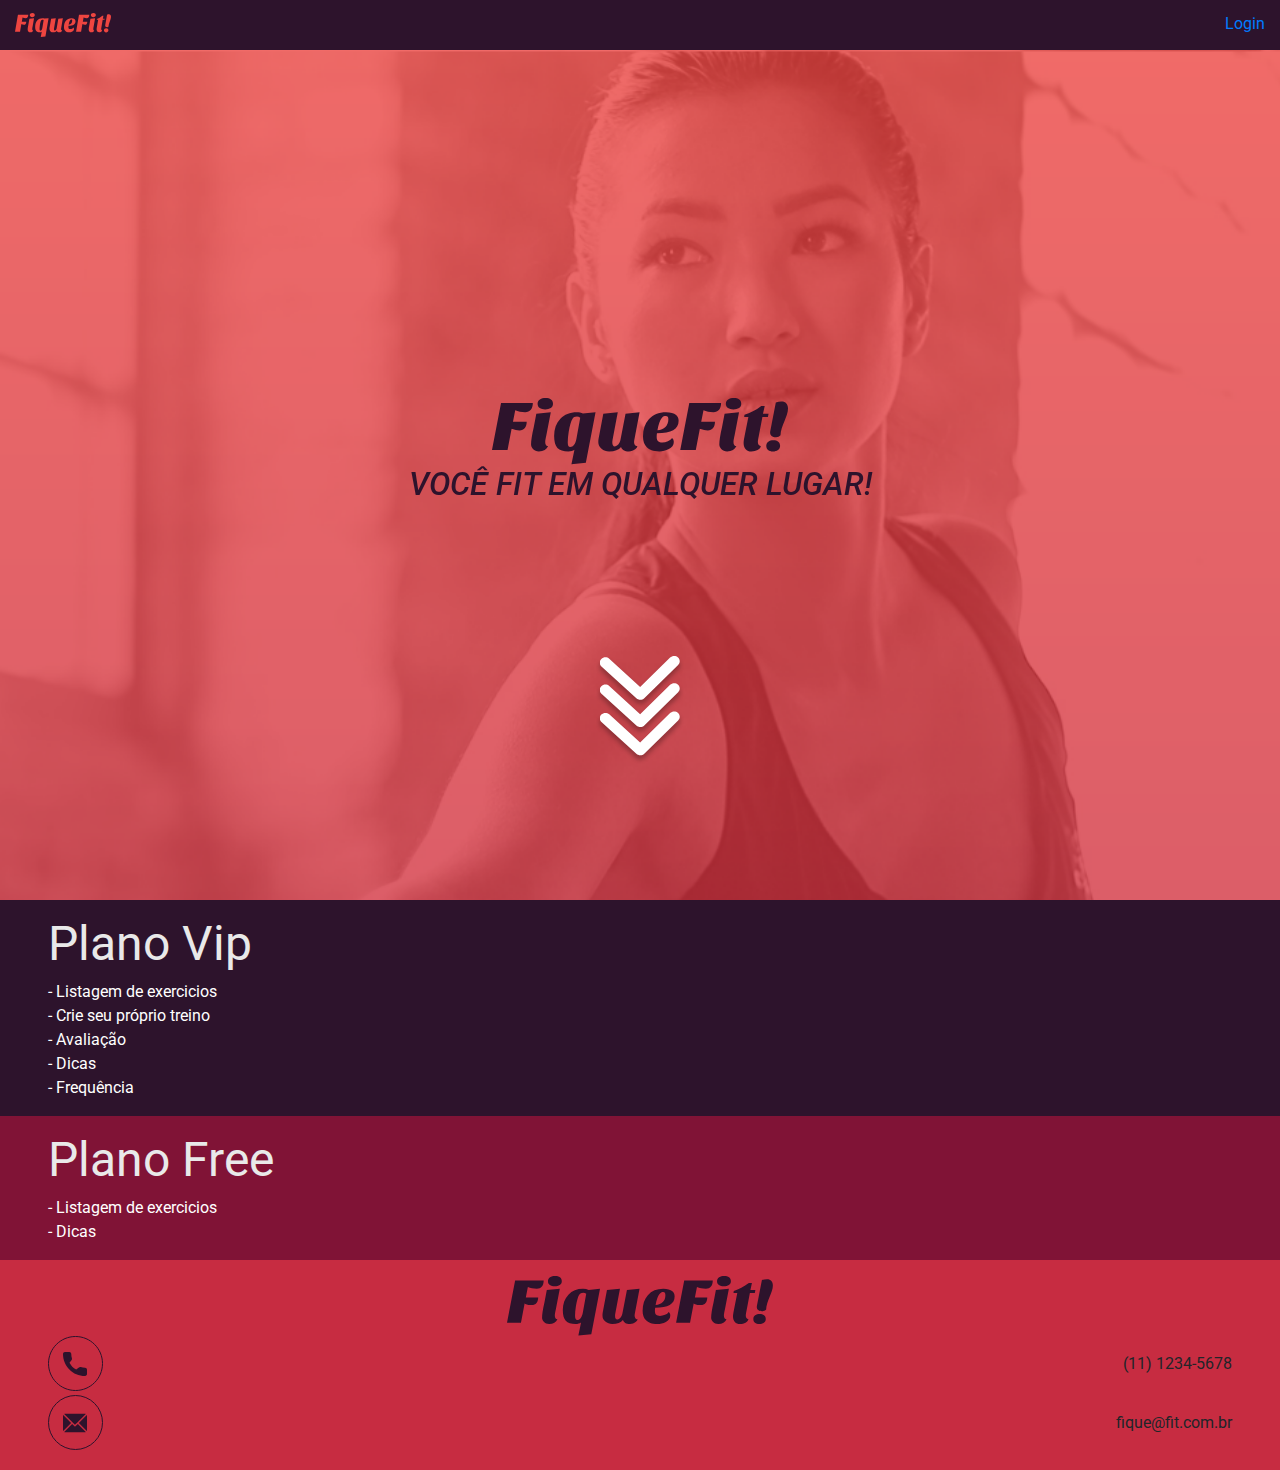
<file: index.html>
<!DOCTYPE html>
<html lang="en">
  <head>
    <meta charset="UTF-8" />
    <meta name="viewport" content="width=device-width, initial-scale=1.0" />
    <meta http-equiv="X-UA-Compatible" content="ie=edge" />
    <link rel="stylesheet" type="text/css" href=".\css\reset.css" />
    <link rel="stylesheet" type="text/css" href=".\css\grid.css" />
    <link rel="stylesheet" type="text/css" href=".\css\bootstrap.min.css" />
    <link rel="stylesheet" type="text/css" href=".\css\style.css" />
    <link
      href="https://fonts.googleapis.com/css2?family=Roboto:ital,wght@1,900&display=swap"
      rel="stylesheet"
    />
    <title>FiqueFit - Você fit em qualquer lugar!</title>
  </head>
  <body>
    <div class="header">
      <div
        class="container-fluid"
        style="background-color: #2D132C; padding-top: 12px; padding-bottom: 12px"
      >
        <div class="row justify-content-center align-self-center">
          <div class="col">
            <svg
              width="96"
              height="24"
              viewBox="0 0 96 24"
              fill="none"
              xmlns="http://www.w3.org/2000/svg"
            >
              <path
                d="M10.7714 5.16129C9.52201 5.16129 8.44354 4.92876 7.536 4.46371L6.79576 8.64516H11.2552C11.2552 9.55645 11.0518 10.3011 10.645 10.879C10.2358 11.4543 9.66163 11.7419 8.92259 11.7419C8.12097 11.7419 7.35064 11.578 6.6116 11.25C6.45753 11.1828 6.37208 11.1398 6.35523 11.121L5.04085 18.8387H0L2.93568 1.80645H13.2449C13.2449 2.85484 13.0246 3.67608 12.5841 4.27016C12.1459 4.86425 11.5417 5.16129 10.7714 5.16129ZM18.2135 17.4194C17.7344 18.7097 16.733 19.3548 15.2092 19.3548C14.422 19.3548 13.7817 19.0538 13.2882 18.4516C12.8741 17.9194 12.6671 17.3858 12.6671 16.8508C12.6671 15.4583 12.9512 13.4032 13.5193 10.6855L14.3751 5.67742L19.0657 5.16129L17.6574 13.3145C17.395 14.5887 17.2638 15.4489 17.2638 15.8952C17.2638 16.8763 17.5804 17.3844 18.2135 17.4194ZM14.7903 2.08871C14.7903 1.41936 15.0407 0.903226 15.5414 0.540323C16.0421 0.180108 16.6548 0 17.3794 0C18.104 0 18.6853 0.180108 19.1234 0.540323C19.564 0.903226 19.7842 1.41936 19.7842 2.08871C19.7842 2.76075 19.5411 3.26882 19.0548 3.6129C18.571 3.95699 17.9668 4.12903 17.2422 4.12903C16.5176 4.12903 15.9278 3.95699 15.4728 3.6129C15.0178 3.26882 14.7903 2.76075 14.7903 2.08871ZM25.7675 24L26.7389 18.7621C26.231 19.1573 25.5726 19.3548 24.7637 19.3548C23.9549 19.3548 23.2543 19.2513 22.6622 19.0444C22.0676 18.8374 21.5861 18.5108 21.2178 18.0645C20.5076 17.2043 20.1526 15.7675 20.1526 13.754C20.1526 11.2083 20.8302 9.13575 22.1855 7.53629C23.5119 5.95296 25.2692 5.16129 27.4575 5.16129C28.2422 5.16129 28.9199 5.3078 29.4904 5.60081L33.5816 5.16129L30.4365 23.4839L25.7675 24ZM25.3776 17.754C25.8542 17.754 26.2695 17.4839 26.6233 16.9435C26.9772 16.4005 27.2312 15.664 27.3852 14.7339L28.613 7.17339C28.288 6.86425 27.9365 6.70968 27.5586 6.70968C27.183 6.70968 26.8833 6.77823 26.6594 6.91532C26.4356 7.05242 26.2394 7.27688 26.0709 7.58871C25.6231 8.39516 25.2223 9.96909 24.8684 12.3105C24.6686 13.703 24.5687 14.9583 24.5687 16.0766C24.5687 17.1949 24.8383 17.754 25.3776 17.754ZM41.8542 17.754C41.1152 18.8212 39.8285 19.3548 37.9941 19.3548C37.0384 19.3548 36.214 19.0323 35.5207 18.3871C34.8274 17.7419 34.4807 16.9543 34.4807 16.0242C34.4807 15.5081 34.5036 15.121 34.5493 14.8629L36.0984 5.67742L40.789 5.16129L39.1027 15.121C39.0425 15.5 39.0124 15.8011 39.0124 16.0242C39.0124 17.0242 39.282 17.5242 39.8213 17.5242C40.4207 17.5242 40.9358 17.0672 41.3667 16.1532C41.5064 15.8629 41.6075 15.5282 41.6701 15.1492L43.3094 5.67742L47.8628 5.16129L46.1512 15.2258C46.1055 15.4839 46.0826 15.75 46.0826 16.0242C46.0826 16.3011 46.1524 16.5901 46.292 16.8911C46.4292 17.1922 46.7217 17.3763 47.1695 17.4436C47.0756 17.8575 46.8674 18.2016 46.5448 18.4758C45.8659 19.0618 45.1606 19.3548 44.4288 19.3548C43.697 19.3548 43.1156 19.2083 42.6847 18.9153C42.2538 18.6223 41.977 18.2352 41.8542 17.754ZM58.3778 14.4758C58.763 14.7688 58.9555 15.2379 58.9555 15.8831C58.9555 16.5282 58.8087 17.0578 58.515 17.4718C58.2237 17.8831 57.8386 18.2271 57.3595 18.504C56.3749 19.0712 55.3506 19.3548 54.2866 19.3548C53.2226 19.3548 52.3788 19.2258 51.7554 18.9677C51.1319 18.7097 50.6119 18.3401 50.1954 17.8589C49.3794 16.9476 48.9713 15.6573 48.9713 13.9879C48.9713 11.3884 49.6033 9.29839 50.8671 7.71774C52.2224 6.01344 54.0784 5.16129 56.4351 5.16129C57.8987 5.16129 58.9929 5.50538 59.7174 6.19355C60.2567 6.70968 60.5263 7.38979 60.5263 8.23387C60.5263 11.2608 58.184 12.7742 53.4994 12.7742C53.4393 13.2204 53.4092 13.6331 53.4092 14.0121C53.4092 14.8051 53.5668 15.3522 53.8822 15.6532C54.1976 15.9543 54.6477 16.1048 55.2327 16.1048C55.8201 16.1048 56.4255 15.9543 57.049 15.6532C57.6725 15.3522 58.1154 14.9597 58.3778 14.4758ZM53.6619 11.6653C54.7572 11.6653 55.6203 11.2863 56.251 10.5282C56.8817 9.80511 57.197 8.86828 57.197 7.71774C57.197 7.31989 57.132 7.01344 57.002 6.79839C56.872 6.58333 56.6758 6.47581 56.4135 6.47581C56.1511 6.47581 55.9079 6.53226 55.684 6.64516C55.4602 6.75807 55.2327 7.00269 55.0016 7.37903C54.4335 8.23925 53.9869 9.66801 53.6619 11.6653ZM71.8285 5.16129C70.5791 5.16129 69.5006 4.92876 68.5931 4.46371L67.8529 8.64516H72.3123C72.3123 9.55645 72.1077 10.3011 71.6985 10.879C71.2917 11.4543 70.7187 11.7419 69.9797 11.7419C69.1781 11.7419 68.4077 11.578 67.6687 11.25C67.5146 11.1828 67.4292 11.1398 67.4123 11.121L66.0943 18.8387H61.0571L63.9928 1.80645H74.2984C74.2984 2.85484 74.0793 3.67608 73.6412 4.27016C73.203 4.86425 72.5988 5.16129 71.8285 5.16129ZM79.267 17.4194C78.7903 18.7097 77.7889 19.3548 76.2627 19.3548C75.4779 19.3548 74.8388 19.0538 74.3453 18.4516C73.9288 17.9194 73.7206 17.3858 73.7206 16.8508C73.7206 15.4583 74.0059 13.4032 74.5764 10.6855L75.4322 5.67742L80.1228 5.16129L78.7145 13.3145C78.4521 14.5887 78.3209 15.4489 78.3209 15.8952C78.3209 16.8763 78.6363 17.3844 79.267 17.4194ZM75.8474 2.08871C75.8474 1.41936 76.0978 0.903226 76.5985 0.540323C77.0992 0.180108 77.7119 0 78.4365 0C79.1611 0 79.7424 0.180108 80.1805 0.540323C80.6211 0.903226 80.8413 1.41936 80.8413 2.08871C80.8413 2.76075 80.5982 3.26882 80.1119 3.6129C79.6257 3.95699 79.0214 4.12903 78.2993 4.12903C77.5747 4.12903 76.9849 3.95699 76.5299 3.6129C76.0749 3.26882 75.8474 2.76075 75.8474 2.08871ZM81.6032 16.2581C81.6032 15.793 81.7104 14.9758 81.9246 13.8065L83.1523 6.83871H81.7874L81.8813 6.06452C83.7301 5.44624 85.5476 4.37903 87.3338 2.8629H88.4423L87.8899 5.67742H89.6917L89.4823 6.83871H87.7021L86.5249 13.8065C86.3251 14.8737 86.2252 15.5874 86.2252 15.9476C86.2252 16.7729 86.549 17.2715 87.1966 17.4436C87.0425 18.0296 86.6874 18.4946 86.1314 18.8387C85.5777 19.1828 84.9072 19.3548 84.1201 19.3548C83.3353 19.3548 82.719 19.0793 82.2713 18.5282C81.8259 17.9772 81.6032 17.2204 81.6032 16.2581ZM88.9515 17.3145C88.9515 16.6613 89.1705 16.1586 89.6087 15.8065C90.0492 15.4543 90.5932 15.2782 91.2408 15.2782C91.886 15.2782 92.4132 15.4543 92.8224 15.8065C93.2316 16.1586 93.4363 16.6613 93.4363 17.3145C93.4363 17.9704 93.2088 18.4785 92.7538 18.8387C92.2988 19.1989 91.7475 19.379 91.1 19.379C90.4524 19.379 89.9324 19.1989 89.5401 18.8387C89.1477 18.4785 88.9515 17.9704 88.9515 17.3145ZM90.2009 12.4637C90.2009 12.3427 90.2153 12.1962 90.2442 12.0242L92.0497 1.65323C92.6178 1.41129 93.2413 1.29032 93.9201 1.29032C94.599 1.29032 95.1153 1.53091 95.4692 2.0121C95.8231 2.49328 96 3.0914 96 3.80645C96 4.52151 95.8772 5.27823 95.6317 6.07661C95.3837 6.87769 95.1093 7.6828 94.8084 8.49194C94.5099 9.29839 94.2331 10.1196 93.9779 10.9556C93.7227 11.789 93.5879 12.6452 93.5735 13.5242C93.2196 13.9704 92.7345 14.1935 92.1183 14.1935C91.502 14.1935 91.0278 14.0349 90.6956 13.7177C90.3658 13.3979 90.2009 12.9798 90.2009 12.4637Z"
                fill="#EE4540"
              />
            </svg>
          </div>
          <div class="col" style="text-align: right; color: #EE4540">
            <div class="navbar-nav">
                <nav id="menu">
                    <ul>
                        <a href="./pages/login.html">Login</a>
                      
                    </nav>
            </div>
          </div>
        </div>
      </div>
    </div>
  

    <div class="content container-fluid" style="margin-top: 50px">
      <div class="text-slogan">
          <div class="text-center p-3 pt-5 mb-5">
              <svg
                width="350"
                height="67"
                viewBox="0 0 296 67"
                fill="none"
                xmlns="http://www.w3.org/2000/svg"
              >
                <path
                  d="M33.2118 14.2511C29.3595 14.2511 26.0343 13.6091 23.236 12.325L20.9536 23.8706H34.7037C34.7037 26.3868 34.0765 28.4428 32.8221 30.0387C31.5603 31.6271 29.79 32.4213 27.5113 32.4213C25.0396 32.4213 22.6645 31.9685 20.3858 31.063C19.9107 30.8774 19.6472 30.7586 19.5953 30.7067L15.5426 52.0166H0L9.05168 4.98789H40.8383C40.8383 7.88264 40.1592 10.1502 38.8009 11.7906C37.45 13.4309 35.587 14.2511 33.2118 14.2511ZM56.1583 48.0975C54.6812 51.6603 51.5935 53.4417 46.8951 53.4417C44.4679 53.4417 42.4935 52.6103 40.9719 50.9477C39.6953 49.4781 39.0569 48.0047 39.0569 46.5276C39.0569 42.6828 39.9328 37.0084 41.6845 29.5043L44.3232 15.6762L58.7858 14.2511L54.4437 36.7634C53.6346 40.2817 53.2301 42.6568 53.2301 43.889C53.2301 46.5982 54.2062 48.001 56.1583 48.0975ZM45.6036 5.76725C45.6036 3.91906 46.3755 2.49394 47.9194 1.49191C49.4632 0.497305 51.3522 0 53.5864 0C55.8206 0 57.6131 0.497305 58.964 1.49191C60.3223 2.49394 61.0014 3.91906 61.0014 5.76725C61.0014 7.62286 60.2518 9.02571 58.7524 9.97578C57.2605 10.9259 55.3975 11.4009 53.1633 11.4009C50.9292 11.4009 49.1107 10.9259 47.7078 9.97578C46.305 9.02571 45.6036 7.62286 45.6036 5.76725ZM79.4499 66.2677L82.4449 51.805C80.8788 52.8961 78.8487 53.4417 76.3548 53.4417C73.8608 53.4417 71.7009 53.1559 69.875 52.5844C68.0416 52.0128 66.5571 51.111 65.4215 49.8789C63.2319 47.5037 62.1371 43.5364 62.1371 37.977C62.1371 30.9479 64.2265 25.2252 68.4053 20.8088C72.4951 16.437 77.9135 14.2511 84.6605 14.2511C87.0802 14.2511 89.1697 14.6556 90.9288 15.4647L103.543 14.2511L93.8458 64.8426L79.4499 66.2677ZM78.2475 49.0216C79.7172 49.0216 80.9975 48.2756 82.0886 46.7837C83.1797 45.2844 83.9628 43.2506 84.4378 40.6825L88.2233 19.8068C87.2213 18.9532 86.1376 18.5264 84.9722 18.5264C83.8143 18.5264 82.8903 18.7157 82.2 19.0943C81.5097 19.4728 80.9047 20.0926 80.3852 20.9536C79.0046 23.1803 77.7688 27.5262 76.6777 33.9911C76.0616 37.836 75.7536 41.3022 75.7536 44.39C75.7536 47.4777 76.5849 49.0216 78.2475 49.0216ZM129.05 49.0216C126.772 51.9683 122.804 53.4417 117.149 53.4417C114.202 53.4417 111.66 52.551 109.522 50.7696C107.384 48.9882 106.316 46.8134 106.316 44.2452C106.316 42.8201 106.386 41.7513 106.527 41.0387L111.303 15.6762L125.766 14.2511L120.567 41.7513C120.381 42.7979 120.288 43.6292 120.288 44.2452C120.288 47.0064 121.12 48.387 122.782 48.387C124.63 48.387 126.219 47.1252 127.547 44.6015C127.978 43.7999 128.29 42.8758 128.483 41.8292L133.537 15.6762L147.577 14.2511L142.3 42.0408C142.159 42.7533 142.088 43.4882 142.088 44.2452C142.088 45.0098 142.303 45.8077 142.734 46.639C143.157 47.4703 144.059 47.9787 145.439 48.1643C145.15 49.3074 144.508 50.2574 143.513 51.0145C141.42 52.6326 139.245 53.4417 136.989 53.4417C134.732 53.4417 132.94 53.0371 131.611 52.2281C130.283 51.419 129.429 50.3502 129.05 49.0216ZM179.998 39.9699C181.186 40.779 181.78 42.0742 181.78 43.8556C181.78 45.637 181.327 47.0992 180.421 48.2422C179.523 49.3779 178.336 50.3279 176.859 51.0925C173.823 52.6586 170.664 53.4417 167.384 53.4417C164.103 53.4417 161.501 53.0854 159.579 52.3728C157.657 51.6603 156.053 50.6397 154.769 49.3111C152.253 46.7949 150.995 43.2321 150.995 38.6227C150.995 31.4452 152.943 25.6743 156.84 21.3099C161.019 16.604 166.742 14.2511 174.008 14.2511C178.521 14.2511 181.895 15.2012 184.129 17.1013C185.791 18.5264 186.623 20.4043 186.623 22.735C186.623 31.0927 179.401 35.2715 164.957 35.2715C164.771 36.5036 164.678 37.643 164.678 38.6895C164.678 40.8792 165.164 42.3896 166.137 43.2209C167.109 44.0523 168.497 44.4679 170.301 44.4679C172.112 44.4679 173.979 44.0523 175.901 43.2209C177.823 42.3896 179.189 41.306 179.998 39.9699ZM165.458 32.2097C168.835 32.2097 171.496 31.1632 173.44 29.07C175.385 27.0734 176.357 24.4867 176.357 21.3099C176.357 20.2113 176.157 19.3652 175.756 18.7714C175.355 18.1776 174.751 17.8807 173.941 17.8807C173.132 17.8807 172.383 18.0366 171.692 18.3483C171.002 18.66 170.301 19.3355 169.588 20.3746C167.837 22.7498 166.46 26.6949 165.458 32.2097ZM221.471 14.2511C217.619 14.2511 214.294 13.6091 211.495 12.325L209.213 23.8706H222.963C222.963 26.3868 222.332 28.4428 221.07 30.0387C219.816 31.6271 218.049 32.4213 215.771 32.4213C213.299 32.4213 210.924 31.9685 208.645 31.063C208.17 30.8774 207.907 30.7586 207.855 30.7067L203.791 52.0166H188.259L197.311 4.98789H229.087C229.087 7.88264 228.411 10.1502 227.06 11.7906C225.709 13.4309 223.846 14.2511 221.471 14.2511ZM244.407 48.0975C242.937 51.6603 239.849 53.4417 235.143 53.4417C232.724 53.4417 230.753 52.6103 229.231 50.9477C227.947 49.4781 227.305 48.0047 227.305 46.5276C227.305 42.6828 228.185 37.0084 229.944 29.5043L232.583 15.6762L247.045 14.2511L242.703 36.7634C241.894 40.2817 241.49 42.6568 241.49 43.889C241.49 46.5982 242.462 48.001 244.407 48.0975ZM233.863 5.76725C233.863 3.91906 234.635 2.49394 236.179 1.49191C237.723 0.497305 239.612 0 241.846 0C244.08 0 245.872 0.497305 247.223 1.49191C248.582 2.49394 249.261 3.91906 249.261 5.76725C249.261 7.62286 248.511 9.02571 247.012 9.97578C245.512 10.9259 243.649 11.4009 241.423 11.4009C239.189 11.4009 237.37 10.9259 235.967 9.97578C234.564 9.02571 233.863 7.62286 233.863 5.76725ZM251.61 44.891C251.61 43.6069 251.94 41.3505 252.601 38.1217L256.386 18.8827H252.178L252.467 16.7451C258.168 15.0379 263.772 12.0912 269.279 7.90491H272.697L270.994 15.6762H276.549L275.904 18.8827H270.415L266.785 38.1217C266.169 41.0684 265.861 43.0391 265.861 44.0337C265.861 46.3124 266.859 47.6893 268.856 48.1643C268.381 49.7824 267.286 51.0665 265.572 52.0166C263.865 52.9666 261.797 53.4417 259.37 53.4417C256.951 53.4417 255.05 52.6809 253.67 51.1593C252.297 49.6377 251.61 47.5482 251.61 44.891ZM274.267 47.808C274.267 46.0044 274.943 44.6164 276.293 43.644C277.652 42.6717 279.329 42.1855 281.326 42.1855C283.315 42.1855 284.941 42.6717 286.202 43.644C287.464 44.6164 288.095 46.0044 288.095 47.808C288.095 49.6191 287.394 51.0219 285.991 52.0166C284.588 53.0112 282.888 53.5085 280.892 53.5085C278.895 53.5085 277.292 53.0112 276.082 52.0166C274.872 51.0219 274.267 49.6191 274.267 47.808ZM278.119 34.4142C278.119 34.0802 278.164 33.6757 278.253 33.2006L283.82 4.56481C285.571 3.89679 287.494 3.56278 289.587 3.56278C291.68 3.56278 293.272 4.22709 294.363 5.55571C295.454 6.88433 296 8.53582 296 10.5102C296 12.4846 295.621 14.574 294.864 16.7785C294.1 18.9903 293.254 21.2134 292.326 23.4475C291.406 25.6743 290.552 27.9418 289.765 30.2502C288.978 32.5512 288.563 34.9152 288.518 37.3424C287.427 38.5745 285.931 39.1906 284.031 39.1906C282.131 39.1906 280.669 38.7526 279.645 37.8768C278.628 36.9935 278.119 35.8393 278.119 34.4142Z"
                  fill="#2D132C"
                />
              </svg>       
        <h2>VOCÊ FIT EM QUALQUER LUGAR!</h2>
      </div>
      </div>
      <div class="arrows">
        <svg
          width="88"
          height="140"
          viewBox="0 0 88 140"
          fill="none"
          xmlns="http://www.w3.org/2000/svg"
        >
          <g filter="url(#filter0_d)">
            <g clip-path="url(#clip0)">
              <path
                d="M40.3589 58.3058L5.44365 26.459C3.22149 24.4332 3.16791 21.0758 5.32399 18.961C7.47812 16.8461 11.0255 16.7733 13.2455 18.7983L44.1401 46.9777L74.1143 17.5485C76.2693 15.4336 79.8164 15.3608 82.0366 17.3858C84.2576 19.4108 84.3112 22.768 82.1562 24.8838L48.2795 58.1439C47.2019 59.2014 45.7777 59.7477 44.3446 59.7771C42.9107 59.8066 41.469 59.3181 40.3589 58.3058Z"
                fill="white"
              />
            </g>
            <g clip-path="url(#clip1)">
              <path
                d="M40.3589 85.5992L5.44365 53.7525C3.22149 51.7266 3.16791 48.3692 5.32399 46.2545C7.47812 44.1396 11.0255 44.0667 13.2455 46.0917L44.1401 74.2712L74.1143 44.842C76.2693 42.7271 79.8164 42.6542 82.0366 44.6792C84.2576 46.7042 84.3112 50.0615 82.1562 52.1772L48.2795 85.4373C47.2019 86.4948 45.7777 87.0411 44.3446 87.0706C42.9107 87.1 41.469 86.6116 40.3589 85.5992Z"
                fill="white"
              />
            </g>
            <g clip-path="url(#clip2)">
              <path
                d="M40.3589 113.867L5.44365 82.0207C3.22149 79.9948 3.16791 76.6374 5.32399 74.5226C7.47812 72.4078 11.0255 72.3349 13.2455 74.3599L44.1401 102.539L74.1143 73.1102C76.2693 70.9953 79.8164 70.9224 82.0366 72.9474C84.2576 74.9724 84.3112 78.3297 82.1562 80.4454L48.2795 113.706C47.2019 114.763 45.7777 115.309 44.3446 115.339C42.9107 115.368 41.469 114.88 40.3589 113.867Z"
                fill="white"
              />
            </g>
          </g>
          <defs>
            <filter
              id="filter0_d"
              x="0"
              y="0.124023"
              width="88"
              height="139.593"
              filterUnits="userSpaceOnUse"
              color-interpolation-filters="sRGB"
            >
              <feFlood flood-opacity="0" result="BackgroundImageFix" />
              <feColorMatrix
                in="SourceAlpha"
                type="matrix"
                values="0 0 0 0 0 0 0 0 0 0 0 0 0 0 0 0 0 0 127 0"
              />
              <feOffset dy="4" />
              <feGaussianBlur stdDeviation="2" />
              <feColorMatrix
                type="matrix"
                values="0 0 0 0 0 0 0 0 0 0 0 0 0 0 0 0 0 0 0.25 0"
              />
              <feBlend
                mode="normal"
                in2="BackgroundImageFix"
                result="effect1_dropShadow"
              />
              <feBlend
                mode="normal"
                in="SourceGraphic"
                in2="effect1_dropShadow"
                result="shape"
              />
            </filter>
            <clipPath id="clip0">
              <rect
                x="84"
                y="0.124023"
                width="76.0317"
                height="80"
                transform="rotate(90 84 0.124023)"
                fill="white"
              />
            </clipPath>
            <clipPath id="clip1">
              <rect
                x="84"
                y="27.4175"
                width="76.0317"
                height="80"
                transform="rotate(90 84 27.4175)"
                fill="white"
              />
            </clipPath>
            <clipPath id="clip2">
              <rect
                x="84"
                y="55.6856"
                width="76.0317"
                height="80"
                transform="rotate(90 84 55.6856)"
                fill="white"
              />
            </clipPath>
          </defs>
        </svg>
      </div>
    </div>

    <div class="rectangle-plano-vip px-5 py-3" style="background-color: #2D132C;">
      <h3>Plano Vip</h3>
      - Listagem de exercicios<br />
      - Crie seu próprio treino<br />
      - Avaliação<br />
      - Dicas<br />
      - Frequência<br />
    </div>

    <div class="rectangle-plano-free px-5 py-3" style="background-color: #801336;">
      <h3>Plano Free</h3>
      - Listagem de exercicios<br />
      - Dicas<br />
    </div>

    <div class="footer py-3" style="background-color: #C72C41;">
        <div class="text-slogan-footer text-center">
          <svg
            width="300"
            height="60"
            viewBox="0 0 266 60"
            fill="none"
            xmlns="http://www.w3.org/2000/svg"
          >
            <path
              d="M29.83 12.8C26.37 12.8 23.3833 12.2233 20.87 11.07L18.82 21.44H31.17C31.17 23.7 30.6067 25.5467 29.48 26.98C28.3467 28.4067 26.7567 29.12 24.71 29.12C22.49 29.12 20.3567 28.7133 18.31 27.9C17.8833 27.7333 17.6467 27.6267 17.6 27.58L13.96 46.72H0L8.13 4.48H36.68C36.68 7.08 36.07 9.11667 34.85 10.59C33.6367 12.0633 31.9633 12.8 29.83 12.8ZM50.44 43.2C49.1133 46.4 46.34 48 42.12 48C39.94 48 38.1667 47.2533 36.8 45.76C35.6533 44.44 35.08 43.1167 35.08 41.79C35.08 38.3367 35.8667 33.24 37.44 26.5L39.81 14.08L52.8 12.8L48.9 33.02C48.1733 36.18 47.81 38.3133 47.81 39.42C47.81 41.8533 48.6867 43.1133 50.44 43.2ZM40.96 5.18C40.96 3.52 41.6533 2.24 43.04 1.34C44.4267 0.446667 46.1233 0 48.13 0C50.1367 0 51.7467 0.446667 52.96 1.34C54.18 2.24 54.79 3.52 54.79 5.18C54.79 6.84667 54.1167 8.10667 52.77 8.96C51.43 9.81334 49.7567 10.24 47.75 10.24C45.7433 10.24 44.11 9.81334 42.85 8.96C41.59 8.10667 40.96 6.84667 40.96 5.18ZM71.36 59.52L74.05 46.53C72.6433 47.51 70.82 48 68.58 48C66.34 48 64.4 47.7433 62.76 47.23C61.1133 46.7167 59.78 45.9067 58.76 44.8C56.7933 42.6667 55.81 39.1033 55.81 34.11C55.81 27.7967 57.6867 22.6567 61.44 18.69C65.1133 14.7633 69.98 12.8 76.04 12.8C78.2133 12.8 80.09 13.1633 81.67 13.89L93 12.8L84.29 58.24L71.36 59.52ZM70.28 44.03C71.6 44.03 72.75 43.36 73.73 42.02C74.71 40.6733 75.4133 38.8467 75.84 36.54L79.24 17.79C78.34 17.0233 77.3667 16.64 76.32 16.64C75.28 16.64 74.45 16.81 73.83 17.15C73.21 17.49 72.6667 18.0467 72.2 18.82C70.96 20.82 69.85 24.7233 68.87 30.53C68.3167 33.9833 68.04 37.0967 68.04 39.87C68.04 42.6433 68.7867 44.03 70.28 44.03ZM115.91 44.03C113.863 46.6767 110.3 48 105.22 48C102.573 48 100.29 47.2 98.37 45.6C96.45 44 95.49 42.0467 95.49 39.74C95.49 38.46 95.5533 37.5 95.68 36.86L99.97 14.08L112.96 12.8L108.29 37.5C108.123 38.44 108.04 39.1867 108.04 39.74C108.04 42.22 108.787 43.46 110.28 43.46C111.94 43.46 113.367 42.3267 114.56 40.06C114.947 39.34 115.227 38.51 115.4 37.57L119.94 14.08L132.55 12.8L127.81 37.76C127.683 38.4 127.62 39.06 127.62 39.74C127.62 40.4267 127.813 41.1433 128.2 41.89C128.58 42.6367 129.39 43.0933 130.63 43.26C130.37 44.2867 129.793 45.14 128.9 45.82C127.02 47.2733 125.067 48 123.04 48C121.013 48 119.403 47.6367 118.21 46.91C117.017 46.1833 116.25 45.2233 115.91 44.03ZM161.67 35.9C162.737 36.6267 163.27 37.79 163.27 39.39C163.27 40.99 162.863 42.3033 162.05 43.33C161.243 44.35 160.177 45.2033 158.85 45.89C156.123 47.2967 153.287 48 150.34 48C147.393 48 145.057 47.68 143.33 47.04C141.603 46.4 140.163 45.4833 139.01 44.29C136.75 42.03 135.62 38.83 135.62 34.69C135.62 28.2433 137.37 23.06 140.87 19.14C144.623 14.9133 149.763 12.8 156.29 12.8C160.343 12.8 163.373 13.6533 165.38 15.36C166.873 16.64 167.62 18.3267 167.62 20.42C167.62 27.9267 161.133 31.68 148.16 31.68C147.993 32.7867 147.91 33.81 147.91 34.75C147.91 36.7167 148.347 38.0733 149.22 38.82C150.093 39.5667 151.34 39.94 152.96 39.94C154.587 39.94 156.263 39.5667 157.99 38.82C159.717 38.0733 160.943 37.1 161.67 35.9ZM148.61 28.93C151.643 28.93 154.033 27.99 155.78 26.11C157.527 24.3167 158.4 21.9933 158.4 19.14C158.4 18.1533 158.22 17.3933 157.86 16.86C157.5 16.3267 156.957 16.06 156.23 16.06C155.503 16.06 154.83 16.2 154.21 16.48C153.59 16.76 152.96 17.3667 152.32 18.3C150.747 20.4333 149.51 23.9767 148.61 28.93ZM198.92 12.8C195.46 12.8 192.473 12.2233 189.96 11.07L187.91 21.44H200.26C200.26 23.7 199.693 25.5467 198.56 26.98C197.433 28.4067 195.847 29.12 193.8 29.12C191.58 29.12 189.447 28.7133 187.4 27.9C186.973 27.7333 186.737 27.6267 186.69 27.58L183.04 46.72H169.09L177.22 4.48H205.76C205.76 7.08 205.153 9.11667 203.94 10.59C202.727 12.0633 201.053 12.8 198.92 12.8ZM219.52 43.2C218.2 46.4 215.427 48 211.2 48C209.027 48 207.257 47.2533 205.89 45.76C204.737 44.44 204.16 43.1167 204.16 41.79C204.16 38.3367 204.95 33.24 206.53 26.5L208.9 14.08L221.89 12.8L217.99 33.02C217.263 36.18 216.9 38.3133 216.9 39.42C216.9 41.8533 217.773 43.1133 219.52 43.2ZM210.05 5.18C210.05 3.52 210.743 2.24 212.13 1.34C213.517 0.446667 215.213 0 217.22 0C219.227 0 220.837 0.446667 222.05 1.34C223.27 2.24 223.88 3.52 223.88 5.18C223.88 6.84667 223.207 8.10667 221.86 8.96C220.513 9.81334 218.84 10.24 216.84 10.24C214.833 10.24 213.2 9.81334 211.94 8.96C210.68 8.10667 210.05 6.84667 210.05 5.18ZM225.99 40.32C225.99 39.1667 226.287 37.14 226.88 34.24L230.28 16.96H226.5L226.76 15.04C231.88 13.5067 236.913 10.86 241.86 7.1H244.93L243.4 14.08H248.39L247.81 16.96H242.88L239.62 34.24C239.067 36.8867 238.79 38.6567 238.79 39.55C238.79 41.5967 239.687 42.8333 241.48 43.26C241.053 44.7133 240.07 45.8667 238.53 46.72C236.997 47.5733 235.14 48 232.96 48C230.787 48 229.08 47.3167 227.84 45.95C226.607 44.5833 225.99 42.7067 225.99 40.32ZM246.34 42.94C246.34 41.32 246.947 40.0733 248.16 39.2C249.38 38.3267 250.887 37.89 252.68 37.89C254.467 37.89 255.927 38.3267 257.06 39.2C258.193 40.0733 258.76 41.32 258.76 42.94C258.76 44.5667 258.13 45.8267 256.87 46.72C255.61 47.6133 254.083 48.06 252.29 48.06C250.497 48.06 249.057 47.6133 247.97 46.72C246.883 45.8267 246.34 44.5667 246.34 42.94ZM249.8 30.91C249.8 30.61 249.84 30.2467 249.92 29.82L254.92 4.1C256.493 3.5 258.22 3.2 260.1 3.2C261.98 3.2 263.41 3.79667 264.39 4.99C265.37 6.18334 265.86 7.66667 265.86 9.44C265.86 11.2133 265.52 13.09 264.84 15.07C264.153 17.0567 263.393 19.0533 262.56 21.06C261.733 23.06 260.967 25.0967 260.26 27.17C259.553 29.2367 259.18 31.36 259.14 33.54C258.16 34.6467 256.817 35.2 255.11 35.2C253.403 35.2 252.09 34.8067 251.17 34.02C250.257 33.2267 249.8 32.19 249.8 30.91Z"
              fill="#2D132C"
            />
          </svg>
        </div>
        <div class="d-flex justify-content-between align-items-center px-5">
          <div class="icon">
            <svg
              width="55"
              height="55"
              viewBox="0 0 55 55"
              fill="none"
              xmlns="http://www.w3.org/2000/svg"
            >
              <g clip-path="url(#clip0)">
                <path
                  d="M37.0742 31.7533C35.6049 31.7533 34.1621 31.5234 32.7949 31.0716C32.125 30.8431 31.3014 31.0528 30.8926 31.4727L28.194 33.5098C25.0644 31.8393 23.1367 29.9121 21.4889 26.8061L23.4661 24.1778C23.9798 23.6648 24.1641 22.9154 23.9433 22.2123C23.4896 20.8379 23.2591 19.3959 23.2591 17.9259C23.2591 16.8639 22.3952 16 21.3333 16H16.9258C15.8639 16 15 16.8639 15 17.9258C15 30.0977 24.9024 40 37.0742 40C38.1361 40 39.0001 39.1361 39.0001 38.0742V33.679C39 32.6172 38.1361 31.7533 37.0742 31.7533Z"
                  fill="#2D132C"
                />
              </g>
              <path
                d="M54.5 27.5C54.5 42.4117 42.4117 54.5 27.5 54.5C12.5883 54.5 0.5 42.4117 0.5 27.5C0.5 12.5883 12.5883 0.5 27.5 0.5C42.4117 0.5 54.5 12.5883 54.5 27.5Z"
                stroke="#2D132C"
              />
              <defs>
                <clipPath id="clip0">
                  <rect x="15" y="16" width="24" height="24" fill="white" />
                </clipPath>
              </defs>
            </svg>
          </div>
          <span class="icon-text">
            (11) 1234-5678
          </span>
        </div>
  
        <div class="d-flex justify-content-between align-items-center px-5 py-1">
          <div class="icon">
            <svg
              width="55"
              height="55"
              viewBox="0 0 55 55"
              fill="none"
              xmlns="http://www.w3.org/2000/svg"
            >
              <g clip-path="url(#clip0)">
                <path
                  d="M36.8906 18.8594H17.1093C16.7846 18.8594 16.4806 18.9392 16.2056 19.0708L26.9531 29.8182L29.3619 27.5032C29.3619 27.5032 29.3621 27.503 29.3622 27.5029C29.3622 27.5028 29.3624 27.5027 29.3624 27.5027L37.7946 19.071C37.5196 18.9393 37.2154 18.8594 36.8906 18.8594Z"
                  fill="#2D132C"
                />
                <path
                  d="M38.7889 20.0654L30.8538 28.0002L38.7886 35.935C38.9202 35.66 39 35.356 39 35.0313V20.9688C39 20.6443 38.9204 20.3404 38.7889 20.0654Z"
                  fill="#2D132C"
                />
                <path
                  d="M15.2114 20.065C15.0798 20.34 15 20.644 15 20.9687V35.0312C15 35.3557 15.0797 35.6597 15.2112 35.9347L23.1464 28L15.2114 20.065Z"
                  fill="#2D132C"
                />
                <path
                  d="M29.8595 28.9944L27.4503 31.3097C27.3129 31.447 27.133 31.5157 26.9532 31.5157C26.7733 31.5157 26.5933 31.447 26.456 31.3097L24.1406 28.9943L16.2053 36.929C16.4804 37.0607 16.7846 37.1406 17.1094 37.1406H36.8906C37.2153 37.1406 37.5193 37.0608 37.7943 36.9292L29.8595 28.9944Z"
                  fill="#2D132C"
                />
              </g>
              <circle cx="27.5" cy="27.5" r="27" stroke="#2D132C" />
              <defs>
                <clipPath id="clip0">
                  <rect x="15" y="16" width="24" height="24" fill="white" />
                </clipPath>
              </defs>
            </svg>
          </div>
          <span class="icon-text">
            fique@fit.com.br
          </span>
        </div>
      </div>
  </body>
</html>
</file>
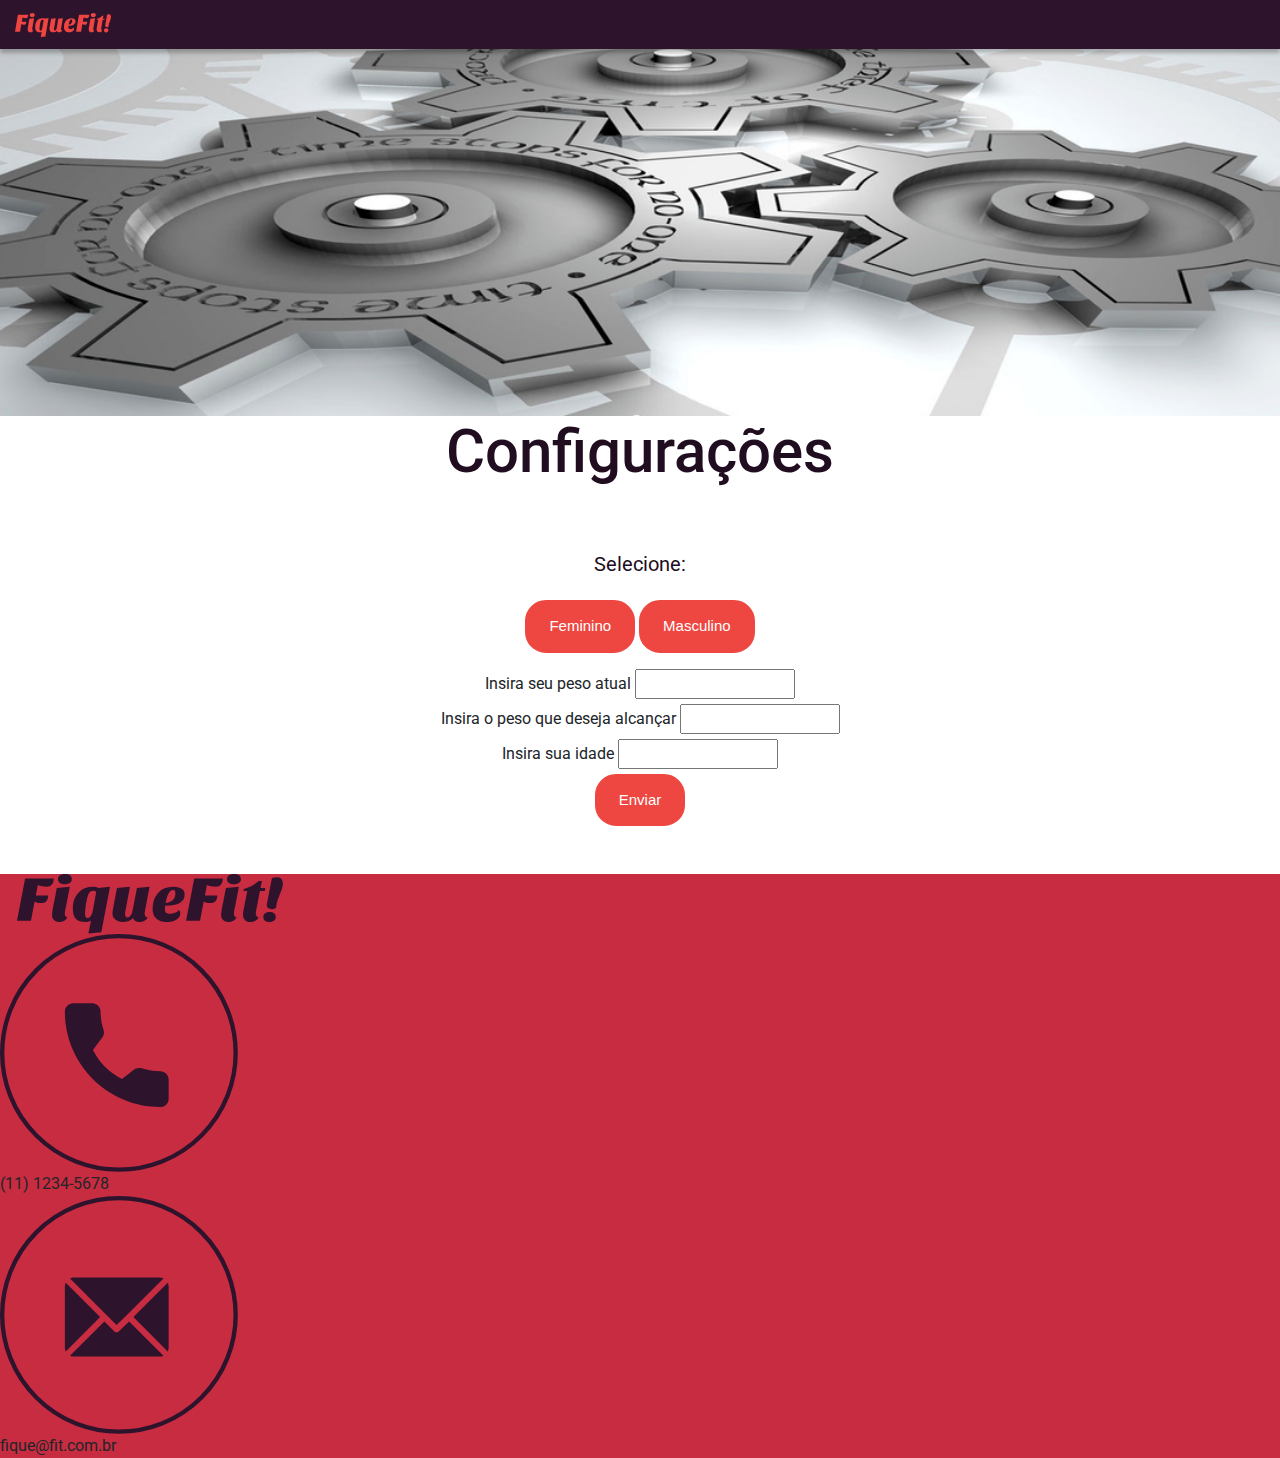
<file: pages/config.html>
<!DOCTYPE html>
<html lang="en">
  <head>
    <meta charset="UTF-8" />
    <meta name="viewport" content="width=device-width, initial-scale=1.0" />
    <meta http-equiv="X-UA-Compatible" content="ie=edge" />
    <link rel="stylesheet" type="text/css" href="../css/reset.css" />
    <link rel="stylesheet" type="text/css" href="../css/grid.css" />
    <link rel="stylesheet" type="text/css" href="../css/bootstrap.min.css" />
    <link rel="stylesheet" type="text/css" href="../css/style.css" />
    <link
      href="https://fonts.googleapis.com/css2?family=Roboto:ital,wght@1,900&display=swap"
      rel="stylesheet"
    />
    <title>Configurações</title>
    <style>
      body {
        background-color: white;
      }

      h1 {
        color: #210d20;
        font-size: 60px;
      }

      h3 {
        color: #210d20;
        font-size: 20px;
      }

      h2 {
        color: #ee4540;
        font-size: 30px;
      }

      .img-responsive {
        width: 100%;
        height: auto;
      }

      .myButton {
        box-shadow: 0px 0px 0px 0px #ee4640;
        background-color: #ee4640;
        border-radius: 21px;
        border: 3px solid #ee4640;
        display: inline-block;
        cursor: pointer;
        color: #ffffff;
        font-family: Arial;
        font-size: 15px;
        padding: 12px 21px;
        text-decoration: none;
      }
      .myButton:hover {
        background-color: #b5140e;
      }
      .myButton:active {
        position: relative;
        top: 1px;
      }
    </style>
  </head>
  <body>
    <div class="header">
      <div
        class="container-fluid"
        style="background-color: #2D132C; padding-top: 12px; padding-bottom: 12px"
      >
        <div class="row justify-content-center align-self-center">
          <div class="col">
            <svg
              width="96"
              height="24"
              viewBox="0 0 96 24"
              fill="none"
              xmlns="http://www.w3.org/2000/svg"
            >
              <path
                d="M10.7714 5.16129C9.52201 5.16129 8.44354 4.92876 7.536 4.46371L6.79576 8.64516H11.2552C11.2552 9.55645 11.0518 10.3011 10.645 10.879C10.2358 11.4543 9.66163 11.7419 8.92259 11.7419C8.12097 11.7419 7.35064 11.578 6.6116 11.25C6.45753 11.1828 6.37208 11.1398 6.35523 11.121L5.04085 18.8387H0L2.93568 1.80645H13.2449C13.2449 2.85484 13.0246 3.67608 12.5841 4.27016C12.1459 4.86425 11.5417 5.16129 10.7714 5.16129ZM18.2135 17.4194C17.7344 18.7097 16.733 19.3548 15.2092 19.3548C14.422 19.3548 13.7817 19.0538 13.2882 18.4516C12.8741 17.9194 12.6671 17.3858 12.6671 16.8508C12.6671 15.4583 12.9512 13.4032 13.5193 10.6855L14.3751 5.67742L19.0657 5.16129L17.6574 13.3145C17.395 14.5887 17.2638 15.4489 17.2638 15.8952C17.2638 16.8763 17.5804 17.3844 18.2135 17.4194ZM14.7903 2.08871C14.7903 1.41936 15.0407 0.903226 15.5414 0.540323C16.0421 0.180108 16.6548 0 17.3794 0C18.104 0 18.6853 0.180108 19.1234 0.540323C19.564 0.903226 19.7842 1.41936 19.7842 2.08871C19.7842 2.76075 19.5411 3.26882 19.0548 3.6129C18.571 3.95699 17.9668 4.12903 17.2422 4.12903C16.5176 4.12903 15.9278 3.95699 15.4728 3.6129C15.0178 3.26882 14.7903 2.76075 14.7903 2.08871ZM25.7675 24L26.7389 18.7621C26.231 19.1573 25.5726 19.3548 24.7637 19.3548C23.9549 19.3548 23.2543 19.2513 22.6622 19.0444C22.0676 18.8374 21.5861 18.5108 21.2178 18.0645C20.5076 17.2043 20.1526 15.7675 20.1526 13.754C20.1526 11.2083 20.8302 9.13575 22.1855 7.53629C23.5119 5.95296 25.2692 5.16129 27.4575 5.16129C28.2422 5.16129 28.9199 5.3078 29.4904 5.60081L33.5816 5.16129L30.4365 23.4839L25.7675 24ZM25.3776 17.754C25.8542 17.754 26.2695 17.4839 26.6233 16.9435C26.9772 16.4005 27.2312 15.664 27.3852 14.7339L28.613 7.17339C28.288 6.86425 27.9365 6.70968 27.5586 6.70968C27.183 6.70968 26.8833 6.77823 26.6594 6.91532C26.4356 7.05242 26.2394 7.27688 26.0709 7.58871C25.6231 8.39516 25.2223 9.96909 24.8684 12.3105C24.6686 13.703 24.5687 14.9583 24.5687 16.0766C24.5687 17.1949 24.8383 17.754 25.3776 17.754ZM41.8542 17.754C41.1152 18.8212 39.8285 19.3548 37.9941 19.3548C37.0384 19.3548 36.214 19.0323 35.5207 18.3871C34.8274 17.7419 34.4807 16.9543 34.4807 16.0242C34.4807 15.5081 34.5036 15.121 34.5493 14.8629L36.0984 5.67742L40.789 5.16129L39.1027 15.121C39.0425 15.5 39.0124 15.8011 39.0124 16.0242C39.0124 17.0242 39.282 17.5242 39.8213 17.5242C40.4207 17.5242 40.9358 17.0672 41.3667 16.1532C41.5064 15.8629 41.6075 15.5282 41.6701 15.1492L43.3094 5.67742L47.8628 5.16129L46.1512 15.2258C46.1055 15.4839 46.0826 15.75 46.0826 16.0242C46.0826 16.3011 46.1524 16.5901 46.292 16.8911C46.4292 17.1922 46.7217 17.3763 47.1695 17.4436C47.0756 17.8575 46.8674 18.2016 46.5448 18.4758C45.8659 19.0618 45.1606 19.3548 44.4288 19.3548C43.697 19.3548 43.1156 19.2083 42.6847 18.9153C42.2538 18.6223 41.977 18.2352 41.8542 17.754ZM58.3778 14.4758C58.763 14.7688 58.9555 15.2379 58.9555 15.8831C58.9555 16.5282 58.8087 17.0578 58.515 17.4718C58.2237 17.8831 57.8386 18.2271 57.3595 18.504C56.3749 19.0712 55.3506 19.3548 54.2866 19.3548C53.2226 19.3548 52.3788 19.2258 51.7554 18.9677C51.1319 18.7097 50.6119 18.3401 50.1954 17.8589C49.3794 16.9476 48.9713 15.6573 48.9713 13.9879C48.9713 11.3884 49.6033 9.29839 50.8671 7.71774C52.2224 6.01344 54.0784 5.16129 56.4351 5.16129C57.8987 5.16129 58.9929 5.50538 59.7174 6.19355C60.2567 6.70968 60.5263 7.38979 60.5263 8.23387C60.5263 11.2608 58.184 12.7742 53.4994 12.7742C53.4393 13.2204 53.4092 13.6331 53.4092 14.0121C53.4092 14.8051 53.5668 15.3522 53.8822 15.6532C54.1976 15.9543 54.6477 16.1048 55.2327 16.1048C55.8201 16.1048 56.4255 15.9543 57.049 15.6532C57.6725 15.3522 58.1154 14.9597 58.3778 14.4758ZM53.6619 11.6653C54.7572 11.6653 55.6203 11.2863 56.251 10.5282C56.8817 9.80511 57.197 8.86828 57.197 7.71774C57.197 7.31989 57.132 7.01344 57.002 6.79839C56.872 6.58333 56.6758 6.47581 56.4135 6.47581C56.1511 6.47581 55.9079 6.53226 55.684 6.64516C55.4602 6.75807 55.2327 7.00269 55.0016 7.37903C54.4335 8.23925 53.9869 9.66801 53.6619 11.6653ZM71.8285 5.16129C70.5791 5.16129 69.5006 4.92876 68.5931 4.46371L67.8529 8.64516H72.3123C72.3123 9.55645 72.1077 10.3011 71.6985 10.879C71.2917 11.4543 70.7187 11.7419 69.9797 11.7419C69.1781 11.7419 68.4077 11.578 67.6687 11.25C67.5146 11.1828 67.4292 11.1398 67.4123 11.121L66.0943 18.8387H61.0571L63.9928 1.80645H74.2984C74.2984 2.85484 74.0793 3.67608 73.6412 4.27016C73.203 4.86425 72.5988 5.16129 71.8285 5.16129ZM79.267 17.4194C78.7903 18.7097 77.7889 19.3548 76.2627 19.3548C75.4779 19.3548 74.8388 19.0538 74.3453 18.4516C73.9288 17.9194 73.7206 17.3858 73.7206 16.8508C73.7206 15.4583 74.0059 13.4032 74.5764 10.6855L75.4322 5.67742L80.1228 5.16129L78.7145 13.3145C78.4521 14.5887 78.3209 15.4489 78.3209 15.8952C78.3209 16.8763 78.6363 17.3844 79.267 17.4194ZM75.8474 2.08871C75.8474 1.41936 76.0978 0.903226 76.5985 0.540323C77.0992 0.180108 77.7119 0 78.4365 0C79.1611 0 79.7424 0.180108 80.1805 0.540323C80.6211 0.903226 80.8413 1.41936 80.8413 2.08871C80.8413 2.76075 80.5982 3.26882 80.1119 3.6129C79.6257 3.95699 79.0214 4.12903 78.2993 4.12903C77.5747 4.12903 76.9849 3.95699 76.5299 3.6129C76.0749 3.26882 75.8474 2.76075 75.8474 2.08871ZM81.6032 16.2581C81.6032 15.793 81.7104 14.9758 81.9246 13.8065L83.1523 6.83871H81.7874L81.8813 6.06452C83.7301 5.44624 85.5476 4.37903 87.3338 2.8629H88.4423L87.8899 5.67742H89.6917L89.4823 6.83871H87.7021L86.5249 13.8065C86.3251 14.8737 86.2252 15.5874 86.2252 15.9476C86.2252 16.7729 86.549 17.2715 87.1966 17.4436C87.0425 18.0296 86.6874 18.4946 86.1314 18.8387C85.5777 19.1828 84.9072 19.3548 84.1201 19.3548C83.3353 19.3548 82.719 19.0793 82.2713 18.5282C81.8259 17.9772 81.6032 17.2204 81.6032 16.2581ZM88.9515 17.3145C88.9515 16.6613 89.1705 16.1586 89.6087 15.8065C90.0492 15.4543 90.5932 15.2782 91.2408 15.2782C91.886 15.2782 92.4132 15.4543 92.8224 15.8065C93.2316 16.1586 93.4363 16.6613 93.4363 17.3145C93.4363 17.9704 93.2088 18.4785 92.7538 18.8387C92.2988 19.1989 91.7475 19.379 91.1 19.379C90.4524 19.379 89.9324 19.1989 89.5401 18.8387C89.1477 18.4785 88.9515 17.9704 88.9515 17.3145ZM90.2009 12.4637C90.2009 12.3427 90.2153 12.1962 90.2442 12.0242L92.0497 1.65323C92.6178 1.41129 93.2413 1.29032 93.9201 1.29032C94.599 1.29032 95.1153 1.53091 95.4692 2.0121C95.8231 2.49328 96 3.0914 96 3.80645C96 4.52151 95.8772 5.27823 95.6317 6.07661C95.3837 6.87769 95.1093 7.6828 94.8084 8.49194C94.5099 9.29839 94.2331 10.1196 93.9779 10.9556C93.7227 11.789 93.5879 12.6452 93.5735 13.5242C93.2196 13.9704 92.7345 14.1935 92.1183 14.1935C91.502 14.1935 91.0278 14.0349 90.6956 13.7177C90.3658 13.3979 90.2009 12.9798 90.2009 12.4637Z"
                fill="#EE4540"
              />
            </svg>
          </div>
        </div>
      </div>
    </div>

    <div class="content-exercise">
      <div class="text-image">
        <img src="../images/engrenagem.png" class="img-responsive" id="image" />
      </div>
    </div>
    <div class="title-exercise text-center">
      <h1 id="title" class="mb-5">Configurações</h1>

      <h3>Selecione:</h3>
      <div class="myButton">Feminino</div>
      <div class="myButton">Masculino</div>

      <div class="form mt-3 mb-5">
        <form action="#" method="get">
          <fieldset class="grupo">
            <div class="campo">
              <label for="peso">Insira seu peso atual</label>
              <input
                type="text"
                id="peso"
                name="peso"
                style="width: 10em"
                value=""
              />
            </div>
          </fieldset>
          <fieldset class="grupo">
            <div class="campo">
              <label for="peso">Insira o peso que deseja alcançar</label>
              <input
                type="text"
                id="peso"
                name="peso"
                style="width: 10em"
                value=""
              />
            </div>
          </fieldset>
          <fieldset class="grupo">
            <div class="campo">
              <label for="idade">Insira sua idade</label>
              <input
                type="text"
                id="idade"
                name="idade"
                style="width: 10em"
                value=""
              />
            </div>
            <div class="myButton">Enviar</div>
          </fieldset>
        </form>
      </div>
    </div>
    <div class="footer" style="background-color: #C72C41;">
      <div class="text-slogan-footer">
        <svg
          width="300"
          height="60"
          viewBox="0 0 266 60"
          fill="none"
          xmlns="http://www.w3.org/2000/svg"
        >
          <path
            d="M29.83 12.8C26.37 12.8 23.3833 12.2233 20.87 11.07L18.82 21.44H31.17C31.17 23.7 30.6067 25.5467 29.48 26.98C28.3467 28.4067 26.7567 29.12 24.71 29.12C22.49 29.12 20.3567 28.7133 18.31 27.9C17.8833 27.7333 17.6467 27.6267 17.6 27.58L13.96 46.72H0L8.13 4.48H36.68C36.68 7.08 36.07 9.11667 34.85 10.59C33.6367 12.0633 31.9633 12.8 29.83 12.8ZM50.44 43.2C49.1133 46.4 46.34 48 42.12 48C39.94 48 38.1667 47.2533 36.8 45.76C35.6533 44.44 35.08 43.1167 35.08 41.79C35.08 38.3367 35.8667 33.24 37.44 26.5L39.81 14.08L52.8 12.8L48.9 33.02C48.1733 36.18 47.81 38.3133 47.81 39.42C47.81 41.8533 48.6867 43.1133 50.44 43.2ZM40.96 5.18C40.96 3.52 41.6533 2.24 43.04 1.34C44.4267 0.446667 46.1233 0 48.13 0C50.1367 0 51.7467 0.446667 52.96 1.34C54.18 2.24 54.79 3.52 54.79 5.18C54.79 6.84667 54.1167 8.10667 52.77 8.96C51.43 9.81334 49.7567 10.24 47.75 10.24C45.7433 10.24 44.11 9.81334 42.85 8.96C41.59 8.10667 40.96 6.84667 40.96 5.18ZM71.36 59.52L74.05 46.53C72.6433 47.51 70.82 48 68.58 48C66.34 48 64.4 47.7433 62.76 47.23C61.1133 46.7167 59.78 45.9067 58.76 44.8C56.7933 42.6667 55.81 39.1033 55.81 34.11C55.81 27.7967 57.6867 22.6567 61.44 18.69C65.1133 14.7633 69.98 12.8 76.04 12.8C78.2133 12.8 80.09 13.1633 81.67 13.89L93 12.8L84.29 58.24L71.36 59.52ZM70.28 44.03C71.6 44.03 72.75 43.36 73.73 42.02C74.71 40.6733 75.4133 38.8467 75.84 36.54L79.24 17.79C78.34 17.0233 77.3667 16.64 76.32 16.64C75.28 16.64 74.45 16.81 73.83 17.15C73.21 17.49 72.6667 18.0467 72.2 18.82C70.96 20.82 69.85 24.7233 68.87 30.53C68.3167 33.9833 68.04 37.0967 68.04 39.87C68.04 42.6433 68.7867 44.03 70.28 44.03ZM115.91 44.03C113.863 46.6767 110.3 48 105.22 48C102.573 48 100.29 47.2 98.37 45.6C96.45 44 95.49 42.0467 95.49 39.74C95.49 38.46 95.5533 37.5 95.68 36.86L99.97 14.08L112.96 12.8L108.29 37.5C108.123 38.44 108.04 39.1867 108.04 39.74C108.04 42.22 108.787 43.46 110.28 43.46C111.94 43.46 113.367 42.3267 114.56 40.06C114.947 39.34 115.227 38.51 115.4 37.57L119.94 14.08L132.55 12.8L127.81 37.76C127.683 38.4 127.62 39.06 127.62 39.74C127.62 40.4267 127.813 41.1433 128.2 41.89C128.58 42.6367 129.39 43.0933 130.63 43.26C130.37 44.2867 129.793 45.14 128.9 45.82C127.02 47.2733 125.067 48 123.04 48C121.013 48 119.403 47.6367 118.21 46.91C117.017 46.1833 116.25 45.2233 115.91 44.03ZM161.67 35.9C162.737 36.6267 163.27 37.79 163.27 39.39C163.27 40.99 162.863 42.3033 162.05 43.33C161.243 44.35 160.177 45.2033 158.85 45.89C156.123 47.2967 153.287 48 150.34 48C147.393 48 145.057 47.68 143.33 47.04C141.603 46.4 140.163 45.4833 139.01 44.29C136.75 42.03 135.62 38.83 135.62 34.69C135.62 28.2433 137.37 23.06 140.87 19.14C144.623 14.9133 149.763 12.8 156.29 12.8C160.343 12.8 163.373 13.6533 165.38 15.36C166.873 16.64 167.62 18.3267 167.62 20.42C167.62 27.9267 161.133 31.68 148.16 31.68C147.993 32.7867 147.91 33.81 147.91 34.75C147.91 36.7167 148.347 38.0733 149.22 38.82C150.093 39.5667 151.34 39.94 152.96 39.94C154.587 39.94 156.263 39.5667 157.99 38.82C159.717 38.0733 160.943 37.1 161.67 35.9ZM148.61 28.93C151.643 28.93 154.033 27.99 155.78 26.11C157.527 24.3167 158.4 21.9933 158.4 19.14C158.4 18.1533 158.22 17.3933 157.86 16.86C157.5 16.3267 156.957 16.06 156.23 16.06C155.503 16.06 154.83 16.2 154.21 16.48C153.59 16.76 152.96 17.3667 152.32 18.3C150.747 20.4333 149.51 23.9767 148.61 28.93ZM198.92 12.8C195.46 12.8 192.473 12.2233 189.96 11.07L187.91 21.44H200.26C200.26 23.7 199.693 25.5467 198.56 26.98C197.433 28.4067 195.847 29.12 193.8 29.12C191.58 29.12 189.447 28.7133 187.4 27.9C186.973 27.7333 186.737 27.6267 186.69 27.58L183.04 46.72H169.09L177.22 4.48H205.76C205.76 7.08 205.153 9.11667 203.94 10.59C202.727 12.0633 201.053 12.8 198.92 12.8ZM219.52 43.2C218.2 46.4 215.427 48 211.2 48C209.027 48 207.257 47.2533 205.89 45.76C204.737 44.44 204.16 43.1167 204.16 41.79C204.16 38.3367 204.95 33.24 206.53 26.5L208.9 14.08L221.89 12.8L217.99 33.02C217.263 36.18 216.9 38.3133 216.9 39.42C216.9 41.8533 217.773 43.1133 219.52 43.2ZM210.05 5.18C210.05 3.52 210.743 2.24 212.13 1.34C213.517 0.446667 215.213 0 217.22 0C219.227 0 220.837 0.446667 222.05 1.34C223.27 2.24 223.88 3.52 223.88 5.18C223.88 6.84667 223.207 8.10667 221.86 8.96C220.513 9.81334 218.84 10.24 216.84 10.24C214.833 10.24 213.2 9.81334 211.94 8.96C210.68 8.10667 210.05 6.84667 210.05 5.18ZM225.99 40.32C225.99 39.1667 226.287 37.14 226.88 34.24L230.28 16.96H226.5L226.76 15.04C231.88 13.5067 236.913 10.86 241.86 7.1H244.93L243.4 14.08H248.39L247.81 16.96H242.88L239.62 34.24C239.067 36.8867 238.79 38.6567 238.79 39.55C238.79 41.5967 239.687 42.8333 241.48 43.26C241.053 44.7133 240.07 45.8667 238.53 46.72C236.997 47.5733 235.14 48 232.96 48C230.787 48 229.08 47.3167 227.84 45.95C226.607 44.5833 225.99 42.7067 225.99 40.32ZM246.34 42.94C246.34 41.32 246.947 40.0733 248.16 39.2C249.38 38.3267 250.887 37.89 252.68 37.89C254.467 37.89 255.927 38.3267 257.06 39.2C258.193 40.0733 258.76 41.32 258.76 42.94C258.76 44.5667 258.13 45.8267 256.87 46.72C255.61 47.6133 254.083 48.06 252.29 48.06C250.497 48.06 249.057 47.6133 247.97 46.72C246.883 45.8267 246.34 44.5667 246.34 42.94ZM249.8 30.91C249.8 30.61 249.84 30.2467 249.92 29.82L254.92 4.1C256.493 3.5 258.22 3.2 260.1 3.2C261.98 3.2 263.41 3.79667 264.39 4.99C265.37 6.18334 265.86 7.66667 265.86 9.44C265.86 11.2133 265.52 13.09 264.84 15.07C264.153 17.0567 263.393 19.0533 262.56 21.06C261.733 23.06 260.967 25.0967 260.26 27.17C259.553 29.2367 259.18 31.36 259.14 33.54C258.16 34.6467 256.817 35.2 255.11 35.2C253.403 35.2 252.09 34.8067 251.17 34.02C250.257 33.2267 249.8 32.19 249.8 30.91Z"
            fill="#2D132C"
          />
        </svg>
      </div>
      <div class="phone-footer">
        <div class="icon">
          <svg
            viewBox="0 0 296 55"
            fill="none"
            xmlns="http://www.w3.org/2000/svg"
          >
            <g clip-path="url(#clip0)">
              <path
                d="M37.0742 31.7533C35.6049 31.7533 34.1621 31.5234 32.7949 31.0716C32.125 30.8431 31.3014 31.0528 30.8926 31.4727L28.194 33.5098C25.0644 31.8393 23.1367 29.9121 21.4889 26.8061L23.4661 24.1778C23.9798 23.6648 24.1641 22.9154 23.9433 22.2123C23.4896 20.8379 23.2591 19.3959 23.2591 17.9259C23.2591 16.8639 22.3952 16 21.3333 16H16.9258C15.8639 16 15 16.8639 15 17.9258C15 30.0977 24.9024 40 37.0742 40C38.1361 40 39.0001 39.1361 39.0001 38.0742V33.679C39 32.6172 38.1361 31.7533 37.0742 31.7533Z"
                fill="#2D132C"
              />
            </g>
            <circle cx="27.5" cy="27.5" r="27" stroke="#2D132C" />
          </svg>
        </div>
        <div class="icon-text">
          (11) 1234-5678
        </div>
      </div>

      <div class="email-footer">
        <div class="icon">
          <svg
            viewBox="0 0 296 55"
            fill="none"
            xmlns="http://www.w3.org/2000/svg"
          >
            <g clip-path="url(#clip0)">
              <path
                d="M36.8906 18.8594H17.1093C16.7846 18.8594 16.4806 18.9392 16.2056 19.0708L26.9531 29.8182L29.3619 27.5032C29.3619 27.5032 29.3621 27.503 29.3622 27.5029C29.3622 27.5028 29.3624 27.5027 29.3624 27.5027L37.7946 19.071C37.5196 18.9393 37.2154 18.8594 36.8906 18.8594Z"
                fill="#2D132C"
              />
              <path
                d="M38.7889 20.0654L30.8538 28.0002L38.7886 35.935C38.9202 35.66 39 35.356 39 35.0313V20.9688C39 20.6443 38.9204 20.3404 38.7889 20.0654Z"
                fill="#2D132C"
              />
              <path
                d="M15.2114 20.065C15.0798 20.34 15 20.644 15 20.9687V35.0312C15 35.3557 15.0797 35.6597 15.2112 35.9347L23.1464 28L15.2114 20.065Z"
                fill="#2D132C"
              />
              <path
                d="M29.8595 28.9944L27.4503 31.3097C27.3129 31.447 27.133 31.5157 26.9532 31.5157C26.7733 31.5157 26.5933 31.447 26.456 31.3097L24.1406 28.9943L16.2053 36.929C16.4804 37.0607 16.7846 37.1406 17.1094 37.1406H36.8906C37.2153 37.1406 37.5193 37.0608 37.7943 36.9292L29.8595 28.9944Z"
                fill="#2D132C"
              />
            </g>

            <circle cx="27.5" cy="27.5" r="27" stroke="#2D132C" />
          </svg>
        </div>
        <div class="icon-text">
          fique@fit.com.br
        </div>
      </div>
    </div>
    <script>
      function doSubmit() {
        document.myButton.submit();
      }
    </script>
  </body>
</html>
</file>
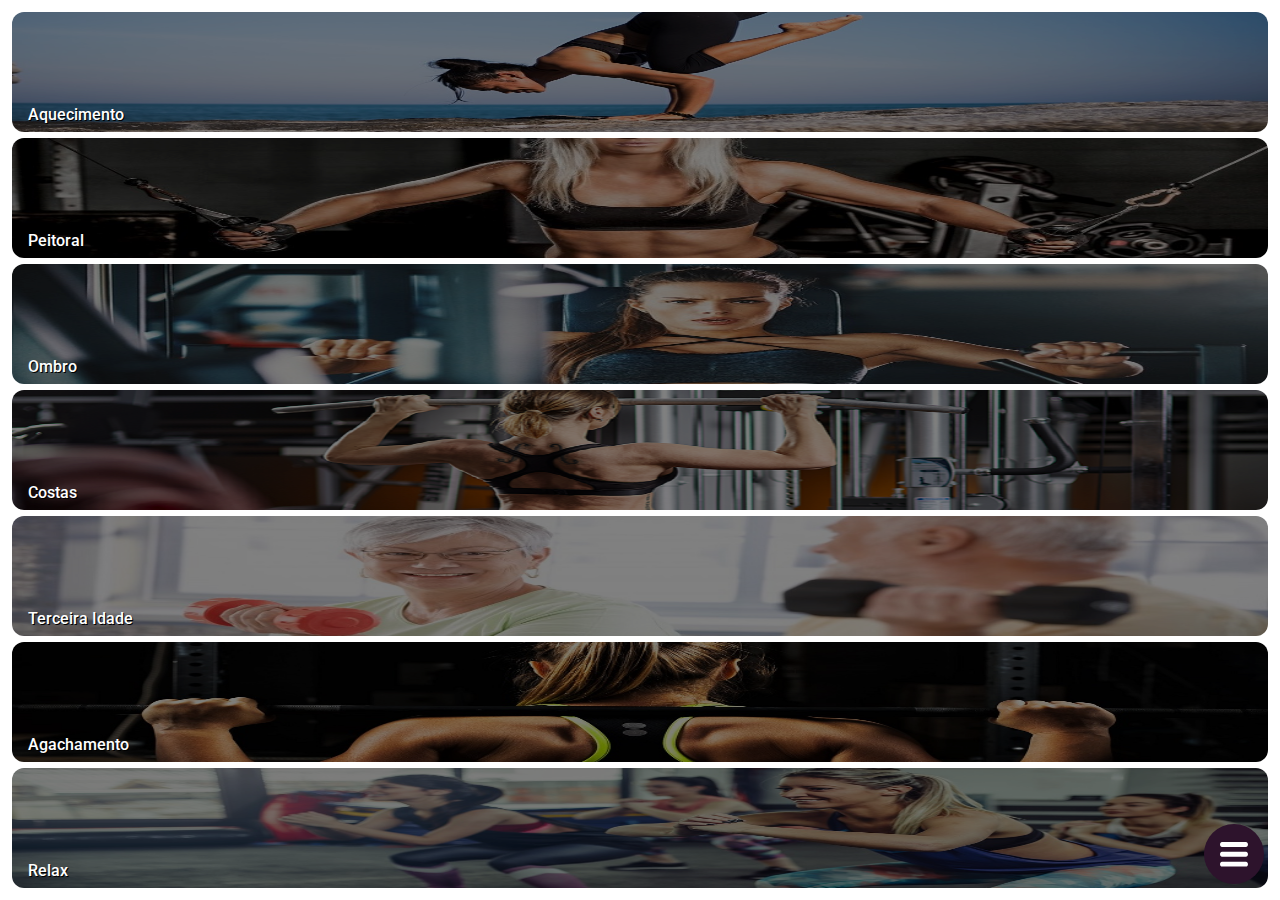
<file: pages/home.html>
<!DOCTYPE html>
<html lang="en">
  <head>
    <meta charset="UTF-8" />
    <meta name="viewport" content="width=device-width, initial-scale=1.0" />
    <meta http-equiv="X-UA-Compatible" content="ie=edge" />
    <link rel="stylesheet" type="text/css" href="../css/reset.css" />
    <link rel="stylesheet" type="text/css" href="../css/grid.css" />
    <link rel="stylesheet" type="text/css" href="../css/bootstrap.min.css" />
    <link rel="stylesheet" type="text/css" href="../css/style.css" />
    <link rel="stylesheet" type="text/css" href="../css/menu.css" />
    <link
      href="https://fonts.googleapis.com/css2?family=Roboto:ital,wght@1,900&display=swap"
      rel="stylesheet"
    />
    <title>FiqueFit - Login</title>
    <style>
      .list-cards {
        padding: 6px;
      }

      .card-exercise {
        border-radius: 12px;
        position: relative;
        height: 120px;
        margin: 6px;
        cursor: pointer;
      }

      .card-exercise > h1 {
        color: #fff;
        text-align: left;
        position: absolute;
        bottom: 0;
        font-size: 16px;
        padding-left: 16px;
        text-shadow: 1px 1px #000;
      }

      .card-exercise > .card-background-image {
        position: absolute;
        width: 100%;
        max-height: 120px;
        border-radius: 12px;
        filter: brightness(0.5);
      }

      .card-exercise > .card-background-image:active {
        filter: brightness(0.3);
      }
    </style>
  </head>
  <body>
    <div class="container-fluid list-cards" id="listagem-exercicios"></div>

    <button
      type="button"
      class="button button-rounded button-fixed-bottom"
      onclick="toogleMenu()"
    >
      <svg viewBox="0 0 25 22" fill="none" xmlns="http://www.w3.org/2000/svg">
        <path
          d="M1.78571 4.4H23.2143C24.2 4.4 25 3.4144 25 2.2C25 0.9856 24.2 0 23.2143 0H1.78571C0.8 0 0 0.9856 0 2.2C0 3.4144 0.8 4.4 1.78571 4.4ZM23.2143 8.8H1.78571C0.8 8.8 0 9.7856 0 11C0 12.2144 0.8 13.2 1.78571 13.2H23.2143C24.2 13.2 25 12.2144 25 11C25 9.7856 24.2 8.8 23.2143 8.8ZM23.2143 17.6H1.78571C0.8 17.6 0 18.5856 0 19.8C0 21.0144 0.8 22 1.78571 22H23.2143C24.2 22 25 21.0144 25 19.8C25 18.5856 24.2 17.6 23.2143 17.6Z"
          fill="#fff"
        />
      </svg>
    </button>

    <div
      class="menu-overlay"
      id="overlay"
      style="display: none;"
      onclick="toogleMenu()"
    ></div>

    <script type="text/javascript" src="../js/db.js"></script>
    <script
      type="text/javascript"
      src="../js/services/login-service.js"
    ></script>
    <script type="text/javascript" src="../js/lista-exercicio.js"></script>
    <script type="text/javascript" src="../js/menu.js"></script>
    <script>
      const listagemExercicios = document.querySelector("#listagem-exercicios");
      listagemExercicios.innerHTML = ListagemExercicios.gerarMenu();

      const username = document.querySelector("#user-name");
      const dbUser = DataBase.getInstance("User", {
        cpf: "",
        name: "",
        email: ""
      });

      console.log(dbUser);
      const name = LoginService.getUser(dbUser.cpf).name;

      if (name) {
        username.textContent = name.split(" ")[0];
      }
    </script>
  </body>
</html>
</file>
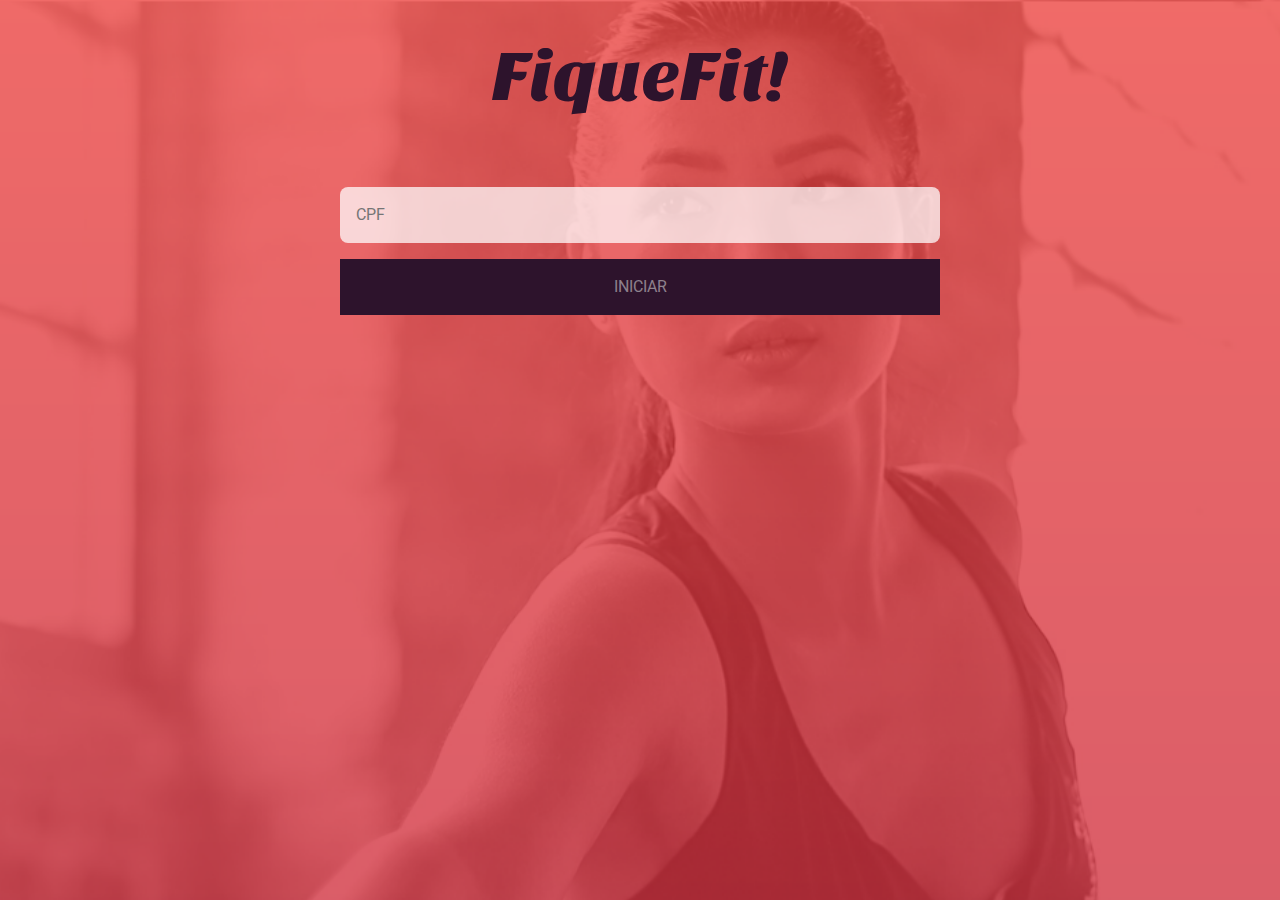
<file: pages/login.html>
<!DOCTYPE html>
<html lang="en">
  <head>
    <meta charset="UTF-8" />
    <meta name="viewport" content="width=device-width, initial-scale=1.0" />
    <meta http-equiv="X-UA-Compatible" content="ie=edge" />
    <link rel="stylesheet" type="text/css" href="../css/reset.css" />
    <link rel="stylesheet" type="text/css" href="../css/grid.css" />
    <link rel="stylesheet" type="text/css" href="../css/bootstrap.min.css" />
    <link rel="stylesheet" type="text/css" href="../css/style.css" />
    <link
      href="https://fonts.googleapis.com/css2?family=Roboto:ital,wght@1,900&display=swap"
      rel="stylesheet"
    />
    <title>FiqueFit - Login</title>
  </head>
  <body>
    <div class="content full-height text-center">
      <div class="text-center p-3 pt-5 mb-5">
        <svg
          width="296"
          height="67"
          viewBox="0 0 296 67"
          fill="none"
          xmlns="http://www.w3.org/2000/svg"
        >
          <path
            d="M33.2118 14.2511C29.3595 14.2511 26.0343 13.6091 23.236 12.325L20.9536 23.8706H34.7037C34.7037 26.3868 34.0765 28.4428 32.8221 30.0387C31.5603 31.6271 29.79 32.4213 27.5113 32.4213C25.0396 32.4213 22.6645 31.9685 20.3858 31.063C19.9107 30.8774 19.6472 30.7586 19.5953 30.7067L15.5426 52.0166H0L9.05168 4.98789H40.8383C40.8383 7.88264 40.1592 10.1502 38.8009 11.7906C37.45 13.4309 35.587 14.2511 33.2118 14.2511ZM56.1583 48.0975C54.6812 51.6603 51.5935 53.4417 46.8951 53.4417C44.4679 53.4417 42.4935 52.6103 40.9719 50.9477C39.6953 49.4781 39.0569 48.0047 39.0569 46.5276C39.0569 42.6828 39.9328 37.0084 41.6845 29.5043L44.3232 15.6762L58.7858 14.2511L54.4437 36.7634C53.6346 40.2817 53.2301 42.6568 53.2301 43.889C53.2301 46.5982 54.2062 48.001 56.1583 48.0975ZM45.6036 5.76725C45.6036 3.91906 46.3755 2.49394 47.9194 1.49191C49.4632 0.497305 51.3522 0 53.5864 0C55.8206 0 57.6131 0.497305 58.964 1.49191C60.3223 2.49394 61.0014 3.91906 61.0014 5.76725C61.0014 7.62286 60.2518 9.02571 58.7524 9.97578C57.2605 10.9259 55.3975 11.4009 53.1633 11.4009C50.9292 11.4009 49.1107 10.9259 47.7078 9.97578C46.305 9.02571 45.6036 7.62286 45.6036 5.76725ZM79.4499 66.2677L82.4449 51.805C80.8788 52.8961 78.8487 53.4417 76.3548 53.4417C73.8608 53.4417 71.7009 53.1559 69.875 52.5844C68.0416 52.0128 66.5571 51.111 65.4215 49.8789C63.2319 47.5037 62.1371 43.5364 62.1371 37.977C62.1371 30.9479 64.2265 25.2252 68.4053 20.8088C72.4951 16.437 77.9135 14.2511 84.6605 14.2511C87.0802 14.2511 89.1697 14.6556 90.9288 15.4647L103.543 14.2511L93.8458 64.8426L79.4499 66.2677ZM78.2475 49.0216C79.7172 49.0216 80.9975 48.2756 82.0886 46.7837C83.1797 45.2844 83.9628 43.2506 84.4378 40.6825L88.2233 19.8068C87.2213 18.9532 86.1376 18.5264 84.9722 18.5264C83.8143 18.5264 82.8903 18.7157 82.2 19.0943C81.5097 19.4728 80.9047 20.0926 80.3852 20.9536C79.0046 23.1803 77.7688 27.5262 76.6777 33.9911C76.0616 37.836 75.7536 41.3022 75.7536 44.39C75.7536 47.4777 76.5849 49.0216 78.2475 49.0216ZM129.05 49.0216C126.772 51.9683 122.804 53.4417 117.149 53.4417C114.202 53.4417 111.66 52.551 109.522 50.7696C107.384 48.9882 106.316 46.8134 106.316 44.2452C106.316 42.8201 106.386 41.7513 106.527 41.0387L111.303 15.6762L125.766 14.2511L120.567 41.7513C120.381 42.7979 120.288 43.6292 120.288 44.2452C120.288 47.0064 121.12 48.387 122.782 48.387C124.63 48.387 126.219 47.1252 127.547 44.6015C127.978 43.7999 128.29 42.8758 128.483 41.8292L133.537 15.6762L147.577 14.2511L142.3 42.0408C142.159 42.7533 142.088 43.4882 142.088 44.2452C142.088 45.0098 142.303 45.8077 142.734 46.639C143.157 47.4703 144.059 47.9787 145.439 48.1643C145.15 49.3074 144.508 50.2574 143.513 51.0145C141.42 52.6326 139.245 53.4417 136.989 53.4417C134.732 53.4417 132.94 53.0371 131.611 52.2281C130.283 51.419 129.429 50.3502 129.05 49.0216ZM179.998 39.9699C181.186 40.779 181.78 42.0742 181.78 43.8556C181.78 45.637 181.327 47.0992 180.421 48.2422C179.523 49.3779 178.336 50.3279 176.859 51.0925C173.823 52.6586 170.664 53.4417 167.384 53.4417C164.103 53.4417 161.501 53.0854 159.579 52.3728C157.657 51.6603 156.053 50.6397 154.769 49.3111C152.253 46.7949 150.995 43.2321 150.995 38.6227C150.995 31.4452 152.943 25.6743 156.84 21.3099C161.019 16.604 166.742 14.2511 174.008 14.2511C178.521 14.2511 181.895 15.2012 184.129 17.1013C185.791 18.5264 186.623 20.4043 186.623 22.735C186.623 31.0927 179.401 35.2715 164.957 35.2715C164.771 36.5036 164.678 37.643 164.678 38.6895C164.678 40.8792 165.164 42.3896 166.137 43.2209C167.109 44.0523 168.497 44.4679 170.301 44.4679C172.112 44.4679 173.979 44.0523 175.901 43.2209C177.823 42.3896 179.189 41.306 179.998 39.9699ZM165.458 32.2097C168.835 32.2097 171.496 31.1632 173.44 29.07C175.385 27.0734 176.357 24.4867 176.357 21.3099C176.357 20.2113 176.157 19.3652 175.756 18.7714C175.355 18.1776 174.751 17.8807 173.941 17.8807C173.132 17.8807 172.383 18.0366 171.692 18.3483C171.002 18.66 170.301 19.3355 169.588 20.3746C167.837 22.7498 166.46 26.6949 165.458 32.2097ZM221.471 14.2511C217.619 14.2511 214.294 13.6091 211.495 12.325L209.213 23.8706H222.963C222.963 26.3868 222.332 28.4428 221.07 30.0387C219.816 31.6271 218.049 32.4213 215.771 32.4213C213.299 32.4213 210.924 31.9685 208.645 31.063C208.17 30.8774 207.907 30.7586 207.855 30.7067L203.791 52.0166H188.259L197.311 4.98789H229.087C229.087 7.88264 228.411 10.1502 227.06 11.7906C225.709 13.4309 223.846 14.2511 221.471 14.2511ZM244.407 48.0975C242.937 51.6603 239.849 53.4417 235.143 53.4417C232.724 53.4417 230.753 52.6103 229.231 50.9477C227.947 49.4781 227.305 48.0047 227.305 46.5276C227.305 42.6828 228.185 37.0084 229.944 29.5043L232.583 15.6762L247.045 14.2511L242.703 36.7634C241.894 40.2817 241.49 42.6568 241.49 43.889C241.49 46.5982 242.462 48.001 244.407 48.0975ZM233.863 5.76725C233.863 3.91906 234.635 2.49394 236.179 1.49191C237.723 0.497305 239.612 0 241.846 0C244.08 0 245.872 0.497305 247.223 1.49191C248.582 2.49394 249.261 3.91906 249.261 5.76725C249.261 7.62286 248.511 9.02571 247.012 9.97578C245.512 10.9259 243.649 11.4009 241.423 11.4009C239.189 11.4009 237.37 10.9259 235.967 9.97578C234.564 9.02571 233.863 7.62286 233.863 5.76725ZM251.61 44.891C251.61 43.6069 251.94 41.3505 252.601 38.1217L256.386 18.8827H252.178L252.467 16.7451C258.168 15.0379 263.772 12.0912 269.279 7.90491H272.697L270.994 15.6762H276.549L275.904 18.8827H270.415L266.785 38.1217C266.169 41.0684 265.861 43.0391 265.861 44.0337C265.861 46.3124 266.859 47.6893 268.856 48.1643C268.381 49.7824 267.286 51.0665 265.572 52.0166C263.865 52.9666 261.797 53.4417 259.37 53.4417C256.951 53.4417 255.05 52.6809 253.67 51.1593C252.297 49.6377 251.61 47.5482 251.61 44.891ZM274.267 47.808C274.267 46.0044 274.943 44.6164 276.293 43.644C277.652 42.6717 279.329 42.1855 281.326 42.1855C283.315 42.1855 284.941 42.6717 286.202 43.644C287.464 44.6164 288.095 46.0044 288.095 47.808C288.095 49.6191 287.394 51.0219 285.991 52.0166C284.588 53.0112 282.888 53.5085 280.892 53.5085C278.895 53.5085 277.292 53.0112 276.082 52.0166C274.872 51.0219 274.267 49.6191 274.267 47.808ZM278.119 34.4142C278.119 34.0802 278.164 33.6757 278.253 33.2006L283.82 4.56481C285.571 3.89679 287.494 3.56278 289.587 3.56278C291.68 3.56278 293.272 4.22709 294.363 5.55571C295.454 6.88433 296 8.53582 296 10.5102C296 12.4846 295.621 14.574 294.864 16.7785C294.1 18.9903 293.254 21.2134 292.326 23.4475C291.406 25.6743 290.552 27.9418 289.765 30.2502C288.978 32.5512 288.563 34.9152 288.518 37.3424C287.427 38.5745 285.931 39.1906 284.031 39.1906C282.131 39.1906 280.669 38.7526 279.645 37.8768C278.628 36.9935 278.119 35.8393 278.119 34.4142Z"
            fill="#2D132C"
          />
        </svg>
      </div>

      <div class="container-fluid">
        <div class="row">
          <div class="col-12 py-2">
            <input
              type="number"
              class="input-text"
              placeholder="CPF"
              id="user-cpf"
            />
          </div>
        </div>

        <!-- Formulario para preencher o novo aluno -->
        <div id="formulario" style="display: none;">
          <div class="row">
            <div class="col-12 py-2 text-center">
              <input
                type="text"
                class="input-text"
                placeholder="Nome"
                id="user-name"
              />
            </div>
          </div>
          <div class="row">
            <div class="col-12 py-2 text-center">
              <input
                type="text"
                class="input-text"
                placeholder="E-mail"
                id="user-email"
              />
            </div>
          </div>
        </div>

        <!-- Senha -->
        <div class="row" id="senha" style="display: none;">
          <div class="col-12 py-2">
            <input
              type="password"
              class="input-text"
              placeholder="SENHA"
              id="user-password"
            />
          </div>
        </div>
        <div class="row">
          <div class="col-12 py-2">
            <button class="button" id="button-login">
              INICIAR
            </button>
          </div>
        </div>
        <div class="text-center" id="reset-password" style="display: none;">
          <a
            href="#"
            class="link"
            onclick="alert('Um email foi enviado para o cpf')"
            >Esqueceu sua senha?</a
          >
        </div>
      </div>
    </div>
    <script type="text/javascript" src="../js/db.js"></script>
    <script
      type="text/javascript"
      src="../js/services/login-service.js"
    ></script>
    <script type="text/javascript" src="../js/login.js"></script>
  </body>
</html>
</file>
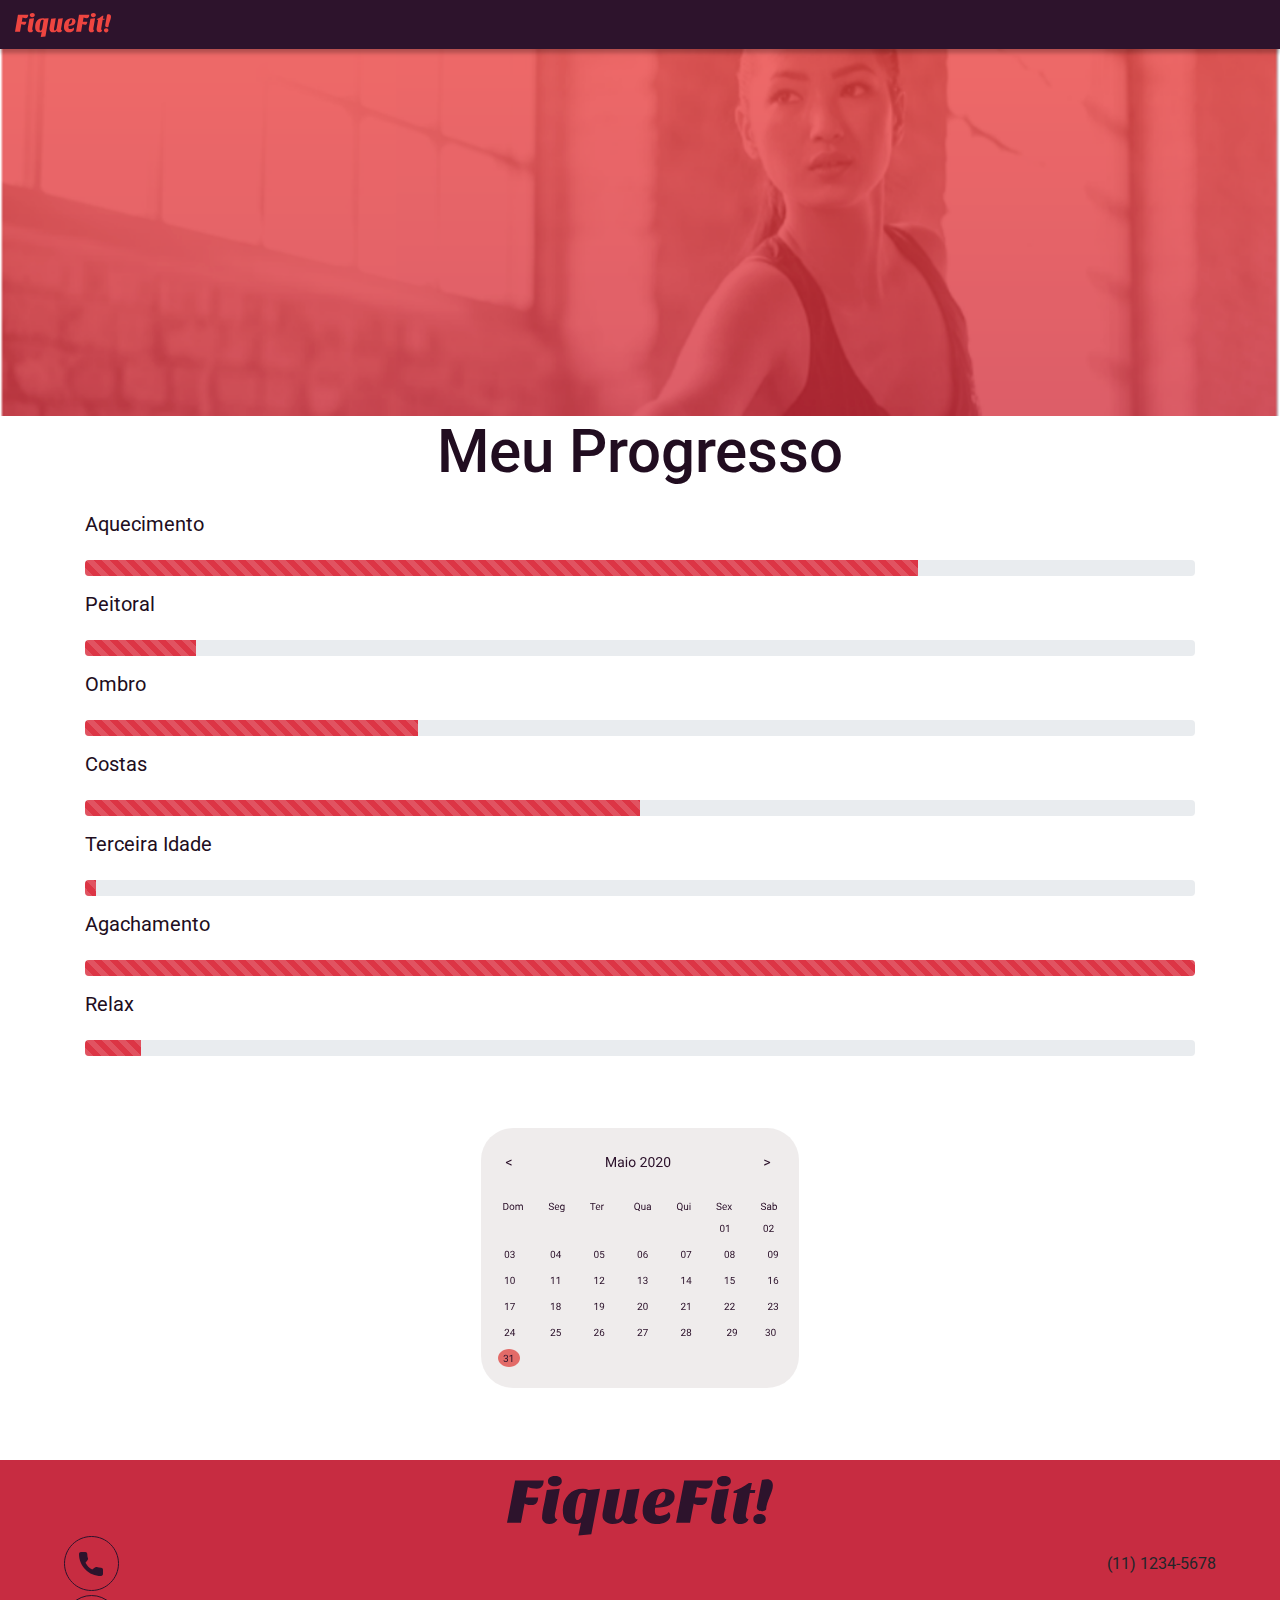
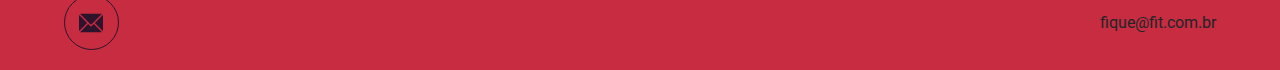
<file: pages/myprogress.html>
<!DOCTYPE html>
<html lang="en">
  <head>
    <meta charset="UTF-8" />
    <meta name="viewport" content="width=device-width, initial-scale=1.0" />
    <meta http-equiv="X-UA-Compatible" content="ie=edge" />
    <link rel="stylesheet" type="text/css" href="../css/reset.css" />
    <link rel="stylesheet" type="text/css" href="../css/grid.css" />
    <link rel="stylesheet" type="text/css" href="../css/bootstrap.min.css" />
    <link rel="stylesheet" type="text/css" href="../css/style.css" />
    <link
      href="https://fonts.googleapis.com/css2?family=Roboto:ital,wght@1,900&display=swap"
      rel="stylesheet"
    />
    <title>Meu Progresso</title>
    <style>
      body {
        background-color: white;
      }

      h1 {
        color: #210d20;
        font-size: 60px;
      }

      h3 {
        color: #210d20;
        font-size: 20px;
      }

      h2 {
        color: #ee4540;
        font-size: 30px;
      }

      .img-responsive {
        width: 100%;
        height: auto;
      }
    </style>
  </head>
  <body>
    <div class="header">
      <div
        class="container-fluid"
        style="background-color: #2D132C; padding-top: 12px; padding-bottom: 12px"
      >
        <div class="row justify-content-center align-self-center">
          <div class="col">
            <svg
              width="96"
              height="24"
              viewBox="0 0 96 24"
              fill="none"
              xmlns="http://www.w3.org/2000/svg"
            >
              <path
                d="M10.7714 5.16129C9.52201 5.16129 8.44354 4.92876 7.536 4.46371L6.79576 8.64516H11.2552C11.2552 9.55645 11.0518 10.3011 10.645 10.879C10.2358 11.4543 9.66163 11.7419 8.92259 11.7419C8.12097 11.7419 7.35064 11.578 6.6116 11.25C6.45753 11.1828 6.37208 11.1398 6.35523 11.121L5.04085 18.8387H0L2.93568 1.80645H13.2449C13.2449 2.85484 13.0246 3.67608 12.5841 4.27016C12.1459 4.86425 11.5417 5.16129 10.7714 5.16129ZM18.2135 17.4194C17.7344 18.7097 16.733 19.3548 15.2092 19.3548C14.422 19.3548 13.7817 19.0538 13.2882 18.4516C12.8741 17.9194 12.6671 17.3858 12.6671 16.8508C12.6671 15.4583 12.9512 13.4032 13.5193 10.6855L14.3751 5.67742L19.0657 5.16129L17.6574 13.3145C17.395 14.5887 17.2638 15.4489 17.2638 15.8952C17.2638 16.8763 17.5804 17.3844 18.2135 17.4194ZM14.7903 2.08871C14.7903 1.41936 15.0407 0.903226 15.5414 0.540323C16.0421 0.180108 16.6548 0 17.3794 0C18.104 0 18.6853 0.180108 19.1234 0.540323C19.564 0.903226 19.7842 1.41936 19.7842 2.08871C19.7842 2.76075 19.5411 3.26882 19.0548 3.6129C18.571 3.95699 17.9668 4.12903 17.2422 4.12903C16.5176 4.12903 15.9278 3.95699 15.4728 3.6129C15.0178 3.26882 14.7903 2.76075 14.7903 2.08871ZM25.7675 24L26.7389 18.7621C26.231 19.1573 25.5726 19.3548 24.7637 19.3548C23.9549 19.3548 23.2543 19.2513 22.6622 19.0444C22.0676 18.8374 21.5861 18.5108 21.2178 18.0645C20.5076 17.2043 20.1526 15.7675 20.1526 13.754C20.1526 11.2083 20.8302 9.13575 22.1855 7.53629C23.5119 5.95296 25.2692 5.16129 27.4575 5.16129C28.2422 5.16129 28.9199 5.3078 29.4904 5.60081L33.5816 5.16129L30.4365 23.4839L25.7675 24ZM25.3776 17.754C25.8542 17.754 26.2695 17.4839 26.6233 16.9435C26.9772 16.4005 27.2312 15.664 27.3852 14.7339L28.613 7.17339C28.288 6.86425 27.9365 6.70968 27.5586 6.70968C27.183 6.70968 26.8833 6.77823 26.6594 6.91532C26.4356 7.05242 26.2394 7.27688 26.0709 7.58871C25.6231 8.39516 25.2223 9.96909 24.8684 12.3105C24.6686 13.703 24.5687 14.9583 24.5687 16.0766C24.5687 17.1949 24.8383 17.754 25.3776 17.754ZM41.8542 17.754C41.1152 18.8212 39.8285 19.3548 37.9941 19.3548C37.0384 19.3548 36.214 19.0323 35.5207 18.3871C34.8274 17.7419 34.4807 16.9543 34.4807 16.0242C34.4807 15.5081 34.5036 15.121 34.5493 14.8629L36.0984 5.67742L40.789 5.16129L39.1027 15.121C39.0425 15.5 39.0124 15.8011 39.0124 16.0242C39.0124 17.0242 39.282 17.5242 39.8213 17.5242C40.4207 17.5242 40.9358 17.0672 41.3667 16.1532C41.5064 15.8629 41.6075 15.5282 41.6701 15.1492L43.3094 5.67742L47.8628 5.16129L46.1512 15.2258C46.1055 15.4839 46.0826 15.75 46.0826 16.0242C46.0826 16.3011 46.1524 16.5901 46.292 16.8911C46.4292 17.1922 46.7217 17.3763 47.1695 17.4436C47.0756 17.8575 46.8674 18.2016 46.5448 18.4758C45.8659 19.0618 45.1606 19.3548 44.4288 19.3548C43.697 19.3548 43.1156 19.2083 42.6847 18.9153C42.2538 18.6223 41.977 18.2352 41.8542 17.754ZM58.3778 14.4758C58.763 14.7688 58.9555 15.2379 58.9555 15.8831C58.9555 16.5282 58.8087 17.0578 58.515 17.4718C58.2237 17.8831 57.8386 18.2271 57.3595 18.504C56.3749 19.0712 55.3506 19.3548 54.2866 19.3548C53.2226 19.3548 52.3788 19.2258 51.7554 18.9677C51.1319 18.7097 50.6119 18.3401 50.1954 17.8589C49.3794 16.9476 48.9713 15.6573 48.9713 13.9879C48.9713 11.3884 49.6033 9.29839 50.8671 7.71774C52.2224 6.01344 54.0784 5.16129 56.4351 5.16129C57.8987 5.16129 58.9929 5.50538 59.7174 6.19355C60.2567 6.70968 60.5263 7.38979 60.5263 8.23387C60.5263 11.2608 58.184 12.7742 53.4994 12.7742C53.4393 13.2204 53.4092 13.6331 53.4092 14.0121C53.4092 14.8051 53.5668 15.3522 53.8822 15.6532C54.1976 15.9543 54.6477 16.1048 55.2327 16.1048C55.8201 16.1048 56.4255 15.9543 57.049 15.6532C57.6725 15.3522 58.1154 14.9597 58.3778 14.4758ZM53.6619 11.6653C54.7572 11.6653 55.6203 11.2863 56.251 10.5282C56.8817 9.80511 57.197 8.86828 57.197 7.71774C57.197 7.31989 57.132 7.01344 57.002 6.79839C56.872 6.58333 56.6758 6.47581 56.4135 6.47581C56.1511 6.47581 55.9079 6.53226 55.684 6.64516C55.4602 6.75807 55.2327 7.00269 55.0016 7.37903C54.4335 8.23925 53.9869 9.66801 53.6619 11.6653ZM71.8285 5.16129C70.5791 5.16129 69.5006 4.92876 68.5931 4.46371L67.8529 8.64516H72.3123C72.3123 9.55645 72.1077 10.3011 71.6985 10.879C71.2917 11.4543 70.7187 11.7419 69.9797 11.7419C69.1781 11.7419 68.4077 11.578 67.6687 11.25C67.5146 11.1828 67.4292 11.1398 67.4123 11.121L66.0943 18.8387H61.0571L63.9928 1.80645H74.2984C74.2984 2.85484 74.0793 3.67608 73.6412 4.27016C73.203 4.86425 72.5988 5.16129 71.8285 5.16129ZM79.267 17.4194C78.7903 18.7097 77.7889 19.3548 76.2627 19.3548C75.4779 19.3548 74.8388 19.0538 74.3453 18.4516C73.9288 17.9194 73.7206 17.3858 73.7206 16.8508C73.7206 15.4583 74.0059 13.4032 74.5764 10.6855L75.4322 5.67742L80.1228 5.16129L78.7145 13.3145C78.4521 14.5887 78.3209 15.4489 78.3209 15.8952C78.3209 16.8763 78.6363 17.3844 79.267 17.4194ZM75.8474 2.08871C75.8474 1.41936 76.0978 0.903226 76.5985 0.540323C77.0992 0.180108 77.7119 0 78.4365 0C79.1611 0 79.7424 0.180108 80.1805 0.540323C80.6211 0.903226 80.8413 1.41936 80.8413 2.08871C80.8413 2.76075 80.5982 3.26882 80.1119 3.6129C79.6257 3.95699 79.0214 4.12903 78.2993 4.12903C77.5747 4.12903 76.9849 3.95699 76.5299 3.6129C76.0749 3.26882 75.8474 2.76075 75.8474 2.08871ZM81.6032 16.2581C81.6032 15.793 81.7104 14.9758 81.9246 13.8065L83.1523 6.83871H81.7874L81.8813 6.06452C83.7301 5.44624 85.5476 4.37903 87.3338 2.8629H88.4423L87.8899 5.67742H89.6917L89.4823 6.83871H87.7021L86.5249 13.8065C86.3251 14.8737 86.2252 15.5874 86.2252 15.9476C86.2252 16.7729 86.549 17.2715 87.1966 17.4436C87.0425 18.0296 86.6874 18.4946 86.1314 18.8387C85.5777 19.1828 84.9072 19.3548 84.1201 19.3548C83.3353 19.3548 82.719 19.0793 82.2713 18.5282C81.8259 17.9772 81.6032 17.2204 81.6032 16.2581ZM88.9515 17.3145C88.9515 16.6613 89.1705 16.1586 89.6087 15.8065C90.0492 15.4543 90.5932 15.2782 91.2408 15.2782C91.886 15.2782 92.4132 15.4543 92.8224 15.8065C93.2316 16.1586 93.4363 16.6613 93.4363 17.3145C93.4363 17.9704 93.2088 18.4785 92.7538 18.8387C92.2988 19.1989 91.7475 19.379 91.1 19.379C90.4524 19.379 89.9324 19.1989 89.5401 18.8387C89.1477 18.4785 88.9515 17.9704 88.9515 17.3145ZM90.2009 12.4637C90.2009 12.3427 90.2153 12.1962 90.2442 12.0242L92.0497 1.65323C92.6178 1.41129 93.2413 1.29032 93.9201 1.29032C94.599 1.29032 95.1153 1.53091 95.4692 2.0121C95.8231 2.49328 96 3.0914 96 3.80645C96 4.52151 95.8772 5.27823 95.6317 6.07661C95.3837 6.87769 95.1093 7.6828 94.8084 8.49194C94.5099 9.29839 94.2331 10.1196 93.9779 10.9556C93.7227 11.789 93.5879 12.6452 93.5735 13.5242C93.2196 13.9704 92.7345 14.1935 92.1183 14.1935C91.502 14.1935 91.0278 14.0349 90.6956 13.7177C90.3658 13.3979 90.2009 12.9798 90.2009 12.4637Z"
                fill="#EE4540"
              />
            </svg>
          </div>
        </div>
      </div>
    </div>

    <div class="content-exercise">
      <div class="text-image">
        <img src="../images/japa-redimensionada-1.png" class="img-responsive"
        id="image" />
      </div>
    </div>
    <div class="title-exercise text-center">
      <h1 id="title">Meu Progresso</h1>
    </div>
    <div class="bars-progress-aquecimento">
      <div class="container">
        <h3>
          Aquecimento
        </h3>
        <div class="progress">
          <div
            class="progress-bar progress-bar-striped bg-danger progress-bar-animated"
            role="progressbar"
            aria-valuenow="75"
            aria-valuemin="0"
            aria-valuemax="100"
            style="width: 75%"
          ></div>
        </div>
      </div>
    </div>
    <div class="bars-progress-peitoral">
      <div class="container">
        <h3>
          Peitoral
        </h3>
        <div class="progress">
          <div
            class="progress-bar progress-bar-striped bg-danger progress-bar-animated"
            role="progressbar"
            aria-valuenow="10"
            aria-valuemin="0"
            aria-valuemax="100"
            style="width: 10%"
          ></div>
        </div>
      </div>
    </div>
    <div class="bars-progress-ombro">
      <div class="container">
        <h3>
          Ombro
        </h3>
        <div class="progress">
          <div
            class="progress-bar progress-bar-striped bg-danger progress-bar-animated"
            role="progressbar"
            aria-valuenow="30"
            aria-valuemin="0"
            aria-valuemax="100"
            style="width: 30%"
          ></div>
        </div>
      </div>
    </div>
    <div class="bars-progress-costas">
      <div class="container">
        <h3>
          Costas
        </h3>
        <div class="progress">
          <div
            class="progress-bar progress-bar-striped bg-danger progress-bar-animated"
            role="progressbar"
            aria-valuenow="50"
            aria-valuemin="0"
            aria-valuemax="100"
            style="width: 50%"
          ></div>
        </div>
      </div>
    </div>
    <div class="bars-progress-idade">
      <div class="container">
        <h3>
          Terceira Idade
        </h3>
        <div class="progress">
          <div
            class="progress-bar progress-bar-striped bg-danger progress-bar-animated"
            role="progressbar"
            aria-valuenow="1"
            aria-valuemin="0"
            aria-valuemax="100"
            style="width: 1%"
          ></div>
        </div>
      </div>
    </div>
    <div class="bars-progress-agachamento">
      <div class="container">
        <h3>
          Agachamento
        </h3>
        <div class="progress">
          <div
            class="progress-bar progress-bar-striped bg-danger progress-bar-animated"
            role="progressbar"
            aria-valuenow="100"
            aria-valuemin="0"
            aria-valuemax="100"
            style="width: 100%"
          ></div>
        </div>
      </div>
    </div>
    <div class="bars-progress-relax">
      <div class="container">
        <h3>
          Relax
        </h3>
        <div class="progress">
          <div
            class="progress-bar progress-bar-striped bg-danger progress-bar-animated"
            role="progressbar"
            aria-valuenow="5"
            aria-valuemin="0"
            aria-valuemax="100"
            style="width: 5%"
          ></div>
        </div></br></br></br>
      </div>
    </div>
    <div class="content-my-progress  text-center">
      <svg
        width="360"
        height="260"
        viewBox="0 0 360 260"
        fill="none"
        xmlns="http://www.w3.org/2000/svg"
      >
        <path
          d="M60 230C60 234.971 55.0751 239 49 239C42.9249 239 38 234.971 38 230C38 225.029 42.9249 221 49 221C55.0751 221 60 225.029 60 230Z"
          fill="#EE4540"
        />
        <rect
          x="21"
          width="318"
          height="260"
          rx="32"
          fill="#CBC3C3"
          fill-opacity="0.31"
        />
        <path
          d="M147.778 29.0469L151.032 37.168L154.286 29.0469H155.988V39H154.676V35.124L154.799 30.9404L151.531 39H150.526L147.266 30.9609L147.396 35.124V39H146.083V29.0469H147.778ZM162.674 39C162.601 38.8542 162.542 38.5944 162.496 38.2207C161.908 38.8314 161.206 39.1367 160.391 39.1367C159.661 39.1367 159.062 38.9316 158.593 38.5215C158.128 38.1068 157.896 37.5827 157.896 36.9492C157.896 36.179 158.187 35.582 158.771 35.1582C159.358 34.7298 160.183 34.5156 161.245 34.5156H162.476V33.9346C162.476 33.4925 162.343 33.1416 162.079 32.8818C161.815 32.6175 161.425 32.4854 160.91 32.4854C160.459 32.4854 160.081 32.5993 159.775 32.8271C159.47 33.055 159.317 33.3307 159.317 33.6543H158.046C158.046 33.2852 158.176 32.9297 158.436 32.5879C158.7 32.2415 159.055 31.9681 159.502 31.7676C159.953 31.5671 160.448 31.4668 160.985 31.4668C161.838 31.4668 162.505 31.681 162.988 32.1094C163.471 32.5332 163.722 33.1188 163.74 33.8662V37.2705C163.74 37.9495 163.827 38.4896 164 38.8906V39H162.674ZM160.575 38.0361C160.972 38.0361 161.348 37.9336 161.703 37.7285C162.059 37.5234 162.316 37.2568 162.476 36.9287V35.4111H161.484C159.935 35.4111 159.16 35.8646 159.16 36.7715C159.16 37.168 159.292 37.4779 159.557 37.7012C159.821 37.9245 160.16 38.0361 160.575 38.0361ZM167.097 39H165.832V31.6035H167.097V39ZM165.729 29.6416C165.729 29.4365 165.791 29.2633 165.914 29.1221C166.042 28.9808 166.229 28.9102 166.475 28.9102C166.721 28.9102 166.908 28.9808 167.035 29.1221C167.163 29.2633 167.227 29.4365 167.227 29.6416C167.227 29.8467 167.163 30.0176 167.035 30.1543C166.908 30.291 166.721 30.3594 166.475 30.3594C166.229 30.3594 166.042 30.291 165.914 30.1543C165.791 30.0176 165.729 29.8467 165.729 29.6416ZM168.792 35.2334C168.792 34.5088 168.933 33.8571 169.216 33.2783C169.503 32.6995 169.899 32.2529 170.405 31.9385C170.916 31.624 171.497 31.4668 172.148 31.4668C173.156 31.4668 173.969 31.8154 174.589 32.5127C175.213 33.21 175.525 34.1374 175.525 35.2949V35.3838C175.525 36.1038 175.386 36.751 175.108 37.3252C174.835 37.8949 174.441 38.3392 173.926 38.6582C173.415 38.9772 172.827 39.1367 172.162 39.1367C171.16 39.1367 170.346 38.7881 169.722 38.0908C169.102 37.3936 168.792 36.4707 168.792 35.3223V35.2334ZM170.063 35.3838C170.063 36.2041 170.253 36.8626 170.631 37.3594C171.014 37.8561 171.524 38.1045 172.162 38.1045C172.805 38.1045 173.315 37.8538 173.693 37.3525C174.072 36.8467 174.261 36.1403 174.261 35.2334C174.261 34.4222 174.067 33.766 173.68 33.2646C173.297 32.7588 172.786 32.5059 172.148 32.5059C171.524 32.5059 171.021 32.7542 170.638 33.251C170.255 33.7477 170.063 34.4587 170.063 35.3838ZM186.976 39H180.454V38.0908L183.899 34.2627C184.41 33.6839 184.761 33.2145 184.952 32.8545C185.148 32.4899 185.246 32.1139 185.246 31.7266C185.246 31.207 185.089 30.7809 184.774 30.4482C184.46 30.1156 184.041 29.9492 183.517 29.9492C182.888 29.9492 182.398 30.1292 182.047 30.4893C181.701 30.8447 181.527 31.3415 181.527 31.9795H180.263C180.263 31.0635 180.557 30.3229 181.145 29.7578C181.737 29.1927 182.528 28.9102 183.517 28.9102C184.442 28.9102 185.173 29.154 185.711 29.6416C186.249 30.1247 186.518 30.7695 186.518 31.5762C186.518 32.556 185.893 33.7227 184.645 35.0762L181.979 37.9678H186.976V39ZM194.557 34.7549C194.557 36.236 194.304 37.3366 193.798 38.0566C193.292 38.7767 192.501 39.1367 191.426 39.1367C190.364 39.1367 189.578 38.7858 189.067 38.084C188.557 37.3776 188.293 36.3249 188.274 34.9258V33.2373C188.274 31.7744 188.527 30.6875 189.033 29.9766C189.539 29.2656 190.332 28.9102 191.412 28.9102C192.483 28.9102 193.271 29.2542 193.777 29.9424C194.283 30.626 194.543 31.6833 194.557 33.1143V34.7549ZM193.292 33.0254C193.292 31.9544 193.142 31.1751 192.841 30.6875C192.54 30.1953 192.064 29.9492 191.412 29.9492C190.765 29.9492 190.293 30.193 189.997 30.6807C189.701 31.1683 189.548 31.918 189.539 32.9297V34.9531C189.539 36.0286 189.694 36.8239 190.004 37.3389C190.318 37.8493 190.792 38.1045 191.426 38.1045C192.05 38.1045 192.513 37.863 192.813 37.3799C193.119 36.8968 193.278 36.1357 193.292 35.0967V33.0254ZM202.698 39H196.177V38.0908L199.622 34.2627C200.132 33.6839 200.483 33.2145 200.675 32.8545C200.871 32.4899 200.969 32.1139 200.969 31.7266C200.969 31.207 200.812 30.7809 200.497 30.4482C200.183 30.1156 199.763 29.9492 199.239 29.9492C198.61 29.9492 198.12 30.1292 197.77 30.4893C197.423 30.8447 197.25 31.3415 197.25 31.9795H195.985C195.985 31.0635 196.279 30.3229 196.867 29.7578C197.46 29.1927 198.25 28.9102 199.239 28.9102C200.164 28.9102 200.896 29.154 201.434 29.6416C201.971 30.1247 202.24 30.7695 202.24 31.5762C202.24 32.556 201.616 33.7227 200.367 35.0762L197.701 37.9678H202.698V39ZM210.279 34.7549C210.279 36.236 210.026 37.3366 209.521 38.0566C209.015 38.7767 208.224 39.1367 207.148 39.1367C206.087 39.1367 205.3 38.7858 204.79 38.084C204.28 37.3776 204.015 36.3249 203.997 34.9258V33.2373C203.997 31.7744 204.25 30.6875 204.756 29.9766C205.262 29.2656 206.055 28.9102 207.135 28.9102C208.206 28.9102 208.994 29.2542 209.5 29.9424C210.006 30.626 210.266 31.6833 210.279 33.1143V34.7549ZM209.015 33.0254C209.015 31.9544 208.864 31.1751 208.563 30.6875C208.263 30.1953 207.786 29.9492 207.135 29.9492C206.488 29.9492 206.016 30.193 205.72 30.6807C205.424 31.1683 205.271 31.918 205.262 32.9297V34.9531C205.262 36.0286 205.417 36.8239 205.727 37.3389C206.041 37.8493 206.515 38.1045 207.148 38.1045C207.773 38.1045 208.235 37.863 208.536 37.3799C208.841 36.8968 209.001 36.1357 209.015 35.0967V33.0254Z"
          fill="#2D132C"
        />
        <path
          d="M43.3369 82V74.8906H45.3438C45.9622 74.8906 46.5091 75.0273 46.9844 75.3008C47.4596 75.5742 47.8258 75.9632 48.083 76.4678C48.3434 76.9723 48.4753 77.5518 48.4785 78.2061V78.6602C48.4785 79.3307 48.3483 79.9183 48.0879 80.4229C47.8307 80.9274 47.4613 81.3148 46.9795 81.585C46.501 81.8551 45.9427 81.9935 45.3047 82H43.3369ZM44.2744 75.6621V81.2334H45.2607C45.9834 81.2334 46.5449 81.0088 46.9453 80.5596C47.349 80.1104 47.5508 79.4707 47.5508 78.6406V78.2256C47.5508 77.4183 47.3604 76.7917 46.9795 76.3457C46.6019 75.8965 46.0648 75.6686 45.3682 75.6621H44.2744ZM49.5186 79.3096C49.5186 78.792 49.6195 78.3265 49.8213 77.9131C50.0264 77.4997 50.3096 77.1807 50.6709 76.9561C51.0355 76.7314 51.4505 76.6191 51.916 76.6191C52.6354 76.6191 53.2165 76.8682 53.6592 77.3662C54.1051 77.8643 54.3281 78.5267 54.3281 79.3535V79.417C54.3281 79.9313 54.2288 80.3936 54.0303 80.8037C53.835 81.2106 53.5534 81.528 53.1855 81.7559C52.821 81.9837 52.401 82.0977 51.9258 82.0977C51.2096 82.0977 50.6286 81.8486 50.1826 81.3506C49.7399 80.8525 49.5186 80.1934 49.5186 79.373V79.3096ZM50.4268 79.417C50.4268 80.0029 50.5618 80.4733 50.832 80.8281C51.1055 81.1829 51.4701 81.3604 51.9258 81.3604C52.3848 81.3604 52.7493 81.1813 53.0195 80.8232C53.2897 80.4619 53.4248 79.9574 53.4248 79.3096C53.4248 78.7301 53.2865 78.2614 53.0098 77.9033C52.7363 77.542 52.3717 77.3613 51.916 77.3613C51.4701 77.3613 51.1104 77.5387 50.8369 77.8936C50.5635 78.2484 50.4268 78.7562 50.4268 79.417ZM56.3105 76.7168L56.335 77.3027C56.7223 76.847 57.2448 76.6191 57.9023 76.6191C58.6413 76.6191 59.1442 76.9023 59.4111 77.4688C59.5869 77.2148 59.8148 77.0098 60.0947 76.8535C60.3779 76.6973 60.7116 76.6191 61.0957 76.6191C62.2546 76.6191 62.8438 77.2327 62.8633 78.46V82H61.96V78.5137C61.96 78.1361 61.8737 77.8545 61.7012 77.6689C61.5286 77.4801 61.2389 77.3857 60.832 77.3857C60.4967 77.3857 60.2184 77.4867 59.9971 77.6885C59.7757 77.887 59.6471 78.1556 59.6113 78.4941V82H58.7031V78.5381C58.7031 77.7699 58.3271 77.3857 57.5752 77.3857C56.9827 77.3857 56.5775 77.638 56.3594 78.1426V82H55.4561V76.7168H56.3105ZM91.2715 78.8311C90.4674 78.5999 89.8815 78.3167 89.5137 77.9814C89.1491 77.6429 88.9668 77.2262 88.9668 76.7314C88.9668 76.1715 89.1898 75.7093 89.6357 75.3447C90.085 74.9769 90.6676 74.793 91.3838 74.793C91.8721 74.793 92.3066 74.8874 92.6875 75.0762C93.0716 75.265 93.3678 75.5254 93.5762 75.8574C93.7878 76.1895 93.8936 76.5524 93.8936 76.9463H92.9512C92.9512 76.5166 92.8145 76.1797 92.541 75.9355C92.2676 75.6882 91.8818 75.5645 91.3838 75.5645C90.9215 75.5645 90.5602 75.667 90.2998 75.8721C90.0426 76.0739 89.9141 76.3555 89.9141 76.7168C89.9141 77.0065 90.0361 77.2523 90.2803 77.4541C90.5277 77.6527 90.946 77.835 91.5352 78.001C92.1276 78.167 92.5898 78.3509 92.9219 78.5527C93.2572 78.7513 93.5046 78.984 93.6641 79.251C93.8268 79.5179 93.9082 79.832 93.9082 80.1934C93.9082 80.7695 93.6836 81.2318 93.2344 81.5801C92.7852 81.9251 92.1846 82.0977 91.4326 82.0977C90.9443 82.0977 90.4886 82.0049 90.0654 81.8193C89.6423 81.6305 89.3151 81.3734 89.084 81.0479C88.8561 80.7223 88.7422 80.3529 88.7422 79.9395H89.6846C89.6846 80.3691 89.8424 80.7093 90.1582 80.96C90.4772 81.2074 90.902 81.3311 91.4326 81.3311C91.9274 81.3311 92.3066 81.2301 92.5703 81.0283C92.834 80.8265 92.9658 80.5514 92.9658 80.2031C92.9658 79.8548 92.8438 79.5863 92.5996 79.3975C92.3555 79.2054 91.9128 79.0166 91.2715 78.8311ZM97.165 82.0977C96.4489 82.0977 95.8662 81.8633 95.417 81.3945C94.9678 80.9225 94.7432 80.2926 94.7432 79.5049V79.3389C94.7432 78.8148 94.8424 78.3477 95.041 77.9375C95.2428 77.5241 95.5228 77.2018 95.8809 76.9707C96.2422 76.7363 96.6328 76.6191 97.0527 76.6191C97.7396 76.6191 98.2734 76.8454 98.6543 77.2979C99.0352 77.7503 99.2256 78.3981 99.2256 79.2412V79.6172H95.6465C95.6595 80.138 95.8109 80.5596 96.1006 80.8818C96.3936 81.2008 96.7646 81.3604 97.2139 81.3604C97.5329 81.3604 97.8031 81.2952 98.0244 81.165C98.2458 81.0348 98.4395 80.8623 98.6055 80.6475L99.1572 81.0771C98.7145 81.7575 98.0505 82.0977 97.165 82.0977ZM97.0527 77.3613C96.6882 77.3613 96.3822 77.4948 96.1348 77.7617C95.8874 78.0254 95.7344 78.3965 95.6758 78.875H98.3223V78.8066C98.2962 78.3477 98.1725 77.9928 97.9512 77.7422C97.7298 77.4883 97.4303 77.3613 97.0527 77.3613ZM100.061 79.3145C100.061 78.4909 100.251 77.8366 100.632 77.3516C101.013 76.8633 101.517 76.6191 102.146 76.6191C102.79 76.6191 103.293 76.847 103.654 77.3027L103.698 76.7168H104.523V81.873C104.523 82.5566 104.32 83.0954 103.913 83.4893C103.509 83.8831 102.966 84.0801 102.282 84.0801C101.901 84.0801 101.529 83.9987 101.164 83.8359C100.799 83.6732 100.521 83.4502 100.329 83.167L100.798 82.625C101.185 83.1035 101.659 83.3428 102.219 83.3428C102.658 83.3428 103 83.2191 103.244 82.9717C103.492 82.7243 103.615 82.376 103.615 81.9268V81.4727C103.254 81.8893 102.761 82.0977 102.136 82.0977C101.517 82.0977 101.016 81.8486 100.632 81.3506C100.251 80.8525 100.061 80.1738 100.061 79.3145ZM100.969 79.417C100.969 80.0127 101.091 80.4814 101.335 80.8232C101.579 81.1618 101.921 81.3311 102.36 81.3311C102.93 81.3311 103.348 81.0723 103.615 80.5547V78.1426C103.339 77.638 102.924 77.3857 102.37 77.3857C101.931 77.3857 101.587 77.5566 101.34 77.8984C101.092 78.2402 100.969 78.7464 100.969 79.417ZM135.554 75.6621H133.269V82H132.336V75.6621H130.056V74.8906H135.554V75.6621ZM138.171 82.0977C137.455 82.0977 136.872 81.8633 136.423 81.3945C135.974 80.9225 135.749 80.2926 135.749 79.5049V79.3389C135.749 78.8148 135.848 78.3477 136.047 77.9375C136.249 77.5241 136.529 77.2018 136.887 76.9707C137.248 76.7363 137.639 76.6191 138.059 76.6191C138.745 76.6191 139.279 76.8454 139.66 77.2979C140.041 77.7503 140.231 78.3981 140.231 79.2412V79.6172H136.652C136.665 80.138 136.817 80.5596 137.106 80.8818C137.399 81.2008 137.771 81.3604 138.22 81.3604C138.539 81.3604 138.809 81.2952 139.03 81.165C139.252 81.0348 139.445 80.8623 139.611 80.6475L140.163 81.0771C139.72 81.7575 139.056 82.0977 138.171 82.0977ZM138.059 77.3613C137.694 77.3613 137.388 77.4948 137.141 77.7617C136.893 78.0254 136.74 78.3965 136.682 78.875H139.328V78.8066C139.302 78.3477 139.178 77.9928 138.957 77.7422C138.736 77.4883 138.436 77.3613 138.059 77.3613ZM143.835 77.5273C143.698 77.5046 143.55 77.4932 143.391 77.4932C142.798 77.4932 142.396 77.7454 142.185 78.25V82H141.281V76.7168H142.16L142.175 77.3271C142.471 76.8551 142.891 76.6191 143.435 76.6191C143.61 76.6191 143.744 76.6419 143.835 76.6875V77.5273ZM180.007 78.6748C180.007 79.3617 179.898 79.9541 179.68 80.4521C179.462 80.9469 179.156 81.3343 178.762 81.6143L180.031 82.6104L179.392 83.2012L177.893 82.0098C177.658 82.0684 177.411 82.0977 177.15 82.0977C176.59 82.0977 176.094 81.9609 175.661 81.6875C175.228 81.4108 174.891 81.0186 174.65 80.5107C174.413 79.9997 174.291 79.4089 174.284 78.7383V78.2256C174.284 77.542 174.403 76.9382 174.641 76.4141C174.878 75.89 175.214 75.4896 175.646 75.2129C176.083 74.9329 176.581 74.793 177.141 74.793C177.714 74.793 178.216 74.9313 178.649 75.208C179.086 75.4847 179.421 75.8835 179.655 76.4043C179.89 76.9219 180.007 77.5273 180.007 78.2207V78.6748ZM179.069 78.2158C179.069 77.3792 178.902 76.7347 178.566 76.2822C178.234 75.8265 177.759 75.5986 177.141 75.5986C176.551 75.5986 176.086 75.8249 175.744 76.2773C175.406 76.7266 175.231 77.3516 175.222 78.1523V78.6748C175.222 79.4886 175.391 80.1299 175.729 80.5986C176.071 81.0674 176.545 81.3018 177.15 81.3018C177.756 81.3018 178.225 81.082 178.557 80.6426C178.889 80.1999 179.06 79.5667 179.069 78.7432V78.2158ZM184.572 81.4775C184.221 81.891 183.705 82.0977 183.024 82.0977C182.461 82.0977 182.032 81.9349 181.735 81.6094C181.442 81.2806 181.294 80.7956 181.291 80.1543V76.7168H182.194V80.1299C182.194 80.9307 182.52 81.3311 183.171 81.3311C183.861 81.3311 184.32 81.0739 184.548 80.5596V76.7168H185.451V82H184.592L184.572 81.4775ZM190.09 82C190.038 81.8958 189.995 81.7103 189.963 81.4434C189.543 81.8796 189.042 82.0977 188.459 82.0977C187.938 82.0977 187.51 81.9512 187.175 81.6582C186.843 81.362 186.677 80.9876 186.677 80.5352C186.677 79.985 186.885 79.5586 187.302 79.2559C187.722 78.9499 188.311 78.7969 189.069 78.7969H189.948V78.3818C189.948 78.0661 189.854 77.8154 189.665 77.6299C189.476 77.4411 189.198 77.3467 188.83 77.3467C188.508 77.3467 188.238 77.4281 188.02 77.5908C187.801 77.7536 187.692 77.9505 187.692 78.1816H186.784C186.784 77.918 186.877 77.6641 187.062 77.4199C187.251 77.1725 187.505 76.9772 187.824 76.834C188.146 76.6908 188.5 76.6191 188.884 76.6191C189.493 76.6191 189.969 76.7721 190.314 77.0781C190.66 77.3809 190.839 77.7992 190.852 78.333V80.7646C190.852 81.2497 190.913 81.6354 191.037 81.9219V82H190.09ZM188.591 81.3115C188.874 81.3115 189.143 81.2383 189.396 81.0918C189.65 80.9453 189.834 80.7549 189.948 80.5205V79.4365H189.24C188.133 79.4365 187.58 79.7604 187.58 80.4082C187.58 80.6914 187.674 80.9128 187.863 81.0723C188.052 81.2318 188.295 81.3115 188.591 81.3115ZM222.644 78.6748C222.644 79.3617 222.535 79.9541 222.316 80.4521C222.098 80.9469 221.792 81.3343 221.398 81.6143L222.668 82.6104L222.028 83.2012L220.529 82.0098C220.295 82.0684 220.048 82.0977 219.787 82.0977C219.227 82.0977 218.731 81.9609 218.298 81.6875C217.865 81.4108 217.528 81.0186 217.287 80.5107C217.049 79.9997 216.927 79.4089 216.921 78.7383V78.2256C216.921 77.542 217.04 76.9382 217.277 76.4141C217.515 75.89 217.85 75.4896 218.283 75.2129C218.719 74.9329 219.217 74.793 219.777 74.793C220.35 74.793 220.853 74.9313 221.286 75.208C221.722 75.4847 222.058 75.8835 222.292 76.4043C222.526 76.9219 222.644 77.5273 222.644 78.2207V78.6748ZM221.706 78.2158C221.706 77.3792 221.538 76.7347 221.203 76.2822C220.871 75.8265 220.396 75.5986 219.777 75.5986C219.188 75.5986 218.723 75.8249 218.381 76.2773C218.042 76.7266 217.868 77.3516 217.858 78.1523V78.6748C217.858 79.4886 218.028 80.1299 218.366 80.5986C218.708 81.0674 219.182 81.3018 219.787 81.3018C220.393 81.3018 220.861 81.082 221.193 80.6426C221.525 80.1999 221.696 79.5667 221.706 78.7432V78.2158ZM227.209 81.4775C226.857 81.891 226.341 82.0977 225.661 82.0977C225.098 82.0977 224.668 81.9349 224.372 81.6094C224.079 81.2806 223.931 80.7956 223.928 80.1543V76.7168H224.831V80.1299C224.831 80.9307 225.157 81.3311 225.808 81.3311C226.498 81.3311 226.957 81.0739 227.185 80.5596V76.7168H228.088V82H227.229L227.209 81.4775ZM230.446 82H229.543V76.7168H230.446V82ZM229.47 75.3154C229.47 75.1689 229.514 75.0452 229.602 74.9443C229.693 74.8434 229.826 74.793 230.002 74.793C230.178 74.793 230.311 74.8434 230.402 74.9443C230.493 75.0452 230.539 75.1689 230.539 75.3154C230.539 75.4619 230.493 75.584 230.402 75.6816C230.311 75.7793 230.178 75.8281 230.002 75.8281C229.826 75.8281 229.693 75.7793 229.602 75.6816C229.514 75.584 229.47 75.4619 229.47 75.3154ZM258.938 78.8311C258.133 78.5999 257.548 78.3167 257.18 77.9814C256.815 77.6429 256.633 77.2262 256.633 76.7314C256.633 76.1715 256.856 75.7093 257.302 75.3447C257.751 74.9769 258.334 74.793 259.05 74.793C259.538 74.793 259.973 74.8874 260.354 75.0762C260.738 75.265 261.034 75.5254 261.242 75.8574C261.454 76.1895 261.56 76.5524 261.56 76.9463H260.617C260.617 76.5166 260.48 76.1797 260.207 75.9355C259.934 75.6882 259.548 75.5645 259.05 75.5645C258.588 75.5645 258.226 75.667 257.966 75.8721C257.709 76.0739 257.58 76.3555 257.58 76.7168C257.58 77.0065 257.702 77.2523 257.946 77.4541C258.194 77.6527 258.612 77.835 259.201 78.001C259.794 78.167 260.256 78.3509 260.588 78.5527C260.923 78.7513 261.171 78.984 261.33 79.251C261.493 79.5179 261.574 79.832 261.574 80.1934C261.574 80.7695 261.35 81.2318 260.9 81.5801C260.451 81.9251 259.851 82.0977 259.099 82.0977C258.61 82.0977 258.155 82.0049 257.731 81.8193C257.308 81.6305 256.981 81.3734 256.75 81.0479C256.522 80.7223 256.408 80.3529 256.408 79.9395H257.351C257.351 80.3691 257.508 80.7093 257.824 80.96C258.143 81.2074 258.568 81.3311 259.099 81.3311C259.593 81.3311 259.973 81.2301 260.236 81.0283C260.5 80.8265 260.632 80.5514 260.632 80.2031C260.632 79.8548 260.51 79.5863 260.266 79.3975C260.021 79.2054 259.579 79.0166 258.938 78.8311ZM264.831 82.0977C264.115 82.0977 263.532 81.8633 263.083 81.3945C262.634 80.9225 262.409 80.2926 262.409 79.5049V79.3389C262.409 78.8148 262.508 78.3477 262.707 77.9375C262.909 77.5241 263.189 77.2018 263.547 76.9707C263.908 76.7363 264.299 76.6191 264.719 76.6191C265.406 76.6191 265.939 76.8454 266.32 77.2979C266.701 77.7503 266.892 78.3981 266.892 79.2412V79.6172H263.312C263.326 80.138 263.477 80.5596 263.767 80.8818C264.06 81.2008 264.431 81.3604 264.88 81.3604C265.199 81.3604 265.469 81.2952 265.69 81.165C265.912 81.0348 266.105 80.8623 266.271 80.6475L266.823 81.0771C266.381 81.7575 265.716 82.0977 264.831 82.0977ZM264.719 77.3613C264.354 77.3613 264.048 77.4948 263.801 77.7617C263.553 78.0254 263.4 78.3965 263.342 78.875H265.988V78.8066C265.962 78.3477 265.839 77.9928 265.617 77.7422C265.396 77.4883 265.096 77.3613 264.719 77.3613ZM269.714 78.6455L270.886 76.7168H271.94L270.212 79.3291L271.994 82H270.949L269.729 80.0225L268.508 82H267.458L269.24 79.3291L267.512 76.7168H268.557L269.714 78.6455ZM303.416 78.8311C302.612 78.5999 302.026 78.3167 301.658 77.9814C301.294 77.6429 301.111 77.2262 301.111 76.7314C301.111 76.1715 301.334 75.7093 301.78 75.3447C302.229 74.9769 302.812 74.793 303.528 74.793C304.017 74.793 304.451 74.8874 304.832 75.0762C305.216 75.265 305.512 75.5254 305.721 75.8574C305.932 76.1895 306.038 76.5524 306.038 76.9463H305.096C305.096 76.5166 304.959 76.1797 304.686 75.9355C304.412 75.6882 304.026 75.5645 303.528 75.5645C303.066 75.5645 302.705 75.667 302.444 75.8721C302.187 76.0739 302.059 76.3555 302.059 76.7168C302.059 77.0065 302.181 77.2523 302.425 77.4541C302.672 77.6527 303.09 77.835 303.68 78.001C304.272 78.167 304.734 78.3509 305.066 78.5527C305.402 78.7513 305.649 78.984 305.809 79.251C305.971 79.5179 306.053 79.832 306.053 80.1934C306.053 80.7695 305.828 81.2318 305.379 81.5801C304.93 81.9251 304.329 82.0977 303.577 82.0977C303.089 82.0977 302.633 82.0049 302.21 81.8193C301.787 81.6305 301.46 81.3734 301.229 81.0479C301.001 80.7223 300.887 80.3529 300.887 79.9395H301.829C301.829 80.3691 301.987 80.7093 302.303 80.96C302.622 81.2074 303.047 81.3311 303.577 81.3311C304.072 81.3311 304.451 81.2301 304.715 81.0283C304.979 80.8265 305.11 80.5514 305.11 80.2031C305.11 79.8548 304.988 79.5863 304.744 79.3975C304.5 79.2054 304.057 79.0166 303.416 78.8311ZM310.379 82C310.327 81.8958 310.285 81.7103 310.252 81.4434C309.832 81.8796 309.331 82.0977 308.748 82.0977C308.227 82.0977 307.799 81.9512 307.464 81.6582C307.132 81.362 306.966 80.9876 306.966 80.5352C306.966 79.985 307.174 79.5586 307.591 79.2559C308.011 78.9499 308.6 78.7969 309.358 78.7969H310.237V78.3818C310.237 78.0661 310.143 77.8154 309.954 77.6299C309.765 77.4411 309.487 77.3467 309.119 77.3467C308.797 77.3467 308.527 77.4281 308.309 77.5908C308.09 77.7536 307.981 77.9505 307.981 78.1816H307.073C307.073 77.918 307.166 77.6641 307.352 77.4199C307.54 77.1725 307.794 76.9772 308.113 76.834C308.436 76.6908 308.789 76.6191 309.173 76.6191C309.782 76.6191 310.258 76.7721 310.604 77.0781C310.949 77.3809 311.128 77.7992 311.141 78.333V80.7646C311.141 81.2497 311.202 81.6354 311.326 81.9219V82H310.379ZM308.88 81.3115C309.163 81.3115 309.432 81.2383 309.686 81.0918C309.939 80.9453 310.123 80.7549 310.237 80.5205V79.4365H309.529C308.423 79.4365 307.869 79.7604 307.869 80.4082C307.869 80.6914 307.964 80.9128 308.152 81.0723C308.341 81.2318 308.584 81.3115 308.88 81.3115ZM317.029 79.417C317.029 80.2243 316.844 80.8737 316.473 81.3652C316.102 81.8535 315.604 82.0977 314.979 82.0977C314.311 82.0977 313.795 81.8617 313.431 81.3896L313.387 82H312.557V74.5H313.46V77.2979C313.825 76.8454 314.327 76.6191 314.969 76.6191C315.61 76.6191 316.113 76.8617 316.478 77.3467C316.845 77.8317 317.029 78.4958 317.029 79.3389V79.417ZM316.126 79.3145C316.126 78.6992 316.007 78.224 315.77 77.8887C315.532 77.5534 315.19 77.3857 314.744 77.3857C314.148 77.3857 313.72 77.6624 313.46 78.2158V80.501C313.737 81.0544 314.168 81.3311 314.754 81.3311C315.187 81.3311 315.524 81.1634 315.765 80.8281C316.006 80.4928 316.126 79.9883 316.126 79.3145Z"
          fill="#2D132C"
        />
        <path
          d="M264.512 100.968C264.512 102.026 264.331 102.812 263.97 103.326C263.608 103.84 263.044 104.098 262.275 104.098C261.517 104.098 260.955 103.847 260.591 103.346C260.226 102.841 260.037 102.089 260.024 101.09V99.8838C260.024 98.8389 260.205 98.0625 260.566 97.5547C260.928 97.0469 261.494 96.793 262.266 96.793C263.031 96.793 263.594 97.0387 263.955 97.5303C264.316 98.0186 264.502 98.7738 264.512 99.7959V100.968ZM263.608 99.7324C263.608 98.9674 263.501 98.4108 263.286 98.0625C263.071 97.7109 262.731 97.5352 262.266 97.5352C261.803 97.5352 261.466 97.7093 261.255 98.0576C261.043 98.4059 260.934 98.9414 260.928 99.6641V101.109C260.928 101.878 261.038 102.446 261.26 102.813C261.484 103.178 261.823 103.36 262.275 103.36C262.721 103.36 263.052 103.188 263.267 102.843C263.485 102.498 263.599 101.954 263.608 101.212V99.7324ZM268.638 104H267.729V97.9795L265.908 98.6484V97.8281L268.496 96.8564H268.638V104ZM307.988 100.968C307.988 102.026 307.808 102.812 307.446 103.326C307.085 103.84 306.52 104.098 305.752 104.098C304.993 104.098 304.432 103.847 304.067 103.346C303.703 102.841 303.514 102.089 303.501 101.09V99.8838C303.501 98.8389 303.682 98.0625 304.043 97.5547C304.404 97.0469 304.971 96.793 305.742 96.793C306.507 96.793 307.07 97.0387 307.432 97.5303C307.793 98.0186 307.979 98.7738 307.988 99.7959V100.968ZM307.085 99.7324C307.085 98.9674 306.978 98.4108 306.763 98.0625C306.548 97.7109 306.208 97.5352 305.742 97.5352C305.28 97.5352 304.943 97.7093 304.731 98.0576C304.52 98.4059 304.411 98.9414 304.404 99.6641V101.109C304.404 101.878 304.515 102.446 304.736 102.813C304.961 103.178 305.299 103.36 305.752 103.36C306.198 103.36 306.528 103.188 306.743 102.843C306.961 102.498 307.075 101.954 307.085 101.212V99.7324ZM313.804 104H309.146V103.351L311.606 100.616C311.971 100.203 312.222 99.8675 312.358 99.6104C312.498 99.3499 312.568 99.0814 312.568 98.8047C312.568 98.4336 312.456 98.1292 312.231 97.8916C312.007 97.654 311.707 97.5352 311.333 97.5352C310.884 97.5352 310.534 97.6637 310.283 97.9209C310.036 98.1748 309.912 98.5296 309.912 98.9854H309.009C309.009 98.3311 309.219 97.8021 309.639 97.3984C310.062 96.9948 310.627 96.793 311.333 96.793C311.994 96.793 312.516 96.9671 312.9 97.3154C313.285 97.6605 313.477 98.1211 313.477 98.6973C313.477 99.3971 313.031 100.23 312.139 101.197L310.234 103.263H313.804V104Z"
          fill="#2D132C"
        />
        <path
          d="M49.1719 126.968C49.1719 128.026 48.9912 128.812 48.6299 129.326C48.2686 129.84 47.7038 130.098 46.9355 130.098C46.1771 130.098 45.6156 129.847 45.251 129.346C44.8864 128.841 44.6976 128.089 44.6846 127.09V125.884C44.6846 124.839 44.8652 124.062 45.2266 123.555C45.5879 123.047 46.1543 122.793 46.9258 122.793C47.6908 122.793 48.2539 123.039 48.6152 123.53C48.9766 124.019 49.1621 124.774 49.1719 125.796V126.968ZM48.2686 125.732C48.2686 124.967 48.1611 124.411 47.9463 124.062C47.7314 123.711 47.3913 123.535 46.9258 123.535C46.4635 123.535 46.1266 123.709 45.915 124.058C45.7035 124.406 45.5944 124.941 45.5879 125.664V127.109C45.5879 127.878 45.6986 128.446 45.9199 128.813C46.1445 129.178 46.4831 129.36 46.9355 129.36C47.3815 129.36 47.7119 129.188 47.9268 128.843C48.1449 128.498 48.2588 127.954 48.2686 127.212V125.732ZM51.6426 126.006H52.3213C52.7477 125.999 53.083 125.887 53.3271 125.669C53.5713 125.451 53.6934 125.156 53.6934 124.785C53.6934 123.952 53.2783 123.535 52.4482 123.535C52.0576 123.535 51.7451 123.647 51.5107 123.872C51.2796 124.093 51.1641 124.388 51.1641 124.756H50.2607C50.2607 124.193 50.4658 123.726 50.876 123.354C51.2894 122.98 51.8135 122.793 52.4482 122.793C53.1188 122.793 53.6445 122.97 54.0254 123.325C54.4062 123.68 54.5967 124.173 54.5967 124.805C54.5967 125.114 54.4958 125.413 54.2939 125.703C54.0954 125.993 53.8236 126.209 53.4785 126.353C53.8691 126.476 54.1702 126.681 54.3818 126.968C54.5967 127.254 54.7041 127.604 54.7041 128.018C54.7041 128.656 54.4958 129.162 54.0791 129.536C53.6624 129.91 53.1204 130.098 52.4531 130.098C51.7858 130.098 51.2422 129.917 50.8223 129.556C50.4056 129.194 50.1973 128.717 50.1973 128.125H51.1055C51.1055 128.499 51.2275 128.799 51.4717 129.023C51.7158 129.248 52.043 129.36 52.4531 129.36C52.8893 129.36 53.223 129.246 53.4541 129.019C53.6852 128.791 53.8008 128.464 53.8008 128.037C53.8008 127.624 53.6738 127.306 53.4199 127.085C53.166 126.864 52.7998 126.75 52.3213 126.743H51.6426V126.006ZM95.1289 126.968C95.1289 128.026 94.9482 128.812 94.5869 129.326C94.2256 129.84 93.6608 130.098 92.8926 130.098C92.1341 130.098 91.5726 129.847 91.208 129.346C90.8434 128.841 90.6546 128.089 90.6416 127.09V125.884C90.6416 124.839 90.8223 124.062 91.1836 123.555C91.5449 123.047 92.1113 122.793 92.8828 122.793C93.6478 122.793 94.2109 123.039 94.5723 123.53C94.9336 124.019 95.1191 124.774 95.1289 125.796V126.968ZM94.2256 125.732C94.2256 124.967 94.1182 124.411 93.9033 124.062C93.6885 123.711 93.3483 123.535 92.8828 123.535C92.4206 123.535 92.0837 123.709 91.8721 124.058C91.6605 124.406 91.5514 124.941 91.5449 125.664V127.109C91.5449 127.878 91.6556 128.446 91.877 128.813C92.1016 129.178 92.4401 129.36 92.8926 129.36C93.3385 129.36 93.6689 129.188 93.8838 128.843C94.1019 128.498 94.2158 127.954 94.2256 127.212V125.732ZM100.1 127.612H101.086V128.35H100.1V130H99.1914V128.35H95.9541V127.817L99.1377 122.891H100.1V127.612ZM96.9795 127.612H99.1914V124.126L99.084 124.321L96.9795 127.612ZM138.605 126.968C138.605 128.026 138.425 128.812 138.063 129.326C137.702 129.84 137.137 130.098 136.369 130.098C135.611 130.098 135.049 129.847 134.685 129.346C134.32 128.841 134.131 128.089 134.118 127.09V125.884C134.118 124.839 134.299 124.062 134.66 123.555C135.021 123.047 135.588 122.793 136.359 122.793C137.124 122.793 137.688 123.039 138.049 123.53C138.41 124.019 138.596 124.774 138.605 125.796V126.968ZM137.702 125.732C137.702 124.967 137.595 124.411 137.38 124.062C137.165 123.711 136.825 123.535 136.359 123.535C135.897 123.535 135.56 123.709 135.349 124.058C135.137 124.406 135.028 124.941 135.021 125.664V127.109C135.021 127.878 135.132 128.446 135.354 128.813C135.578 129.178 135.917 129.36 136.369 129.36C136.815 129.36 137.146 129.188 137.36 128.843C137.578 128.498 137.692 127.954 137.702 127.212V125.732ZM140.178 126.436L140.539 122.891H144.182V123.726H141.306L141.091 125.664C141.439 125.459 141.835 125.356 142.277 125.356C142.925 125.356 143.439 125.571 143.82 126.001C144.201 126.427 144.392 127.005 144.392 127.734C144.392 128.467 144.193 129.045 143.796 129.468C143.402 129.888 142.85 130.098 142.141 130.098C141.512 130.098 141 129.924 140.603 129.575C140.205 129.227 139.979 128.745 139.924 128.13H140.778C140.834 128.537 140.979 128.844 141.213 129.053C141.447 129.258 141.757 129.36 142.141 129.36C142.561 129.36 142.889 129.217 143.127 128.931C143.368 128.644 143.488 128.249 143.488 127.744C143.488 127.269 143.358 126.888 143.098 126.602C142.84 126.312 142.497 126.167 142.067 126.167C141.674 126.167 141.364 126.253 141.14 126.426L140.9 126.621L140.178 126.436ZM182.082 126.968C182.082 128.026 181.901 128.812 181.54 129.326C181.179 129.84 180.614 130.098 179.846 130.098C179.087 130.098 178.526 129.847 178.161 129.346C177.797 128.841 177.608 128.089 177.595 127.09V125.884C177.595 124.839 177.775 124.062 178.137 123.555C178.498 123.047 179.064 122.793 179.836 122.793C180.601 122.793 181.164 123.039 181.525 123.53C181.887 124.019 182.072 124.774 182.082 125.796V126.968ZM181.179 125.732C181.179 124.967 181.071 124.411 180.856 124.062C180.642 123.711 180.301 123.535 179.836 123.535C179.374 123.535 179.037 123.709 178.825 124.058C178.614 124.406 178.505 124.941 178.498 125.664V127.109C178.498 127.878 178.609 128.446 178.83 128.813C179.055 129.178 179.393 129.36 179.846 129.36C180.292 129.36 180.622 129.188 180.837 128.843C181.055 128.498 181.169 127.954 181.179 127.212V125.732ZM186.784 122.886V123.652H186.618C185.915 123.665 185.355 123.874 184.938 124.277C184.522 124.681 184.281 125.249 184.216 125.981C184.59 125.552 185.101 125.337 185.749 125.337C186.368 125.337 186.861 125.555 187.229 125.991C187.6 126.427 187.785 126.991 187.785 127.681C187.785 128.413 187.585 128.999 187.185 129.438C186.787 129.878 186.254 130.098 185.583 130.098C184.903 130.098 184.351 129.837 183.928 129.316C183.505 128.792 183.293 128.118 183.293 127.295V126.948C183.293 125.64 183.571 124.64 184.128 123.95C184.688 123.257 185.52 122.902 186.623 122.886H186.784ZM185.598 126.089C185.288 126.089 185.004 126.182 184.743 126.367C184.483 126.553 184.302 126.785 184.201 127.065V127.397C184.201 127.983 184.333 128.455 184.597 128.813C184.86 129.172 185.189 129.351 185.583 129.351C185.99 129.351 186.309 129.201 186.54 128.901C186.774 128.602 186.892 128.21 186.892 127.725C186.892 127.236 186.773 126.842 186.535 126.543C186.301 126.24 185.988 126.089 185.598 126.089ZM225.559 126.968C225.559 128.026 225.378 128.812 225.017 129.326C224.655 129.84 224.09 130.098 223.322 130.098C222.564 130.098 222.002 129.847 221.638 129.346C221.273 128.841 221.084 128.089 221.071 127.09V125.884C221.071 124.839 221.252 124.062 221.613 123.555C221.975 123.047 222.541 122.793 223.312 122.793C224.077 122.793 224.641 123.039 225.002 123.53C225.363 124.019 225.549 124.774 225.559 125.796V126.968ZM224.655 125.732C224.655 124.967 224.548 124.411 224.333 124.062C224.118 123.711 223.778 123.535 223.312 123.535C222.85 123.535 222.513 123.709 222.302 124.058C222.09 124.406 221.981 124.941 221.975 125.664V127.109C221.975 127.878 222.085 128.446 222.307 128.813C222.531 129.178 222.87 129.36 223.322 129.36C223.768 129.36 224.099 129.188 224.313 128.843C224.532 128.498 224.646 127.954 224.655 127.212V125.732ZM231.306 123.398L228.361 130H227.414L230.349 123.633H226.501V122.891H231.306V123.398ZM269.035 126.968C269.035 128.026 268.854 128.812 268.493 129.326C268.132 129.84 267.567 130.098 266.799 130.098C266.04 130.098 265.479 129.847 265.114 129.346C264.75 128.841 264.561 128.089 264.548 127.09V125.884C264.548 124.839 264.729 124.062 265.09 123.555C265.451 123.047 266.018 122.793 266.789 122.793C267.554 122.793 268.117 123.039 268.479 123.53C268.84 124.019 269.025 124.774 269.035 125.796V126.968ZM268.132 125.732C268.132 124.967 268.024 124.411 267.81 124.062C267.595 123.711 267.255 123.535 266.789 123.535C266.327 123.535 265.99 123.709 265.778 124.058C265.567 124.406 265.458 124.941 265.451 125.664V127.109C265.451 127.878 265.562 128.446 265.783 128.813C266.008 129.178 266.346 129.36 266.799 129.36C267.245 129.36 267.575 129.188 267.79 128.843C268.008 128.498 268.122 127.954 268.132 127.212V125.732ZM274.504 124.746C274.504 125.101 274.41 125.417 274.221 125.693C274.035 125.97 273.783 126.187 273.464 126.343C273.835 126.502 274.128 126.735 274.343 127.041C274.561 127.347 274.67 127.694 274.67 128.081C274.67 128.696 274.462 129.186 274.045 129.551C273.632 129.915 273.086 130.098 272.409 130.098C271.726 130.098 271.177 129.915 270.764 129.551C270.354 129.183 270.148 128.693 270.148 128.081C270.148 127.697 270.253 127.35 270.461 127.041C270.673 126.732 270.964 126.497 271.335 126.338C271.019 126.182 270.77 125.965 270.588 125.688C270.406 125.412 270.314 125.098 270.314 124.746C270.314 124.147 270.507 123.672 270.891 123.32C271.275 122.969 271.781 122.793 272.409 122.793C273.034 122.793 273.539 122.969 273.923 123.32C274.31 123.672 274.504 124.147 274.504 124.746ZM273.767 128.062C273.767 127.664 273.64 127.34 273.386 127.09C273.135 126.839 272.806 126.714 272.399 126.714C271.993 126.714 271.665 126.838 271.418 127.085C271.174 127.332 271.052 127.658 271.052 128.062C271.052 128.465 271.171 128.783 271.408 129.014C271.649 129.245 271.983 129.36 272.409 129.36C272.832 129.36 273.164 129.245 273.405 129.014C273.646 128.779 273.767 128.462 273.767 128.062ZM272.409 123.535C272.054 123.535 271.766 123.646 271.545 123.867C271.327 124.085 271.218 124.383 271.218 124.761C271.218 125.122 271.325 125.415 271.54 125.64C271.758 125.861 272.048 125.972 272.409 125.972C272.771 125.972 273.059 125.861 273.273 125.64C273.492 125.415 273.601 125.122 273.601 124.761C273.601 124.399 273.488 124.105 273.264 123.877C273.039 123.649 272.754 123.535 272.409 123.535ZM312.512 126.968C312.512 128.026 312.331 128.812 311.97 129.326C311.608 129.84 311.044 130.098 310.275 130.098C309.517 130.098 308.955 129.847 308.591 129.346C308.226 128.841 308.037 128.089 308.024 127.09V125.884C308.024 124.839 308.205 124.062 308.566 123.555C308.928 123.047 309.494 122.793 310.266 122.793C311.031 122.793 311.594 123.039 311.955 123.53C312.316 124.019 312.502 124.774 312.512 125.796V126.968ZM311.608 125.732C311.608 124.967 311.501 124.411 311.286 124.062C311.071 123.711 310.731 123.535 310.266 123.535C309.803 123.535 309.466 123.709 309.255 124.058C309.043 124.406 308.934 124.941 308.928 125.664V127.109C308.928 127.878 309.038 128.446 309.26 128.813C309.484 129.178 309.823 129.36 310.275 129.36C310.721 129.36 311.052 129.188 311.267 128.843C311.485 128.498 311.599 127.954 311.608 127.212V125.732ZM317.131 126.875C316.942 127.1 316.716 127.28 316.452 127.417C316.192 127.554 315.905 127.622 315.593 127.622C315.183 127.622 314.825 127.521 314.519 127.319C314.216 127.118 313.981 126.834 313.815 126.47C313.649 126.102 313.566 125.697 313.566 125.254C313.566 124.779 313.656 124.351 313.835 123.97C314.017 123.589 314.274 123.298 314.606 123.096C314.938 122.894 315.326 122.793 315.769 122.793C316.472 122.793 317.025 123.057 317.429 123.584C317.836 124.108 318.039 124.824 318.039 125.732V125.996C318.039 127.38 317.766 128.39 317.219 129.028C316.672 129.663 315.847 129.989 314.743 130.005H314.567V129.243H314.758C315.503 129.23 316.076 129.036 316.477 128.662C316.877 128.285 317.095 127.689 317.131 126.875ZM315.739 126.875C316.042 126.875 316.32 126.782 316.574 126.597C316.831 126.411 317.019 126.182 317.136 125.908V125.547C317.136 124.954 317.007 124.473 316.75 124.102C316.493 123.73 316.167 123.545 315.773 123.545C315.376 123.545 315.057 123.698 314.816 124.004C314.576 124.307 314.455 124.707 314.455 125.205C314.455 125.69 314.571 126.09 314.802 126.406C315.036 126.719 315.349 126.875 315.739 126.875Z"
          fill="#2D132C"
        />
        <path
          d="M47.6826 156H46.7744V149.979L44.9531 150.648V149.828L47.541 148.856H47.6826V156ZM54.7871 152.968C54.7871 154.026 54.6064 154.812 54.2451 155.326C53.8838 155.84 53.319 156.098 52.5508 156.098C51.7923 156.098 51.2308 155.847 50.8662 155.346C50.5016 154.841 50.3128 154.089 50.2998 153.09V151.884C50.2998 150.839 50.4805 150.062 50.8418 149.555C51.2031 149.047 51.7695 148.793 52.541 148.793C53.306 148.793 53.8691 149.039 54.2305 149.53C54.5918 150.019 54.7773 150.774 54.7871 151.796V152.968ZM53.8838 151.732C53.8838 150.967 53.7764 150.411 53.5615 150.062C53.3467 149.711 53.0065 149.535 52.541 149.535C52.0788 149.535 51.7419 149.709 51.5303 150.058C51.3187 150.406 51.2096 150.941 51.2031 151.664V153.109C51.2031 153.878 51.3138 154.446 51.5352 154.813C51.7598 155.178 52.0983 155.36 52.5508 155.36C52.9967 155.36 53.3271 155.188 53.542 154.843C53.7601 154.498 53.874 153.954 53.8838 153.212V151.732ZM93.6396 156H92.7314V149.979L90.9102 150.648V149.828L93.498 148.856H93.6396V156ZM99.2549 156H98.3467V149.979L96.5254 150.648V149.828L99.1133 148.856H99.2549V156ZM137.116 156H136.208V149.979L134.387 150.648V149.828L136.975 148.856H137.116V156ZM144.421 156H139.763V155.351L142.224 152.616C142.588 152.203 142.839 151.868 142.976 151.61C143.116 151.35 143.186 151.081 143.186 150.805C143.186 150.434 143.073 150.129 142.849 149.892C142.624 149.654 142.325 149.535 141.95 149.535C141.501 149.535 141.151 149.664 140.9 149.921C140.653 150.175 140.529 150.53 140.529 150.985H139.626C139.626 150.331 139.836 149.802 140.256 149.398C140.679 148.995 141.244 148.793 141.95 148.793C142.611 148.793 143.133 148.967 143.518 149.315C143.902 149.66 144.094 150.121 144.094 150.697C144.094 151.397 143.648 152.23 142.756 153.197L140.852 155.263H144.421V156ZM180.593 156H179.685V149.979L177.863 150.648V149.828L180.451 148.856H180.593V156ZM184.553 152.006H185.231C185.658 151.999 185.993 151.887 186.237 151.669C186.481 151.451 186.604 151.156 186.604 150.785C186.604 149.952 186.188 149.535 185.358 149.535C184.968 149.535 184.655 149.647 184.421 149.872C184.19 150.093 184.074 150.388 184.074 150.756H183.171C183.171 150.193 183.376 149.726 183.786 149.354C184.2 148.98 184.724 148.793 185.358 148.793C186.029 148.793 186.555 148.97 186.936 149.325C187.316 149.68 187.507 150.173 187.507 150.805C187.507 151.114 187.406 151.413 187.204 151.703C187.006 151.993 186.734 152.209 186.389 152.353C186.779 152.476 187.08 152.681 187.292 152.968C187.507 153.254 187.614 153.604 187.614 154.018C187.614 154.656 187.406 155.162 186.989 155.536C186.573 155.91 186.031 156.098 185.363 156.098C184.696 156.098 184.152 155.917 183.732 155.556C183.316 155.194 183.107 154.717 183.107 154.125H184.016C184.016 154.499 184.138 154.799 184.382 155.023C184.626 155.248 184.953 155.36 185.363 155.36C185.799 155.36 186.133 155.246 186.364 155.019C186.595 154.791 186.711 154.464 186.711 154.037C186.711 153.624 186.584 153.306 186.33 153.085C186.076 152.864 185.71 152.75 185.231 152.743H184.553V152.006ZM224.069 156H223.161V149.979L221.34 150.648V149.828L223.928 148.856H224.069V156ZM230.529 153.612H231.516V154.35H230.529V156H229.621V154.35H226.384V153.817L229.567 148.891H230.529V153.612ZM227.409 153.612H229.621V150.126L229.514 150.321L227.409 153.612ZM267.546 156H266.638V149.979L264.816 150.648V149.828L267.404 148.856H267.546V156ZM270.607 152.436L270.969 148.891H274.611V149.726H271.735L271.521 151.664C271.869 151.459 272.264 151.356 272.707 151.356C273.355 151.356 273.869 151.571 274.25 152.001C274.631 152.427 274.821 153.005 274.821 153.734C274.821 154.467 274.623 155.045 274.226 155.468C273.832 155.888 273.28 156.098 272.57 156.098C271.942 156.098 271.429 155.924 271.032 155.575C270.635 155.227 270.409 154.745 270.354 154.13H271.208C271.263 154.537 271.408 154.844 271.643 155.053C271.877 155.258 272.186 155.36 272.57 155.36C272.99 155.36 273.319 155.217 273.557 154.931C273.798 154.644 273.918 154.249 273.918 153.744C273.918 153.269 273.788 152.888 273.527 152.602C273.27 152.312 272.927 152.167 272.497 152.167C272.103 152.167 271.794 152.253 271.569 152.426L271.33 152.621L270.607 152.436ZM311.022 156H310.114V149.979L308.293 150.648V149.828L310.881 148.856H311.022V156ZM317.214 148.886V149.652H317.048C316.345 149.665 315.785 149.874 315.368 150.277C314.951 150.681 314.711 151.249 314.646 151.981C315.02 151.552 315.531 151.337 316.179 151.337C316.797 151.337 317.29 151.555 317.658 151.991C318.029 152.427 318.215 152.991 318.215 153.681C318.215 154.413 318.015 154.999 317.614 155.438C317.217 155.878 316.683 156.098 316.013 156.098C315.332 156.098 314.781 155.837 314.357 155.316C313.934 154.792 313.723 154.118 313.723 153.295V152.948C313.723 151.64 314.001 150.64 314.558 149.95C315.118 149.257 315.949 148.902 317.053 148.886H317.214ZM316.027 152.089C315.718 152.089 315.433 152.182 315.173 152.367C314.912 152.553 314.732 152.785 314.631 153.065V153.397C314.631 153.983 314.763 154.455 315.026 154.813C315.29 155.172 315.619 155.351 316.013 155.351C316.42 155.351 316.739 155.201 316.97 154.901C317.204 154.602 317.321 154.21 317.321 153.725C317.321 153.236 317.202 152.842 316.965 152.543C316.73 152.24 316.418 152.089 316.027 152.089Z"
          fill="#2D132C"
        />
        <path
          d="M47.6826 182H46.7744V175.979L44.9531 176.648V175.828L47.541 174.856H47.6826V182ZM54.9189 175.398L51.9746 182H51.0273L53.9619 175.633H50.1143V174.891H54.9189V175.398ZM93.6396 182H92.7314V175.979L90.9102 176.648V175.828L93.498 174.856H93.6396V182ZM100.598 176.746C100.598 177.101 100.503 177.417 100.314 177.693C100.129 177.97 99.8766 178.187 99.5576 178.343C99.9287 178.502 100.222 178.735 100.437 179.041C100.655 179.347 100.764 179.694 100.764 180.081C100.764 180.696 100.555 181.186 100.139 181.551C99.7253 181.915 99.18 182.098 98.5029 182.098C97.8193 182.098 97.2708 181.915 96.8574 181.551C96.4473 181.183 96.2422 180.693 96.2422 180.081C96.2422 179.697 96.3464 179.35 96.5547 179.041C96.7663 178.732 97.0576 178.497 97.4287 178.338C97.113 178.182 96.8639 177.965 96.6816 177.688C96.4993 177.412 96.4082 177.098 96.4082 176.746C96.4082 176.147 96.6003 175.672 96.9844 175.32C97.3685 174.969 97.8747 174.793 98.5029 174.793C99.1279 174.793 99.6325 174.969 100.017 175.32C100.404 175.672 100.598 176.147 100.598 176.746ZM99.8604 180.062C99.8604 179.664 99.7334 179.34 99.4795 179.09C99.2288 178.839 98.9001 178.714 98.4932 178.714C98.0863 178.714 97.7591 178.838 97.5117 179.085C97.2676 179.332 97.1455 179.658 97.1455 180.062C97.1455 180.465 97.2643 180.783 97.502 181.014C97.7428 181.245 98.0765 181.36 98.5029 181.36C98.9261 181.36 99.2581 181.245 99.499 181.014C99.7399 180.779 99.8604 180.462 99.8604 180.062ZM98.5029 175.535C98.1481 175.535 97.86 175.646 97.6387 175.867C97.4206 176.085 97.3115 176.383 97.3115 176.761C97.3115 177.122 97.4189 177.415 97.6338 177.64C97.8519 177.861 98.1416 177.972 98.5029 177.972C98.8643 177.972 99.1523 177.861 99.3672 177.64C99.5853 177.415 99.6943 177.122 99.6943 176.761C99.6943 176.399 99.582 176.105 99.3574 175.877C99.1328 175.649 98.848 175.535 98.5029 175.535ZM137.116 182H136.208V175.979L134.387 176.648V175.828L136.975 174.856H137.116V182ZM143.225 178.875C143.036 179.1 142.81 179.28 142.546 179.417C142.285 179.554 141.999 179.622 141.687 179.622C141.276 179.622 140.918 179.521 140.612 179.319C140.31 179.118 140.075 178.834 139.909 178.47C139.743 178.102 139.66 177.697 139.66 177.254C139.66 176.779 139.75 176.351 139.929 175.97C140.111 175.589 140.368 175.298 140.7 175.096C141.032 174.894 141.42 174.793 141.862 174.793C142.565 174.793 143.119 175.057 143.522 175.584C143.929 176.108 144.133 176.824 144.133 177.732V177.996C144.133 179.38 143.859 180.39 143.312 181.028C142.766 181.663 141.94 181.989 140.837 182.005H140.661V181.243H140.852C141.597 181.23 142.17 181.036 142.57 180.662C142.971 180.285 143.189 179.689 143.225 178.875ZM141.833 178.875C142.136 178.875 142.414 178.782 142.668 178.597C142.925 178.411 143.112 178.182 143.229 177.908V177.547C143.229 176.954 143.101 176.473 142.844 176.102C142.587 175.73 142.261 175.545 141.867 175.545C141.47 175.545 141.151 175.698 140.91 176.004C140.669 176.307 140.549 176.707 140.549 177.205C140.549 177.69 140.664 178.09 140.896 178.406C141.13 178.719 141.442 178.875 141.833 178.875ZM182.282 182H177.624V181.351L180.085 178.616C180.45 178.203 180.7 177.868 180.837 177.61C180.977 177.35 181.047 177.081 181.047 176.805C181.047 176.434 180.935 176.129 180.71 175.892C180.485 175.654 180.186 175.535 179.812 175.535C179.362 175.535 179.012 175.664 178.762 175.921C178.514 176.175 178.391 176.53 178.391 176.985H177.487C177.487 176.331 177.697 175.802 178.117 175.398C178.54 174.995 179.105 174.793 179.812 174.793C180.472 174.793 180.995 174.967 181.379 175.315C181.763 175.66 181.955 176.121 181.955 176.697C181.955 177.397 181.509 178.23 180.617 179.197L178.713 181.263H182.282V182ZM187.697 178.968C187.697 180.026 187.517 180.812 187.155 181.326C186.794 181.84 186.229 182.098 185.461 182.098C184.702 182.098 184.141 181.847 183.776 181.346C183.412 180.841 183.223 180.089 183.21 179.09V177.884C183.21 176.839 183.391 176.062 183.752 175.555C184.113 175.047 184.68 174.793 185.451 174.793C186.216 174.793 186.779 175.039 187.141 175.53C187.502 176.019 187.688 176.774 187.697 177.796V178.968ZM186.794 177.732C186.794 176.967 186.687 176.411 186.472 176.062C186.257 175.711 185.917 175.535 185.451 175.535C184.989 175.535 184.652 175.709 184.44 176.058C184.229 176.406 184.12 176.941 184.113 177.664V179.109C184.113 179.878 184.224 180.446 184.445 180.813C184.67 181.178 185.008 181.36 185.461 181.36C185.907 181.36 186.237 181.188 186.452 180.843C186.67 180.498 186.784 179.954 186.794 179.212V177.732ZM225.759 182H221.101V181.351L223.562 178.616C223.926 178.203 224.177 177.868 224.313 177.61C224.453 177.35 224.523 177.081 224.523 176.805C224.523 176.434 224.411 176.129 224.187 175.892C223.962 175.654 223.662 175.535 223.288 175.535C222.839 175.535 222.489 175.664 222.238 175.921C221.991 176.175 221.867 176.53 221.867 176.985H220.964C220.964 176.331 221.174 175.802 221.594 175.398C222.017 174.995 222.582 174.793 223.288 174.793C223.949 174.793 224.471 174.967 224.855 175.315C225.24 175.66 225.432 176.121 225.432 176.697C225.432 177.397 224.986 178.23 224.094 179.197L222.189 181.263H225.759V182ZM229.685 182H228.776V175.979L226.955 176.648V175.828L229.543 174.856H229.685V182ZM269.235 182H264.577V181.351L267.038 178.616C267.403 178.203 267.653 177.868 267.79 177.61C267.93 177.35 268 177.081 268 176.805C268 176.434 267.888 176.129 267.663 175.892C267.438 175.654 267.139 175.535 266.765 175.535C266.315 175.535 265.965 175.664 265.715 175.921C265.467 176.175 265.344 176.53 265.344 176.985H264.44C264.44 176.331 264.65 175.802 265.07 175.398C265.493 174.995 266.058 174.793 266.765 174.793C267.425 174.793 267.948 174.967 268.332 175.315C268.716 175.66 268.908 176.121 268.908 176.697C268.908 177.397 268.462 178.23 267.57 179.197L265.666 181.263H269.235V182ZM274.851 182H270.192V181.351L272.653 178.616C273.018 178.203 273.269 177.868 273.405 177.61C273.545 177.35 273.615 177.081 273.615 176.805C273.615 176.434 273.503 176.129 273.278 175.892C273.054 175.654 272.754 175.535 272.38 175.535C271.931 175.535 271.581 175.664 271.33 175.921C271.083 176.175 270.959 176.53 270.959 176.985H270.056C270.056 176.331 270.266 175.802 270.686 175.398C271.109 174.995 271.674 174.793 272.38 174.793C273.041 174.793 273.563 174.967 273.947 175.315C274.331 175.66 274.523 176.121 274.523 176.697C274.523 177.397 274.077 178.23 273.186 179.197L271.281 181.263H274.851V182ZM312.712 182H308.054V181.351L310.515 178.616C310.879 178.203 311.13 177.868 311.267 177.61C311.407 177.35 311.477 177.081 311.477 176.805C311.477 176.434 311.364 176.129 311.14 175.892C310.915 175.654 310.616 175.535 310.241 175.535C309.792 175.535 309.442 175.664 309.191 175.921C308.944 176.175 308.82 176.53 308.82 176.985H307.917C307.917 176.331 308.127 175.802 308.547 175.398C308.97 174.995 309.535 174.793 310.241 174.793C310.902 174.793 311.424 174.967 311.809 175.315C312.193 175.66 312.385 176.121 312.385 176.697C312.385 177.397 311.939 178.23 311.047 179.197L309.143 181.263H312.712V182ZM314.982 178.006H315.661C316.088 177.999 316.423 177.887 316.667 177.669C316.911 177.451 317.033 177.156 317.033 176.785C317.033 175.952 316.618 175.535 315.788 175.535C315.397 175.535 315.085 175.647 314.851 175.872C314.619 176.093 314.504 176.388 314.504 176.756H313.601C313.601 176.193 313.806 175.726 314.216 175.354C314.629 174.98 315.153 174.793 315.788 174.793C316.459 174.793 316.984 174.97 317.365 175.325C317.746 175.68 317.937 176.173 317.937 176.805C317.937 177.114 317.836 177.413 317.634 177.703C317.435 177.993 317.163 178.209 316.818 178.353C317.209 178.476 317.51 178.681 317.722 178.968C317.937 179.254 318.044 179.604 318.044 180.018C318.044 180.656 317.836 181.162 317.419 181.536C317.002 181.91 316.46 182.098 315.793 182.098C315.126 182.098 314.582 181.917 314.162 181.556C313.745 181.194 313.537 180.717 313.537 180.125H314.445C314.445 180.499 314.567 180.799 314.812 181.023C315.056 181.248 315.383 181.36 315.793 181.36C316.229 181.36 316.563 181.246 316.794 181.019C317.025 180.791 317.141 180.464 317.141 180.037C317.141 179.624 317.014 179.306 316.76 179.085C316.506 178.864 316.14 178.75 315.661 178.743H314.982V178.006Z"
          fill="#2D132C"
        />
        <path
          d="M49.3721 208H44.7139V207.351L47.1748 204.616C47.5394 204.203 47.79 203.868 47.9268 203.61C48.0667 203.35 48.1367 203.081 48.1367 202.805C48.1367 202.434 48.0244 202.129 47.7998 201.892C47.5752 201.654 47.2757 201.535 46.9014 201.535C46.4521 201.535 46.1022 201.664 45.8516 201.921C45.6042 202.175 45.4805 202.53 45.4805 202.985H44.5771C44.5771 202.331 44.7871 201.802 45.207 201.398C45.6302 200.995 46.195 200.793 46.9014 200.793C47.5622 200.793 48.0846 200.967 48.4688 201.315C48.8529 201.66 49.0449 202.121 49.0449 202.697C49.0449 203.397 48.599 204.23 47.707 205.197L45.8027 207.263H49.3721V208ZM54.1426 205.612H55.1289V206.35H54.1426V208H53.2344V206.35H49.9971V205.817L53.1807 200.891H54.1426V205.612ZM51.0225 205.612H53.2344V202.126L53.127 202.321L51.0225 205.612ZM95.3291 208H90.6709V207.351L93.1318 204.616C93.4964 204.203 93.7471 203.868 93.8838 203.61C94.0238 203.35 94.0938 203.081 94.0938 202.805C94.0938 202.434 93.9814 202.129 93.7568 201.892C93.5322 201.654 93.2327 201.535 92.8584 201.535C92.4092 201.535 92.0592 201.664 91.8086 201.921C91.5612 202.175 91.4375 202.53 91.4375 202.985H90.5342C90.5342 202.331 90.7441 201.802 91.1641 201.398C91.5872 200.995 92.152 200.793 92.8584 200.793C93.5192 200.793 94.0417 200.967 94.4258 201.315C94.8099 201.66 95.002 202.121 95.002 202.697C95.002 203.397 94.556 204.23 93.6641 205.197L91.7598 207.263H95.3291V208ZM96.7012 204.436L97.0625 200.891H100.705V201.726H97.8291L97.6143 203.664C97.9626 203.459 98.3581 203.356 98.8008 203.356C99.4486 203.356 99.9629 203.571 100.344 204.001C100.725 204.427 100.915 205.005 100.915 205.734C100.915 206.467 100.716 207.045 100.319 207.468C99.9255 207.888 99.3737 208.098 98.6641 208.098C98.0358 208.098 97.5231 207.924 97.126 207.575C96.7288 207.227 96.5026 206.745 96.4473 206.13H97.3018C97.3571 206.537 97.502 206.844 97.7363 207.053C97.9707 207.258 98.2799 207.36 98.6641 207.36C99.084 207.36 99.4128 207.217 99.6504 206.931C99.8913 206.644 100.012 206.249 100.012 205.744C100.012 205.269 99.8815 204.888 99.6211 204.602C99.3639 204.312 99.0205 204.167 98.5908 204.167C98.1969 204.167 97.8877 204.253 97.6631 204.426L97.4238 204.621L96.7012 204.436ZM138.806 208H134.147V207.351L136.608 204.616C136.973 204.203 137.224 203.868 137.36 203.61C137.5 203.35 137.57 203.081 137.57 202.805C137.57 202.434 137.458 202.129 137.233 201.892C137.009 201.654 136.709 201.535 136.335 201.535C135.886 201.535 135.536 201.664 135.285 201.921C135.038 202.175 134.914 202.53 134.914 202.985H134.011C134.011 202.331 134.221 201.802 134.641 201.398C135.064 200.995 135.629 200.793 136.335 200.793C136.996 200.793 137.518 200.967 137.902 201.315C138.286 201.66 138.479 202.121 138.479 202.697C138.479 203.397 138.033 204.23 137.141 205.197L135.236 207.263H138.806V208ZM143.308 200.886V201.652H143.142C142.438 201.665 141.879 201.874 141.462 202.277C141.045 202.681 140.804 203.249 140.739 203.981C141.114 203.552 141.625 203.337 142.272 203.337C142.891 203.337 143.384 203.555 143.752 203.991C144.123 204.427 144.309 204.991 144.309 205.681C144.309 206.413 144.108 206.999 143.708 207.438C143.311 207.878 142.777 208.098 142.106 208.098C141.426 208.098 140.874 207.837 140.451 207.316C140.028 206.792 139.816 206.118 139.816 205.295V204.948C139.816 203.64 140.095 202.64 140.651 201.95C141.211 201.257 142.043 200.902 143.146 200.886H143.308ZM142.121 204.089C141.812 204.089 141.527 204.182 141.267 204.367C141.006 204.553 140.826 204.785 140.725 205.065V205.397C140.725 205.983 140.856 206.455 141.12 206.813C141.384 207.172 141.713 207.351 142.106 207.351C142.513 207.351 142.832 207.201 143.063 206.901C143.298 206.602 143.415 206.21 143.415 205.725C143.415 205.236 143.296 204.842 143.059 204.543C142.824 204.24 142.512 204.089 142.121 204.089ZM182.282 208H177.624V207.351L180.085 204.616C180.45 204.203 180.7 203.868 180.837 203.61C180.977 203.35 181.047 203.081 181.047 202.805C181.047 202.434 180.935 202.129 180.71 201.892C180.485 201.654 180.186 201.535 179.812 201.535C179.362 201.535 179.012 201.664 178.762 201.921C178.514 202.175 178.391 202.53 178.391 202.985H177.487C177.487 202.331 177.697 201.802 178.117 201.398C178.54 200.995 179.105 200.793 179.812 200.793C180.472 200.793 180.995 200.967 181.379 201.315C181.763 201.66 181.955 202.121 181.955 202.697C181.955 203.397 181.509 204.23 180.617 205.197L178.713 207.263H182.282V208ZM187.829 201.398L184.885 208H183.938L186.872 201.633H183.024V200.891H187.829V201.398ZM225.759 208H221.101V207.351L223.562 204.616C223.926 204.203 224.177 203.868 224.313 203.61C224.453 203.35 224.523 203.081 224.523 202.805C224.523 202.434 224.411 202.129 224.187 201.892C223.962 201.654 223.662 201.535 223.288 201.535C222.839 201.535 222.489 201.664 222.238 201.921C221.991 202.175 221.867 202.53 221.867 202.985H220.964C220.964 202.331 221.174 201.802 221.594 201.398C222.017 200.995 222.582 200.793 223.288 200.793C223.949 200.793 224.471 200.967 224.855 201.315C225.24 201.66 225.432 202.121 225.432 202.697C225.432 203.397 224.986 204.23 224.094 205.197L222.189 207.263H225.759V208ZM231.027 202.746C231.027 203.101 230.933 203.417 230.744 203.693C230.559 203.97 230.306 204.187 229.987 204.343C230.358 204.502 230.651 204.735 230.866 205.041C231.084 205.347 231.193 205.694 231.193 206.081C231.193 206.696 230.985 207.186 230.568 207.551C230.155 207.915 229.61 208.098 228.933 208.098C228.249 208.098 227.701 207.915 227.287 207.551C226.877 207.183 226.672 206.693 226.672 206.081C226.672 205.697 226.776 205.35 226.984 205.041C227.196 204.732 227.487 204.497 227.858 204.338C227.543 204.182 227.294 203.965 227.111 203.688C226.929 203.412 226.838 203.098 226.838 202.746C226.838 202.147 227.03 201.672 227.414 201.32C227.798 200.969 228.304 200.793 228.933 200.793C229.558 200.793 230.062 200.969 230.446 201.32C230.834 201.672 231.027 202.147 231.027 202.746ZM230.29 206.062C230.29 205.664 230.163 205.34 229.909 205.09C229.659 204.839 229.33 204.714 228.923 204.714C228.516 204.714 228.189 204.838 227.941 205.085C227.697 205.332 227.575 205.658 227.575 206.062C227.575 206.465 227.694 206.783 227.932 207.014C228.173 207.245 228.506 207.36 228.933 207.36C229.356 207.36 229.688 207.245 229.929 207.014C230.17 206.779 230.29 206.462 230.29 206.062ZM228.933 201.535C228.578 201.535 228.29 201.646 228.068 201.867C227.85 202.085 227.741 202.383 227.741 202.761C227.741 203.122 227.849 203.415 228.063 203.64C228.282 203.861 228.571 203.972 228.933 203.972C229.294 203.972 229.582 203.861 229.797 203.64C230.015 203.415 230.124 203.122 230.124 202.761C230.124 202.399 230.012 202.105 229.787 201.877C229.562 201.649 229.278 201.535 228.933 201.535ZM271.716 208H267.058V207.351L269.519 204.616C269.883 204.203 270.134 203.868 270.271 203.61C270.41 203.35 270.48 203.081 270.48 202.805C270.48 202.434 270.368 202.129 270.144 201.892C269.919 201.654 269.619 201.535 269.245 201.535C268.796 201.535 268.446 201.664 268.195 201.921C267.948 202.175 267.824 202.53 267.824 202.985H266.921C266.921 202.331 267.131 201.802 267.551 201.398C267.974 200.995 268.539 200.793 269.245 200.793C269.906 200.793 270.428 200.967 270.812 201.315C271.197 201.66 271.389 202.121 271.389 202.697C271.389 203.397 270.943 204.23 270.051 205.197L268.146 207.263H271.716V208ZM276.135 204.875C275.946 205.1 275.72 205.28 275.456 205.417C275.196 205.554 274.909 205.622 274.597 205.622C274.187 205.622 273.828 205.521 273.522 205.319C273.22 205.118 272.985 204.834 272.819 204.47C272.653 204.102 272.57 203.697 272.57 203.254C272.57 202.779 272.66 202.351 272.839 201.97C273.021 201.589 273.278 201.298 273.61 201.096C273.942 200.894 274.33 200.793 274.772 200.793C275.476 200.793 276.029 201.057 276.433 201.584C276.84 202.108 277.043 202.824 277.043 203.732V203.996C277.043 205.38 276.77 206.39 276.223 207.028C275.676 207.663 274.851 207.989 273.747 208.005H273.571V207.243H273.762C274.507 207.23 275.08 207.036 275.48 206.662C275.881 206.285 276.099 205.689 276.135 204.875ZM274.743 204.875C275.046 204.875 275.324 204.782 275.578 204.597C275.835 204.411 276.022 204.182 276.14 203.908V203.547C276.14 202.954 276.011 202.473 275.754 202.102C275.497 201.73 275.171 201.545 274.777 201.545C274.38 201.545 274.061 201.698 273.82 202.004C273.579 202.307 273.459 202.707 273.459 203.205C273.459 203.69 273.575 204.09 273.806 204.406C274.04 204.719 274.353 204.875 274.743 204.875ZM306.887 204.006H307.565C307.992 203.999 308.327 203.887 308.571 203.669C308.815 203.451 308.938 203.156 308.938 202.785C308.938 201.952 308.522 201.535 307.692 201.535C307.302 201.535 306.989 201.647 306.755 201.872C306.524 202.093 306.408 202.388 306.408 202.756H305.505C305.505 202.193 305.71 201.726 306.12 201.354C306.534 200.98 307.058 200.793 307.692 200.793C308.363 200.793 308.889 200.97 309.27 201.325C309.65 201.68 309.841 202.173 309.841 202.805C309.841 203.114 309.74 203.413 309.538 203.703C309.34 203.993 309.068 204.209 308.723 204.353C309.113 204.476 309.414 204.681 309.626 204.968C309.841 205.254 309.948 205.604 309.948 206.018C309.948 206.656 309.74 207.162 309.323 207.536C308.907 207.91 308.365 208.098 307.697 208.098C307.03 208.098 306.486 207.917 306.066 207.556C305.65 207.194 305.441 206.717 305.441 206.125H306.35C306.35 206.499 306.472 206.799 306.716 207.023C306.96 207.248 307.287 207.36 307.697 207.36C308.133 207.36 308.467 207.246 308.698 207.019C308.929 206.791 309.045 206.464 309.045 206.037C309.045 205.624 308.918 205.306 308.664 205.085C308.41 204.864 308.044 204.75 307.565 204.743H306.887V204.006ZM315.646 204.968C315.646 206.026 315.466 206.812 315.104 207.326C314.743 207.84 314.178 208.098 313.41 208.098C312.652 208.098 312.09 207.847 311.726 207.346C311.361 206.841 311.172 206.089 311.159 205.09V203.884C311.159 202.839 311.34 202.062 311.701 201.555C312.062 201.047 312.629 200.793 313.4 200.793C314.165 200.793 314.729 201.039 315.09 201.53C315.451 202.019 315.637 202.774 315.646 203.796V204.968ZM314.743 203.732C314.743 202.967 314.636 202.411 314.421 202.062C314.206 201.711 313.866 201.535 313.4 201.535C312.938 201.535 312.601 201.709 312.39 202.058C312.178 202.406 312.069 202.941 312.062 203.664V205.109C312.062 205.878 312.173 206.446 312.395 206.813C312.619 207.178 312.958 207.36 313.41 207.36C313.856 207.36 314.187 207.188 314.401 206.843C314.619 206.498 314.733 205.954 314.743 205.212V203.732Z"
          fill="#2D132C"
        />
        <path
          d="M44.9922 230.006H45.6709C46.0973 229.999 46.4326 229.887 46.6768 229.669C46.9209 229.451 47.043 229.156 47.043 228.785C47.043 227.952 46.6279 227.535 45.7979 227.535C45.4072 227.535 45.0947 227.647 44.8604 227.872C44.6292 228.093 44.5137 228.388 44.5137 228.756H43.6104C43.6104 228.193 43.8154 227.726 44.2256 227.354C44.639 226.98 45.1631 226.793 45.7979 226.793C46.4684 226.793 46.9941 226.97 47.375 227.325C47.7559 227.68 47.9463 228.173 47.9463 228.805C47.9463 229.114 47.8454 229.413 47.6436 229.703C47.445 229.993 47.1732 230.209 46.8281 230.353C47.2188 230.476 47.5199 230.681 47.7314 230.968C47.9463 231.254 48.0537 231.604 48.0537 232.018C48.0537 232.656 47.8454 233.162 47.4287 233.536C47.012 233.91 46.4701 234.098 45.8027 234.098C45.1354 234.098 44.5918 233.917 44.1719 233.556C43.7552 233.194 43.5469 232.717 43.5469 232.125H44.4551C44.4551 232.499 44.5771 232.799 44.8213 233.023C45.0654 233.248 45.3926 233.36 45.8027 233.36C46.2389 233.36 46.5726 233.246 46.8037 233.019C47.0348 232.791 47.1504 232.464 47.1504 232.037C47.1504 231.624 47.0234 231.306 46.7695 231.085C46.5156 230.864 46.1494 230.75 45.6709 230.743H44.9922V230.006ZM52.2627 234H51.3545V227.979L49.5332 228.648V227.828L52.1211 226.856H52.2627V234Z"
          fill="#2D132C"
        />
        <path
          d="M47.2432 34.5977L51.5225 36.3271V37.667L45.9307 35.0762V34.0781L51.5225 31.4941V32.834L47.2432 34.5977Z"
          fill="#2D132C"
        />
        <path
          d="M308.777 34.5566L304.259 32.7861V31.4873L310.097 34.0713V35.0693L304.259 37.6602V36.3477L308.777 34.5566Z"
          fill="#2D132C"
        />
      </svg>
    </br></br></br></br>
    </div>
    <div class="text-exercise text-center" id="info-card"></div>
    <div class="footer p-3" style="background-color: #C72C41;">
        <div class="text-slogan-footer text-center">
          <svg
            width="300"
            height="60"
            viewBox="0 0 266 60"
            fill="none"
            xmlns="http://www.w3.org/2000/svg"
          >
            <path
              d="M29.83 12.8C26.37 12.8 23.3833 12.2233 20.87 11.07L18.82 21.44H31.17C31.17 23.7 30.6067 25.5467 29.48 26.98C28.3467 28.4067 26.7567 29.12 24.71 29.12C22.49 29.12 20.3567 28.7133 18.31 27.9C17.8833 27.7333 17.6467 27.6267 17.6 27.58L13.96 46.72H0L8.13 4.48H36.68C36.68 7.08 36.07 9.11667 34.85 10.59C33.6367 12.0633 31.9633 12.8 29.83 12.8ZM50.44 43.2C49.1133 46.4 46.34 48 42.12 48C39.94 48 38.1667 47.2533 36.8 45.76C35.6533 44.44 35.08 43.1167 35.08 41.79C35.08 38.3367 35.8667 33.24 37.44 26.5L39.81 14.08L52.8 12.8L48.9 33.02C48.1733 36.18 47.81 38.3133 47.81 39.42C47.81 41.8533 48.6867 43.1133 50.44 43.2ZM40.96 5.18C40.96 3.52 41.6533 2.24 43.04 1.34C44.4267 0.446667 46.1233 0 48.13 0C50.1367 0 51.7467 0.446667 52.96 1.34C54.18 2.24 54.79 3.52 54.79 5.18C54.79 6.84667 54.1167 8.10667 52.77 8.96C51.43 9.81334 49.7567 10.24 47.75 10.24C45.7433 10.24 44.11 9.81334 42.85 8.96C41.59 8.10667 40.96 6.84667 40.96 5.18ZM71.36 59.52L74.05 46.53C72.6433 47.51 70.82 48 68.58 48C66.34 48 64.4 47.7433 62.76 47.23C61.1133 46.7167 59.78 45.9067 58.76 44.8C56.7933 42.6667 55.81 39.1033 55.81 34.11C55.81 27.7967 57.6867 22.6567 61.44 18.69C65.1133 14.7633 69.98 12.8 76.04 12.8C78.2133 12.8 80.09 13.1633 81.67 13.89L93 12.8L84.29 58.24L71.36 59.52ZM70.28 44.03C71.6 44.03 72.75 43.36 73.73 42.02C74.71 40.6733 75.4133 38.8467 75.84 36.54L79.24 17.79C78.34 17.0233 77.3667 16.64 76.32 16.64C75.28 16.64 74.45 16.81 73.83 17.15C73.21 17.49 72.6667 18.0467 72.2 18.82C70.96 20.82 69.85 24.7233 68.87 30.53C68.3167 33.9833 68.04 37.0967 68.04 39.87C68.04 42.6433 68.7867 44.03 70.28 44.03ZM115.91 44.03C113.863 46.6767 110.3 48 105.22 48C102.573 48 100.29 47.2 98.37 45.6C96.45 44 95.49 42.0467 95.49 39.74C95.49 38.46 95.5533 37.5 95.68 36.86L99.97 14.08L112.96 12.8L108.29 37.5C108.123 38.44 108.04 39.1867 108.04 39.74C108.04 42.22 108.787 43.46 110.28 43.46C111.94 43.46 113.367 42.3267 114.56 40.06C114.947 39.34 115.227 38.51 115.4 37.57L119.94 14.08L132.55 12.8L127.81 37.76C127.683 38.4 127.62 39.06 127.62 39.74C127.62 40.4267 127.813 41.1433 128.2 41.89C128.58 42.6367 129.39 43.0933 130.63 43.26C130.37 44.2867 129.793 45.14 128.9 45.82C127.02 47.2733 125.067 48 123.04 48C121.013 48 119.403 47.6367 118.21 46.91C117.017 46.1833 116.25 45.2233 115.91 44.03ZM161.67 35.9C162.737 36.6267 163.27 37.79 163.27 39.39C163.27 40.99 162.863 42.3033 162.05 43.33C161.243 44.35 160.177 45.2033 158.85 45.89C156.123 47.2967 153.287 48 150.34 48C147.393 48 145.057 47.68 143.33 47.04C141.603 46.4 140.163 45.4833 139.01 44.29C136.75 42.03 135.62 38.83 135.62 34.69C135.62 28.2433 137.37 23.06 140.87 19.14C144.623 14.9133 149.763 12.8 156.29 12.8C160.343 12.8 163.373 13.6533 165.38 15.36C166.873 16.64 167.62 18.3267 167.62 20.42C167.62 27.9267 161.133 31.68 148.16 31.68C147.993 32.7867 147.91 33.81 147.91 34.75C147.91 36.7167 148.347 38.0733 149.22 38.82C150.093 39.5667 151.34 39.94 152.96 39.94C154.587 39.94 156.263 39.5667 157.99 38.82C159.717 38.0733 160.943 37.1 161.67 35.9ZM148.61 28.93C151.643 28.93 154.033 27.99 155.78 26.11C157.527 24.3167 158.4 21.9933 158.4 19.14C158.4 18.1533 158.22 17.3933 157.86 16.86C157.5 16.3267 156.957 16.06 156.23 16.06C155.503 16.06 154.83 16.2 154.21 16.48C153.59 16.76 152.96 17.3667 152.32 18.3C150.747 20.4333 149.51 23.9767 148.61 28.93ZM198.92 12.8C195.46 12.8 192.473 12.2233 189.96 11.07L187.91 21.44H200.26C200.26 23.7 199.693 25.5467 198.56 26.98C197.433 28.4067 195.847 29.12 193.8 29.12C191.58 29.12 189.447 28.7133 187.4 27.9C186.973 27.7333 186.737 27.6267 186.69 27.58L183.04 46.72H169.09L177.22 4.48H205.76C205.76 7.08 205.153 9.11667 203.94 10.59C202.727 12.0633 201.053 12.8 198.92 12.8ZM219.52 43.2C218.2 46.4 215.427 48 211.2 48C209.027 48 207.257 47.2533 205.89 45.76C204.737 44.44 204.16 43.1167 204.16 41.79C204.16 38.3367 204.95 33.24 206.53 26.5L208.9 14.08L221.89 12.8L217.99 33.02C217.263 36.18 216.9 38.3133 216.9 39.42C216.9 41.8533 217.773 43.1133 219.52 43.2ZM210.05 5.18C210.05 3.52 210.743 2.24 212.13 1.34C213.517 0.446667 215.213 0 217.22 0C219.227 0 220.837 0.446667 222.05 1.34C223.27 2.24 223.88 3.52 223.88 5.18C223.88 6.84667 223.207 8.10667 221.86 8.96C220.513 9.81334 218.84 10.24 216.84 10.24C214.833 10.24 213.2 9.81334 211.94 8.96C210.68 8.10667 210.05 6.84667 210.05 5.18ZM225.99 40.32C225.99 39.1667 226.287 37.14 226.88 34.24L230.28 16.96H226.5L226.76 15.04C231.88 13.5067 236.913 10.86 241.86 7.1H244.93L243.4 14.08H248.39L247.81 16.96H242.88L239.62 34.24C239.067 36.8867 238.79 38.6567 238.79 39.55C238.79 41.5967 239.687 42.8333 241.48 43.26C241.053 44.7133 240.07 45.8667 238.53 46.72C236.997 47.5733 235.14 48 232.96 48C230.787 48 229.08 47.3167 227.84 45.95C226.607 44.5833 225.99 42.7067 225.99 40.32ZM246.34 42.94C246.34 41.32 246.947 40.0733 248.16 39.2C249.38 38.3267 250.887 37.89 252.68 37.89C254.467 37.89 255.927 38.3267 257.06 39.2C258.193 40.0733 258.76 41.32 258.76 42.94C258.76 44.5667 258.13 45.8267 256.87 46.72C255.61 47.6133 254.083 48.06 252.29 48.06C250.497 48.06 249.057 47.6133 247.97 46.72C246.883 45.8267 246.34 44.5667 246.34 42.94ZM249.8 30.91C249.8 30.61 249.84 30.2467 249.92 29.82L254.92 4.1C256.493 3.5 258.22 3.2 260.1 3.2C261.98 3.2 263.41 3.79667 264.39 4.99C265.37 6.18334 265.86 7.66667 265.86 9.44C265.86 11.2133 265.52 13.09 264.84 15.07C264.153 17.0567 263.393 19.0533 262.56 21.06C261.733 23.06 260.967 25.0967 260.26 27.17C259.553 29.2367 259.18 31.36 259.14 33.54C258.16 34.6467 256.817 35.2 255.11 35.2C253.403 35.2 252.09 34.8067 251.17 34.02C250.257 33.2267 249.8 32.19 249.8 30.91Z"
              fill="#2D132C"
            />
          </svg>
        </div>
        <div class="d-flex justify-content-between align-items-center px-5">
          <div class="icon">
            <svg
              width="55"
              height="55"
              viewBox="0 0 55 55"
              fill="none"
              xmlns="http://www.w3.org/2000/svg"
            >
              <g clip-path="url(#clip0)">
                <path
                  d="M37.0742 31.7533C35.6049 31.7533 34.1621 31.5234 32.7949 31.0716C32.125 30.8431 31.3014 31.0528 30.8926 31.4727L28.194 33.5098C25.0644 31.8393 23.1367 29.9121 21.4889 26.8061L23.4661 24.1778C23.9798 23.6648 24.1641 22.9154 23.9433 22.2123C23.4896 20.8379 23.2591 19.3959 23.2591 17.9259C23.2591 16.8639 22.3952 16 21.3333 16H16.9258C15.8639 16 15 16.8639 15 17.9258C15 30.0977 24.9024 40 37.0742 40C38.1361 40 39.0001 39.1361 39.0001 38.0742V33.679C39 32.6172 38.1361 31.7533 37.0742 31.7533Z"
                  fill="#2D132C"
                />
              </g>
              <path
                d="M54.5 27.5C54.5 42.4117 42.4117 54.5 27.5 54.5C12.5883 54.5 0.5 42.4117 0.5 27.5C0.5 12.5883 12.5883 0.5 27.5 0.5C42.4117 0.5 54.5 12.5883 54.5 27.5Z"
                stroke="#2D132C"
              />
              <defs>
                <clipPath id="clip0">
                  <rect x="15" y="16" width="24" height="24" fill="white" />
                </clipPath>
              </defs>
            </svg>
          </div>
          <span class="icon-text">
            (11) 1234-5678
          </span>
        </div>
  
        <div class="d-flex justify-content-between align-items-center px-5 py-1">
          <div class="icon">
            <svg
              width="55"
              height="55"
              viewBox="0 0 55 55"
              fill="none"
              xmlns="http://www.w3.org/2000/svg"
            >
              <g clip-path="url(#clip0)">
                <path
                  d="M36.8906 18.8594H17.1093C16.7846 18.8594 16.4806 18.9392 16.2056 19.0708L26.9531 29.8182L29.3619 27.5032C29.3619 27.5032 29.3621 27.503 29.3622 27.5029C29.3622 27.5028 29.3624 27.5027 29.3624 27.5027L37.7946 19.071C37.5196 18.9393 37.2154 18.8594 36.8906 18.8594Z"
                  fill="#2D132C"
                />
                <path
                  d="M38.7889 20.0654L30.8538 28.0002L38.7886 35.935C38.9202 35.66 39 35.356 39 35.0313V20.9688C39 20.6443 38.9204 20.3404 38.7889 20.0654Z"
                  fill="#2D132C"
                />
                <path
                  d="M15.2114 20.065C15.0798 20.34 15 20.644 15 20.9687V35.0312C15 35.3557 15.0797 35.6597 15.2112 35.9347L23.1464 28L15.2114 20.065Z"
                  fill="#2D132C"
                />
                <path
                  d="M29.8595 28.9944L27.4503 31.3097C27.3129 31.447 27.133 31.5157 26.9532 31.5157C26.7733 31.5157 26.5933 31.447 26.456 31.3097L24.1406 28.9943L16.2053 36.929C16.4804 37.0607 16.7846 37.1406 17.1094 37.1406H36.8906C37.2153 37.1406 37.5193 37.0608 37.7943 36.9292L29.8595 28.9944Z"
                  fill="#2D132C"
                />
              </g>
              <circle cx="27.5" cy="27.5" r="27" stroke="#2D132C" />
              <defs>
                <clipPath id="clip0">
                  <rect x="15" y="16" width="24" height="24" fill="white" />
                </clipPath>
              </defs>
            </svg>
          </div>
          <span class="icon-text">
            fique@fit.com.br
          </span>
        </div>
      </div>
  </body>
</html>
</file>
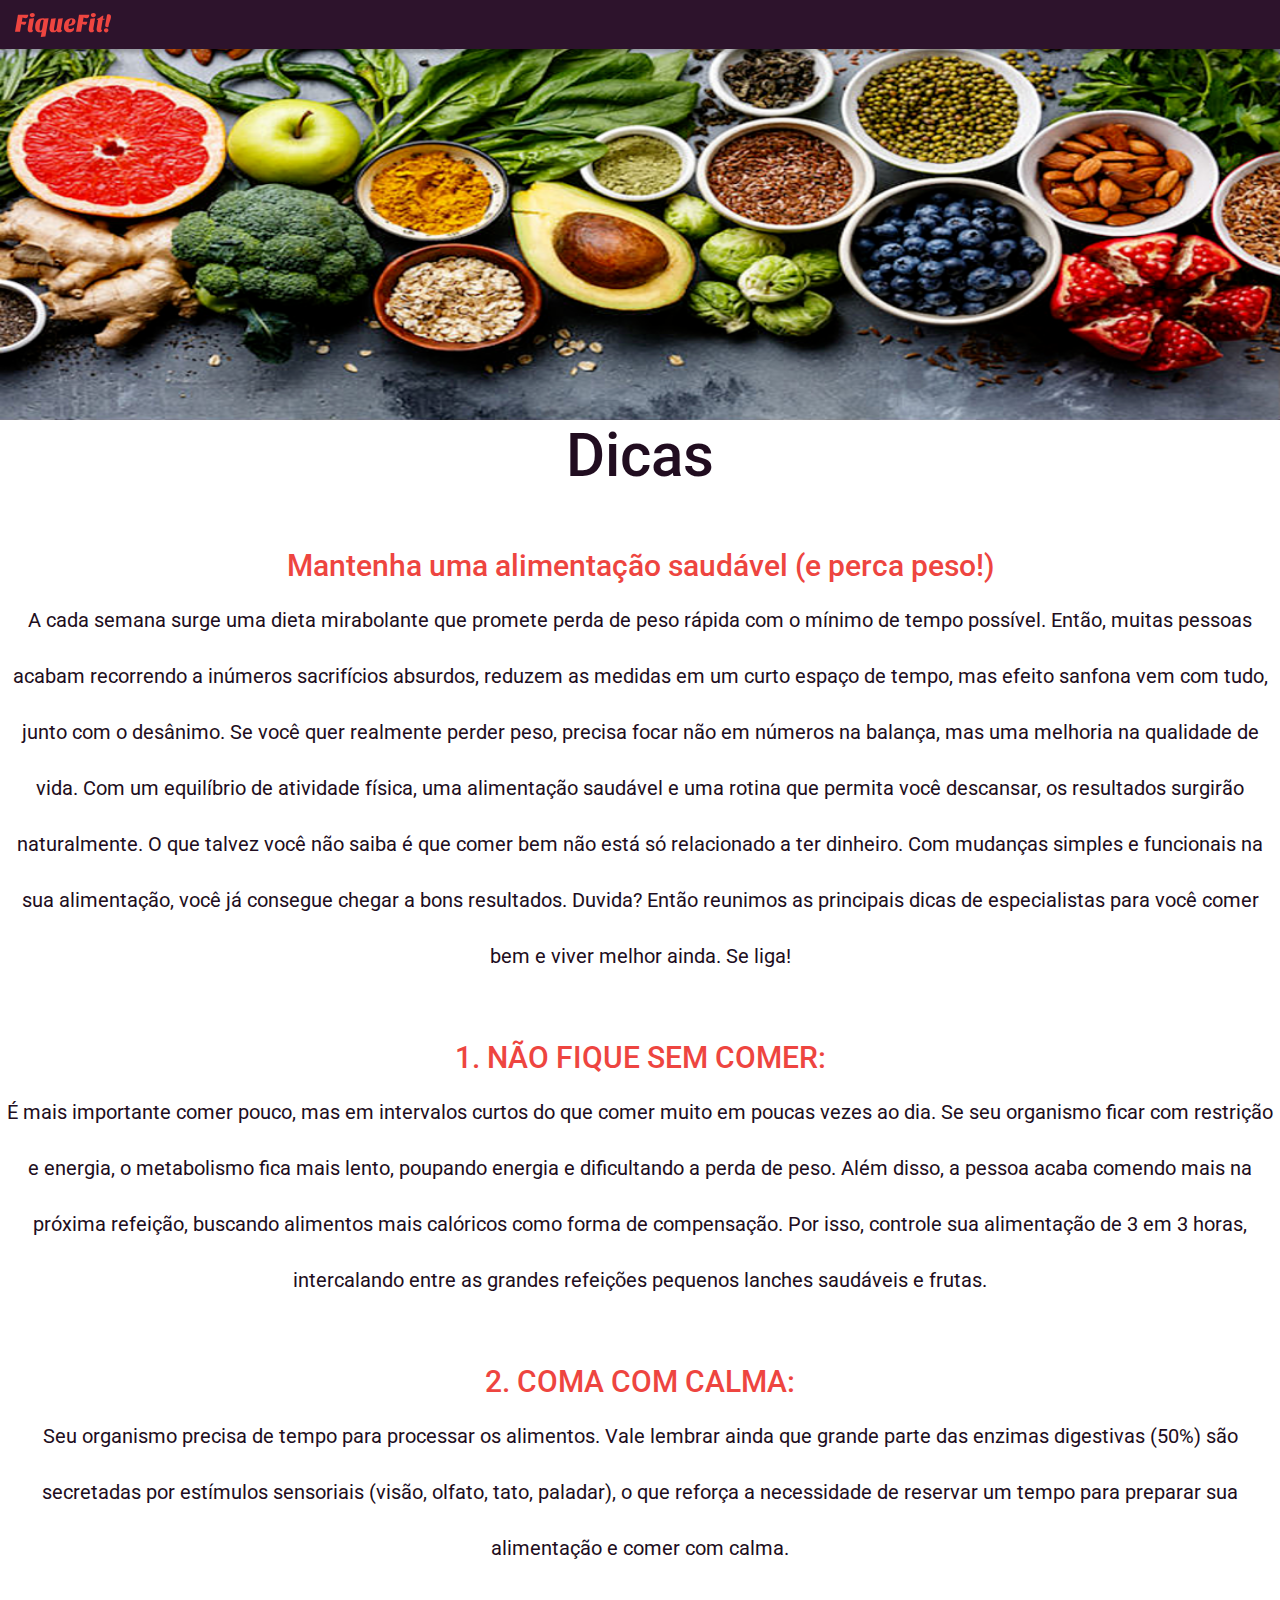
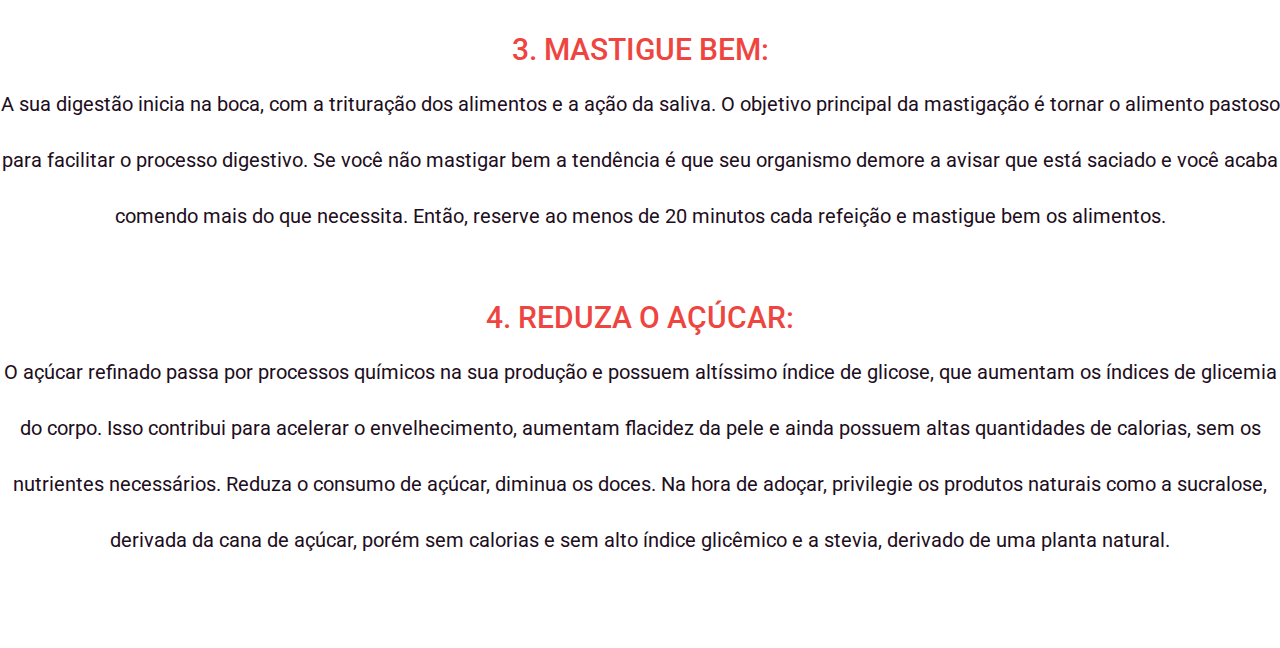
<file: pages/tips.html>
<!DOCTYPE html>
<html lang="en">
  <head>
    <meta charset="UTF-8" />
    <meta name="viewport" content="width=device-width, initial-scale=1.0" />
    <meta http-equiv="X-UA-Compatible" content="ie=edge" />
    <link rel="stylesheet" type="text/css" href="../css/reset.css" />
    <link rel="stylesheet" type="text/css" href="../css/grid.css" />
    <link rel="stylesheet" type="text/css" href="../css/bootstrap.min.css" />
    <link rel="stylesheet" type="text/css" href="../css/style.css" />
    <link
      href="https://fonts.googleapis.com/css2?family=Roboto:ital,wght@1,900&display=swap"
      rel="stylesheet"
    />
    <title>Dicas</title>
    <style>
      body {
        background-color: white;
      }

      h1 {
        color: #210d20;
        font-size: 60px;
      }

      h3 {
        color: #210d20;
        font-size: 20px;
      }

      h2 {
        color: #ee4540;
        font-size: 30px;
      }

      .img-responsive {
        width: 100%;
        height: auto;
      }
    </style>
  </head>
  <body>
    <div class="header">
      <div
        class="container-fluid"
        style="background-color: #2D132C; padding-top: 12px; padding-bottom: 12px"
      >
        <div class="row justify-content-center align-self-center">
          <div class="col">
            <svg
              width="96"
              height="24"
              viewBox="0 0 96 24"
              fill="none"
              xmlns="http://www.w3.org/2000/svg"
            >
              <path
                d="M10.7714 5.16129C9.52201 5.16129 8.44354 4.92876 7.536 4.46371L6.79576 8.64516H11.2552C11.2552 9.55645 11.0518 10.3011 10.645 10.879C10.2358 11.4543 9.66163 11.7419 8.92259 11.7419C8.12097 11.7419 7.35064 11.578 6.6116 11.25C6.45753 11.1828 6.37208 11.1398 6.35523 11.121L5.04085 18.8387H0L2.93568 1.80645H13.2449C13.2449 2.85484 13.0246 3.67608 12.5841 4.27016C12.1459 4.86425 11.5417 5.16129 10.7714 5.16129ZM18.2135 17.4194C17.7344 18.7097 16.733 19.3548 15.2092 19.3548C14.422 19.3548 13.7817 19.0538 13.2882 18.4516C12.8741 17.9194 12.6671 17.3858 12.6671 16.8508C12.6671 15.4583 12.9512 13.4032 13.5193 10.6855L14.3751 5.67742L19.0657 5.16129L17.6574 13.3145C17.395 14.5887 17.2638 15.4489 17.2638 15.8952C17.2638 16.8763 17.5804 17.3844 18.2135 17.4194ZM14.7903 2.08871C14.7903 1.41936 15.0407 0.903226 15.5414 0.540323C16.0421 0.180108 16.6548 0 17.3794 0C18.104 0 18.6853 0.180108 19.1234 0.540323C19.564 0.903226 19.7842 1.41936 19.7842 2.08871C19.7842 2.76075 19.5411 3.26882 19.0548 3.6129C18.571 3.95699 17.9668 4.12903 17.2422 4.12903C16.5176 4.12903 15.9278 3.95699 15.4728 3.6129C15.0178 3.26882 14.7903 2.76075 14.7903 2.08871ZM25.7675 24L26.7389 18.7621C26.231 19.1573 25.5726 19.3548 24.7637 19.3548C23.9549 19.3548 23.2543 19.2513 22.6622 19.0444C22.0676 18.8374 21.5861 18.5108 21.2178 18.0645C20.5076 17.2043 20.1526 15.7675 20.1526 13.754C20.1526 11.2083 20.8302 9.13575 22.1855 7.53629C23.5119 5.95296 25.2692 5.16129 27.4575 5.16129C28.2422 5.16129 28.9199 5.3078 29.4904 5.60081L33.5816 5.16129L30.4365 23.4839L25.7675 24ZM25.3776 17.754C25.8542 17.754 26.2695 17.4839 26.6233 16.9435C26.9772 16.4005 27.2312 15.664 27.3852 14.7339L28.613 7.17339C28.288 6.86425 27.9365 6.70968 27.5586 6.70968C27.183 6.70968 26.8833 6.77823 26.6594 6.91532C26.4356 7.05242 26.2394 7.27688 26.0709 7.58871C25.6231 8.39516 25.2223 9.96909 24.8684 12.3105C24.6686 13.703 24.5687 14.9583 24.5687 16.0766C24.5687 17.1949 24.8383 17.754 25.3776 17.754ZM41.8542 17.754C41.1152 18.8212 39.8285 19.3548 37.9941 19.3548C37.0384 19.3548 36.214 19.0323 35.5207 18.3871C34.8274 17.7419 34.4807 16.9543 34.4807 16.0242C34.4807 15.5081 34.5036 15.121 34.5493 14.8629L36.0984 5.67742L40.789 5.16129L39.1027 15.121C39.0425 15.5 39.0124 15.8011 39.0124 16.0242C39.0124 17.0242 39.282 17.5242 39.8213 17.5242C40.4207 17.5242 40.9358 17.0672 41.3667 16.1532C41.5064 15.8629 41.6075 15.5282 41.6701 15.1492L43.3094 5.67742L47.8628 5.16129L46.1512 15.2258C46.1055 15.4839 46.0826 15.75 46.0826 16.0242C46.0826 16.3011 46.1524 16.5901 46.292 16.8911C46.4292 17.1922 46.7217 17.3763 47.1695 17.4436C47.0756 17.8575 46.8674 18.2016 46.5448 18.4758C45.8659 19.0618 45.1606 19.3548 44.4288 19.3548C43.697 19.3548 43.1156 19.2083 42.6847 18.9153C42.2538 18.6223 41.977 18.2352 41.8542 17.754ZM58.3778 14.4758C58.763 14.7688 58.9555 15.2379 58.9555 15.8831C58.9555 16.5282 58.8087 17.0578 58.515 17.4718C58.2237 17.8831 57.8386 18.2271 57.3595 18.504C56.3749 19.0712 55.3506 19.3548 54.2866 19.3548C53.2226 19.3548 52.3788 19.2258 51.7554 18.9677C51.1319 18.7097 50.6119 18.3401 50.1954 17.8589C49.3794 16.9476 48.9713 15.6573 48.9713 13.9879C48.9713 11.3884 49.6033 9.29839 50.8671 7.71774C52.2224 6.01344 54.0784 5.16129 56.4351 5.16129C57.8987 5.16129 58.9929 5.50538 59.7174 6.19355C60.2567 6.70968 60.5263 7.38979 60.5263 8.23387C60.5263 11.2608 58.184 12.7742 53.4994 12.7742C53.4393 13.2204 53.4092 13.6331 53.4092 14.0121C53.4092 14.8051 53.5668 15.3522 53.8822 15.6532C54.1976 15.9543 54.6477 16.1048 55.2327 16.1048C55.8201 16.1048 56.4255 15.9543 57.049 15.6532C57.6725 15.3522 58.1154 14.9597 58.3778 14.4758ZM53.6619 11.6653C54.7572 11.6653 55.6203 11.2863 56.251 10.5282C56.8817 9.80511 57.197 8.86828 57.197 7.71774C57.197 7.31989 57.132 7.01344 57.002 6.79839C56.872 6.58333 56.6758 6.47581 56.4135 6.47581C56.1511 6.47581 55.9079 6.53226 55.684 6.64516C55.4602 6.75807 55.2327 7.00269 55.0016 7.37903C54.4335 8.23925 53.9869 9.66801 53.6619 11.6653ZM71.8285 5.16129C70.5791 5.16129 69.5006 4.92876 68.5931 4.46371L67.8529 8.64516H72.3123C72.3123 9.55645 72.1077 10.3011 71.6985 10.879C71.2917 11.4543 70.7187 11.7419 69.9797 11.7419C69.1781 11.7419 68.4077 11.578 67.6687 11.25C67.5146 11.1828 67.4292 11.1398 67.4123 11.121L66.0943 18.8387H61.0571L63.9928 1.80645H74.2984C74.2984 2.85484 74.0793 3.67608 73.6412 4.27016C73.203 4.86425 72.5988 5.16129 71.8285 5.16129ZM79.267 17.4194C78.7903 18.7097 77.7889 19.3548 76.2627 19.3548C75.4779 19.3548 74.8388 19.0538 74.3453 18.4516C73.9288 17.9194 73.7206 17.3858 73.7206 16.8508C73.7206 15.4583 74.0059 13.4032 74.5764 10.6855L75.4322 5.67742L80.1228 5.16129L78.7145 13.3145C78.4521 14.5887 78.3209 15.4489 78.3209 15.8952C78.3209 16.8763 78.6363 17.3844 79.267 17.4194ZM75.8474 2.08871C75.8474 1.41936 76.0978 0.903226 76.5985 0.540323C77.0992 0.180108 77.7119 0 78.4365 0C79.1611 0 79.7424 0.180108 80.1805 0.540323C80.6211 0.903226 80.8413 1.41936 80.8413 2.08871C80.8413 2.76075 80.5982 3.26882 80.1119 3.6129C79.6257 3.95699 79.0214 4.12903 78.2993 4.12903C77.5747 4.12903 76.9849 3.95699 76.5299 3.6129C76.0749 3.26882 75.8474 2.76075 75.8474 2.08871ZM81.6032 16.2581C81.6032 15.793 81.7104 14.9758 81.9246 13.8065L83.1523 6.83871H81.7874L81.8813 6.06452C83.7301 5.44624 85.5476 4.37903 87.3338 2.8629H88.4423L87.8899 5.67742H89.6917L89.4823 6.83871H87.7021L86.5249 13.8065C86.3251 14.8737 86.2252 15.5874 86.2252 15.9476C86.2252 16.7729 86.549 17.2715 87.1966 17.4436C87.0425 18.0296 86.6874 18.4946 86.1314 18.8387C85.5777 19.1828 84.9072 19.3548 84.1201 19.3548C83.3353 19.3548 82.719 19.0793 82.2713 18.5282C81.8259 17.9772 81.6032 17.2204 81.6032 16.2581ZM88.9515 17.3145C88.9515 16.6613 89.1705 16.1586 89.6087 15.8065C90.0492 15.4543 90.5932 15.2782 91.2408 15.2782C91.886 15.2782 92.4132 15.4543 92.8224 15.8065C93.2316 16.1586 93.4363 16.6613 93.4363 17.3145C93.4363 17.9704 93.2088 18.4785 92.7538 18.8387C92.2988 19.1989 91.7475 19.379 91.1 19.379C90.4524 19.379 89.9324 19.1989 89.5401 18.8387C89.1477 18.4785 88.9515 17.9704 88.9515 17.3145ZM90.2009 12.4637C90.2009 12.3427 90.2153 12.1962 90.2442 12.0242L92.0497 1.65323C92.6178 1.41129 93.2413 1.29032 93.9201 1.29032C94.599 1.29032 95.1153 1.53091 95.4692 2.0121C95.8231 2.49328 96 3.0914 96 3.80645C96 4.52151 95.8772 5.27823 95.6317 6.07661C95.3837 6.87769 95.1093 7.6828 94.8084 8.49194C94.5099 9.29839 94.2331 10.1196 93.9779 10.9556C93.7227 11.789 93.5879 12.6452 93.5735 13.5242C93.2196 13.9704 92.7345 14.1935 92.1183 14.1935C91.502 14.1935 91.0278 14.0349 90.6956 13.7177C90.3658 13.3979 90.2009 12.9798 90.2009 12.4637Z"
                fill="#EE4540"
              />
            </svg>
          </div>
        </div>
      </div>
    </div>

    <div class="content-exercise">
      <div class="text-image">
        <img
          src="../images/great-food.jpg"
          class="img-responsive"
          id="image"
        />
      </div>
    </div>
    <div class="title-exercise text-center">
      <h1 id="title">Dicas</h1></br></br>

      <h2> Mantenha uma alimentação saudável (e perca peso!) </h2>
      <h3>A cada semana surge uma dieta mirabolante que promete perda de peso rápida com o mínimo de tempo possível. Então, muitas pessoas acabam recorrendo a inúmeros sacrifícios absurdos, reduzem as medidas em um curto espaço de tempo, mas efeito sanfona vem com tudo, junto com o desânimo. Se você quer realmente perder peso, precisa focar não em números na balança, mas uma melhoria na qualidade de vida. Com um equilíbrio de atividade física, uma alimentação saudável e uma rotina que permita você descansar, os resultados surgirão naturalmente. O que talvez você não saiba é que comer bem não está só relacionado a ter dinheiro. Com mudanças simples e funcionais na sua alimentação, você já consegue chegar a bons resultados. Duvida? Então reunimos as principais dicas de especialistas para você comer bem e viver melhor ainda. Se liga!</h3></br></br>
       <h2>1. NÃO FIQUE SEM COMER:</h2>
       
      <h3>  
          É mais importante comer pouco, mas em intervalos curtos do que comer muito em poucas vezes ao dia. Se seu organismo ficar com restrição e energia, o metabolismo fica mais lento, poupando energia e dificultando a perda de peso. Além disso, a pessoa acaba comendo mais na próxima refeição, buscando alimentos mais calóricos como forma de compensação. Por isso, controle sua alimentação de 3 em 3 horas, intercalando entre as grandes refeições pequenos lanches saudáveis e frutas.

      </h3> </br></br>
      <h2>2. COMA COM CALMA:</h2>
       
      <h3>  
          Seu organismo precisa de tempo para processar os alimentos. Vale lembrar ainda que grande parte das enzimas digestivas (50%) são secretadas por estímulos sensoriais (visão, olfato, tato, paladar), o que reforça a necessidade de reservar um tempo para preparar sua alimentação e comer com calma.

      </h3></br></br>
      <h2>3. MASTIGUE BEM:</h2>
       
      <h3>  
          A sua digestão inicia na boca, com a trituração dos alimentos e a ação da saliva. O objetivo principal da mastigação é tornar o alimento pastoso para facilitar o processo digestivo. Se você não mastigar bem a tendência é que seu organismo demore a avisar que está saciado e você acaba comendo mais do que necessita. Então, reserve ao menos de 20 minutos cada refeição e mastigue bem os alimentos.

      </h3></br></br>
      <h2>4. REDUZA O AÇÚCAR:</h2>
       
      <h3>  
          O açúcar refinado passa por processos químicos na sua produção e possuem altíssimo índice de glicose, que aumentam os índices de glicemia do corpo. Isso contribui para acelerar o envelhecimento, aumentam flacidez da pele e ainda possuem altas quantidades de calorias, sem os nutrientes necessários. Reduza o consumo de açúcar, diminua os doces. Na hora de adoçar, privilegie os produtos naturais como a sucralose, derivada da cana de açúcar, porém sem calorias e sem alto índice glicêmico e a stevia, derivado de uma planta natural.

      </h3>

    </br></br></br>
    </div>
  </body>
</html>
</file>
<file: css/style.css>
.header {
  box-shadow: 0px 4px 4px rgba(0, 0, 0, 0.25);
  position: fixed;
  top: 0;
  left: 0;
  right: 0;
}

.content {
  background-image: url(../images/background-teste.png);
  height: calc(100vh - 50px);
  width: 100%;
  background-repeat: no-repeat;
  background-size: cover;
  background-position: fixed;
  position: relative;
}

.text-slogan {
  color: #2d132c;
  font-style: italic;
  font-family: "Roboto";
  padding-top: calc(50vh - 150px);
}

.text-slogan h1 {
  margin-bottom: 0;
  font-size: 48px;
  text-shadow: 0px 4px 4px rgba(0, 0, 0, 0.25);
}

.text-slogan .text-slogan-spacing {
  padding-left: 72px;
  margin-top: -20px;
}

h6 {
  font-style: normal;
  font-weight: 300;
  font-size: 14px;
  line-height: 28px;
  letter-spacing: 2px;
  color: #e9e9e9;
}

h3 {
  font-style: normal;
  font-weight: normal;
  font-size: 48px;
  line-height: 56px;
  color: #e9e9e9;
}

h5 {
  font-family: Roboto;
  font-style: italic;
  font-weight: bold;
  font-size: 24px;
  line-height: 28px;
  color: #858585;
  text-shadow: 0px 4px 4px rgba(0, 0, 0, 0.25);
}

.arrows {
  position: absolute;
  bottom: 20vh;
  width: calc(100% - 30px);
  text-align: center;
  height: 80px;
}

.rectangle-plano-vip {
  color: white;
}

.rectangle-plano-free {
  color: white;
}

.full-height {
  height: 100vh;
}

.header-login {
  box-shadow: 0px 4px 4px rgba(0, 0, 0, 0.25);
  position: fixed;
  top: 0;
  left: 0;
  right: 0;
}
* {
  box-sizing: border-box;
}

body {
  /* background-color: #d45152; */
}

/* Campo de texto estilizado */
.input-text {
  padding: 16px;
  border-radius: 8px;
  border: 0;
  color: #525252;
  background-color: #ffffffbb;
  width: 100%;
  max-width: 600px;
}

.input-text:focus {
  outline: none;
}

/* Botão estilizado */
.button {
  background-color: #2d132c;
  border: 0;
  padding: 16px;
  width: 100%;
  color: #e4e4e488;
  cursor: pointer;
  max-width: 600px;
}

.button:hover {
  background-color: #210d20;
}

.button:active {
  background-color: #2d132c;
}

.button.button-rounded {
  border-radius: 50%;
  width: 60px;
  height: 60px;
}

.button.button-rounded:focus {
  outline: none;
}

.button-fixed-bottom {
  position: fixed;
  bottom: 16px;
  right: 16px;
}

/* Estilizando links */
a.link,
a.link:visited,
a:active {
  display: inline-block;
  color: #2d132c;
  padding: 4px;
  font-size: 12px;
  font-weight: bold;
  text-decoration: underline;
}
</file>
<file: css/menu.css>
.menu-overlay {
  position: fixed;
  top: 0;
  left: 0;
  right: 0;
  bottom: 0;
  background-color: #00000099;
}

.menu {
  position: fixed;
  /* height: 100vh; */
  width: 80vw;
  bottom: 0;
  top: 0;
  left: 0;
  background-color: #fff;
  transition: left 0.3s ease-in;
}

.menu-hide {
  transition: left 0.3s ease-out;
  left: -80vw;
}

.menu-header {
  width: 100%;
  min-height: 100px;
  background-color: #c72c41;
  padding: 16px;
  text-align: center;
}

.menu-header > .name-user {
  font-size: 16px;
}

.menu-body .option:first {
  border-top: 1px solid #dfdfdf;
}

.menu-body .option {
  padding: 8px 16px;
  border-bottom: 1px solid #dfdfdf;
  cursor: pointer;
}

.menu-body .option:hover {
  background-color: #dfdfdf;
}

.menu-body .option.option-active {
  background-color: #c3c3c3;
  cursor: default;
}
</file>
<file: css/grid.css>
/*!
 * Bootstrap Grid v4.0.0 (https://getbootstrap.com)
 * Copyright 2011-2018 The Bootstrap Authors
 * Copyright 2011-2018 Twitter, Inc.
 * Licensed under MIT (https://github.com/twbs/bootstrap/blob/master/LICENSE)
 */@-ms-viewport{width:device-width}html{box-sizing:border-box;-ms-overflow-style:scrollbar}*,::after,::before{box-sizing:inherit}.container{width:100%;padding-right:15px;padding-left:15px;margin-right:auto;margin-left:auto}@media (min-width:576px){.container{max-width:540px}}@media (min-width:768px){.container{max-width:720px}}@media (min-width:992px){.container{max-width:960px}}@media (min-width:1200px){.container{max-width:1140px}}.container-fluid{width:100%;padding-right:15px;padding-left:15px;margin-right:auto;margin-left:auto}.row{display:-webkit-box;display:-ms-flexbox;display:flex;-ms-flex-wrap:wrap;flex-wrap:wrap;margin-right:-15px;margin-left:-15px}.no-gutters{margin-right:0;margin-left:0}.no-gutters>.col,.no-gutters>[class*=col-]{padding-right:0;padding-left:0}.col,.col-1,.col-10,.col-11,.col-12,.col-2,.col-3,.col-4,.col-5,.col-6,.col-7,.col-8,.col-9,.col-auto,.col-lg,.col-lg-1,.col-lg-10,.col-lg-11,.col-lg-12,.col-lg-2,.col-lg-3,.col-lg-4,.col-lg-5,.col-lg-6,.col-lg-7,.col-lg-8,.col-lg-9,.col-lg-auto,.col-md,.col-md-1,.col-md-10,.col-md-11,.col-md-12,.col-md-2,.col-md-3,.col-md-4,.col-md-5,.col-md-6,.col-md-7,.col-md-8,.col-md-9,.col-md-auto,.col-sm,.col-sm-1,.col-sm-10,.col-sm-11,.col-sm-12,.col-sm-2,.col-sm-3,.col-sm-4,.col-sm-5,.col-sm-6,.col-sm-7,.col-sm-8,.col-sm-9,.col-sm-auto,.col-xl,.col-xl-1,.col-xl-10,.col-xl-11,.col-xl-12,.col-xl-2,.col-xl-3,.col-xl-4,.col-xl-5,.col-xl-6,.col-xl-7,.col-xl-8,.col-xl-9,.col-xl-auto{position:relative;width:100%;min-height:1px;padding-right:15px;padding-left:15px}.col{-ms-flex-preferred-size:0;flex-basis:0;-webkit-box-flex:1;-ms-flex-positive:1;flex-grow:1;max-width:100%}.col-auto{-webkit-box-flex:0;-ms-flex:0 0 auto;flex:0 0 auto;width:auto;max-width:none}.col-1{-webkit-box-flex:0;-ms-flex:0 0 8.333333%;flex:0 0 8.333333%;max-width:8.333333%}.col-2{-webkit-box-flex:0;-ms-flex:0 0 16.666667%;flex:0 0 16.666667%;max-width:16.666667%}.col-3{-webkit-box-flex:0;-ms-flex:0 0 25%;flex:0 0 25%;max-width:25%}.col-4{-webkit-box-flex:0;-ms-flex:0 0 33.333333%;flex:0 0 33.333333%;max-width:33.333333%}.col-5{-webkit-box-flex:0;-ms-flex:0 0 41.666667%;flex:0 0 41.666667%;max-width:41.666667%}.col-6{-webkit-box-flex:0;-ms-flex:0 0 50%;flex:0 0 50%;max-width:50%}.col-7{-webkit-box-flex:0;-ms-flex:0 0 58.333333%;flex:0 0 58.333333%;max-width:58.333333%}.col-8{-webkit-box-flex:0;-ms-flex:0 0 66.666667%;flex:0 0 66.666667%;max-width:66.666667%}.col-9{-webkit-box-flex:0;-ms-flex:0 0 75%;flex:0 0 75%;max-width:75%}.col-10{-webkit-box-flex:0;-ms-flex:0 0 83.333333%;flex:0 0 83.333333%;max-width:83.333333%}.col-11{-webkit-box-flex:0;-ms-flex:0 0 91.666667%;flex:0 0 91.666667%;max-width:91.666667%}.col-12{-webkit-box-flex:0;-ms-flex:0 0 100%;flex:0 0 100%;max-width:100%}.order-first{-webkit-box-ordinal-group:0;-ms-flex-order:-1;order:-1}.order-last{-webkit-box-ordinal-group:14;-ms-flex-order:13;order:13}.order-0{-webkit-box-ordinal-group:1;-ms-flex-order:0;order:0}.order-1{-webkit-box-ordinal-group:2;-ms-flex-order:1;order:1}.order-2{-webkit-box-ordinal-group:3;-ms-flex-order:2;order:2}.order-3{-webkit-box-ordinal-group:4;-ms-flex-order:3;order:3}.order-4{-webkit-box-ordinal-group:5;-ms-flex-order:4;order:4}.order-5{-webkit-box-ordinal-group:6;-ms-flex-order:5;order:5}.order-6{-webkit-box-ordinal-group:7;-ms-flex-order:6;order:6}.order-7{-webkit-box-ordinal-group:8;-ms-flex-order:7;order:7}.order-8{-webkit-box-ordinal-group:9;-ms-flex-order:8;order:8}.order-9{-webkit-box-ordinal-group:10;-ms-flex-order:9;order:9}.order-10{-webkit-box-ordinal-group:11;-ms-flex-order:10;order:10}.order-11{-webkit-box-ordinal-group:12;-ms-flex-order:11;order:11}.order-12{-webkit-box-ordinal-group:13;-ms-flex-order:12;order:12}.offset-1{margin-left:8.333333%}.offset-2{margin-left:16.666667%}.offset-3{margin-left:25%}.offset-4{margin-left:33.333333%}.offset-5{margin-left:41.666667%}.offset-6{margin-left:50%}.offset-7{margin-left:58.333333%}.offset-8{margin-left:66.666667%}.offset-9{margin-left:75%}.offset-10{margin-left:83.333333%}.offset-11{margin-left:91.666667%}@media (min-width:576px){.col-sm{-ms-flex-preferred-size:0;flex-basis:0;-webkit-box-flex:1;-ms-flex-positive:1;flex-grow:1;max-width:100%}.col-sm-auto{-webkit-box-flex:0;-ms-flex:0 0 auto;flex:0 0 auto;width:auto;max-width:none}.col-sm-1{-webkit-box-flex:0;-ms-flex:0 0 8.333333%;flex:0 0 8.333333%;max-width:8.333333%}.col-sm-2{-webkit-box-flex:0;-ms-flex:0 0 16.666667%;flex:0 0 16.666667%;max-width:16.666667%}.col-sm-3{-webkit-box-flex:0;-ms-flex:0 0 25%;flex:0 0 25%;max-width:25%}.col-sm-4{-webkit-box-flex:0;-ms-flex:0 0 33.333333%;flex:0 0 33.333333%;max-width:33.333333%}.col-sm-5{-webkit-box-flex:0;-ms-flex:0 0 41.666667%;flex:0 0 41.666667%;max-width:41.666667%}.col-sm-6{-webkit-box-flex:0;-ms-flex:0 0 50%;flex:0 0 50%;max-width:50%}.col-sm-7{-webkit-box-flex:0;-ms-flex:0 0 58.333333%;flex:0 0 58.333333%;max-width:58.333333%}.col-sm-8{-webkit-box-flex:0;-ms-flex:0 0 66.666667%;flex:0 0 66.666667%;max-width:66.666667%}.col-sm-9{-webkit-box-flex:0;-ms-flex:0 0 75%;flex:0 0 75%;max-width:75%}.col-sm-10{-webkit-box-flex:0;-ms-flex:0 0 83.333333%;flex:0 0 83.333333%;max-width:83.333333%}.col-sm-11{-webkit-box-flex:0;-ms-flex:0 0 91.666667%;flex:0 0 91.666667%;max-width:91.666667%}.col-sm-12{-webkit-box-flex:0;-ms-flex:0 0 100%;flex:0 0 100%;max-width:100%}.order-sm-first{-webkit-box-ordinal-group:0;-ms-flex-order:-1;order:-1}.order-sm-last{-webkit-box-ordinal-group:14;-ms-flex-order:13;order:13}.order-sm-0{-webkit-box-ordinal-group:1;-ms-flex-order:0;order:0}.order-sm-1{-webkit-box-ordinal-group:2;-ms-flex-order:1;order:1}.order-sm-2{-webkit-box-ordinal-group:3;-ms-flex-order:2;order:2}.order-sm-3{-webkit-box-ordinal-group:4;-ms-flex-order:3;order:3}.order-sm-4{-webkit-box-ordinal-group:5;-ms-flex-order:4;order:4}.order-sm-5{-webkit-box-ordinal-group:6;-ms-flex-order:5;order:5}.order-sm-6{-webkit-box-ordinal-group:7;-ms-flex-order:6;order:6}.order-sm-7{-webkit-box-ordinal-group:8;-ms-flex-order:7;order:7}.order-sm-8{-webkit-box-ordinal-group:9;-ms-flex-order:8;order:8}.order-sm-9{-webkit-box-ordinal-group:10;-ms-flex-order:9;order:9}.order-sm-10{-webkit-box-ordinal-group:11;-ms-flex-order:10;order:10}.order-sm-11{-webkit-box-ordinal-group:12;-ms-flex-order:11;order:11}.order-sm-12{-webkit-box-ordinal-group:13;-ms-flex-order:12;order:12}.offset-sm-0{margin-left:0}.offset-sm-1{margin-left:8.333333%}.offset-sm-2{margin-left:16.666667%}.offset-sm-3{margin-left:25%}.offset-sm-4{margin-left:33.333333%}.offset-sm-5{margin-left:41.666667%}.offset-sm-6{margin-left:50%}.offset-sm-7{margin-left:58.333333%}.offset-sm-8{margin-left:66.666667%}.offset-sm-9{margin-left:75%}.offset-sm-10{margin-left:83.333333%}.offset-sm-11{margin-left:91.666667%}}@media (min-width:768px){.col-md{-ms-flex-preferred-size:0;flex-basis:0;-webkit-box-flex:1;-ms-flex-positive:1;flex-grow:1;max-width:100%}.col-md-auto{-webkit-box-flex:0;-ms-flex:0 0 auto;flex:0 0 auto;width:auto;max-width:none}.col-md-1{-webkit-box-flex:0;-ms-flex:0 0 8.333333%;flex:0 0 8.333333%;max-width:8.333333%}.col-md-2{-webkit-box-flex:0;-ms-flex:0 0 16.666667%;flex:0 0 16.666667%;max-width:16.666667%}.col-md-3{-webkit-box-flex:0;-ms-flex:0 0 25%;flex:0 0 25%;max-width:25%}.col-md-4{-webkit-box-flex:0;-ms-flex:0 0 33.333333%;flex:0 0 33.333333%;max-width:33.333333%}.col-md-5{-webkit-box-flex:0;-ms-flex:0 0 41.666667%;flex:0 0 41.666667%;max-width:41.666667%}.col-md-6{-webkit-box-flex:0;-ms-flex:0 0 50%;flex:0 0 50%;max-width:50%}.col-md-7{-webkit-box-flex:0;-ms-flex:0 0 58.333333%;flex:0 0 58.333333%;max-width:58.333333%}.col-md-8{-webkit-box-flex:0;-ms-flex:0 0 66.666667%;flex:0 0 66.666667%;max-width:66.666667%}.col-md-9{-webkit-box-flex:0;-ms-flex:0 0 75%;flex:0 0 75%;max-width:75%}.col-md-10{-webkit-box-flex:0;-ms-flex:0 0 83.333333%;flex:0 0 83.333333%;max-width:83.333333%}.col-md-11{-webkit-box-flex:0;-ms-flex:0 0 91.666667%;flex:0 0 91.666667%;max-width:91.666667%}.col-md-12{-webkit-box-flex:0;-ms-flex:0 0 100%;flex:0 0 100%;max-width:100%}.order-md-first{-webkit-box-ordinal-group:0;-ms-flex-order:-1;order:-1}.order-md-last{-webkit-box-ordinal-group:14;-ms-flex-order:13;order:13}.order-md-0{-webkit-box-ordinal-group:1;-ms-flex-order:0;order:0}.order-md-1{-webkit-box-ordinal-group:2;-ms-flex-order:1;order:1}.order-md-2{-webkit-box-ordinal-group:3;-ms-flex-order:2;order:2}.order-md-3{-webkit-box-ordinal-group:4;-ms-flex-order:3;order:3}.order-md-4{-webkit-box-ordinal-group:5;-ms-flex-order:4;order:4}.order-md-5{-webkit-box-ordinal-group:6;-ms-flex-order:5;order:5}.order-md-6{-webkit-box-ordinal-group:7;-ms-flex-order:6;order:6}.order-md-7{-webkit-box-ordinal-group:8;-ms-flex-order:7;order:7}.order-md-8{-webkit-box-ordinal-group:9;-ms-flex-order:8;order:8}.order-md-9{-webkit-box-ordinal-group:10;-ms-flex-order:9;order:9}.order-md-10{-webkit-box-ordinal-group:11;-ms-flex-order:10;order:10}.order-md-11{-webkit-box-ordinal-group:12;-ms-flex-order:11;order:11}.order-md-12{-webkit-box-ordinal-group:13;-ms-flex-order:12;order:12}.offset-md-0{margin-left:0}.offset-md-1{margin-left:8.333333%}.offset-md-2{margin-left:16.666667%}.offset-md-3{margin-left:25%}.offset-md-4{margin-left:33.333333%}.offset-md-5{margin-left:41.666667%}.offset-md-6{margin-left:50%}.offset-md-7{margin-left:58.333333%}.offset-md-8{margin-left:66.666667%}.offset-md-9{margin-left:75%}.offset-md-10{margin-left:83.333333%}.offset-md-11{margin-left:91.666667%}}@media (min-width:992px){.col-lg{-ms-flex-preferred-size:0;flex-basis:0;-webkit-box-flex:1;-ms-flex-positive:1;flex-grow:1;max-width:100%}.col-lg-auto{-webkit-box-flex:0;-ms-flex:0 0 auto;flex:0 0 auto;width:auto;max-width:none}.col-lg-1{-webkit-box-flex:0;-ms-flex:0 0 8.333333%;flex:0 0 8.333333%;max-width:8.333333%}.col-lg-2{-webkit-box-flex:0;-ms-flex:0 0 16.666667%;flex:0 0 16.666667%;max-width:16.666667%}.col-lg-3{-webkit-box-flex:0;-ms-flex:0 0 25%;flex:0 0 25%;max-width:25%}.col-lg-4{-webkit-box-flex:0;-ms-flex:0 0 33.333333%;flex:0 0 33.333333%;max-width:33.333333%}.col-lg-5{-webkit-box-flex:0;-ms-flex:0 0 41.666667%;flex:0 0 41.666667%;max-width:41.666667%}.col-lg-6{-webkit-box-flex:0;-ms-flex:0 0 50%;flex:0 0 50%;max-width:50%}.col-lg-7{-webkit-box-flex:0;-ms-flex:0 0 58.333333%;flex:0 0 58.333333%;max-width:58.333333%}.col-lg-8{-webkit-box-flex:0;-ms-flex:0 0 66.666667%;flex:0 0 66.666667%;max-width:66.666667%}.col-lg-9{-webkit-box-flex:0;-ms-flex:0 0 75%;flex:0 0 75%;max-width:75%}.col-lg-10{-webkit-box-flex:0;-ms-flex:0 0 83.333333%;flex:0 0 83.333333%;max-width:83.333333%}.col-lg-11{-webkit-box-flex:0;-ms-flex:0 0 91.666667%;flex:0 0 91.666667%;max-width:91.666667%}.col-lg-12{-webkit-box-flex:0;-ms-flex:0 0 100%;flex:0 0 100%;max-width:100%}.order-lg-first{-webkit-box-ordinal-group:0;-ms-flex-order:-1;order:-1}.order-lg-last{-webkit-box-ordinal-group:14;-ms-flex-order:13;order:13}.order-lg-0{-webkit-box-ordinal-group:1;-ms-flex-order:0;order:0}.order-lg-1{-webkit-box-ordinal-group:2;-ms-flex-order:1;order:1}.order-lg-2{-webkit-box-ordinal-group:3;-ms-flex-order:2;order:2}.order-lg-3{-webkit-box-ordinal-group:4;-ms-flex-order:3;order:3}.order-lg-4{-webkit-box-ordinal-group:5;-ms-flex-order:4;order:4}.order-lg-5{-webkit-box-ordinal-group:6;-ms-flex-order:5;order:5}.order-lg-6{-webkit-box-ordinal-group:7;-ms-flex-order:6;order:6}.order-lg-7{-webkit-box-ordinal-group:8;-ms-flex-order:7;order:7}.order-lg-8{-webkit-box-ordinal-group:9;-ms-flex-order:8;order:8}.order-lg-9{-webkit-box-ordinal-group:10;-ms-flex-order:9;order:9}.order-lg-10{-webkit-box-ordinal-group:11;-ms-flex-order:10;order:10}.order-lg-11{-webkit-box-ordinal-group:12;-ms-flex-order:11;order:11}.order-lg-12{-webkit-box-ordinal-group:13;-ms-flex-order:12;order:12}.offset-lg-0{margin-left:0}.offset-lg-1{margin-left:8.333333%}.offset-lg-2{margin-left:16.666667%}.offset-lg-3{margin-left:25%}.offset-lg-4{margin-left:33.333333%}.offset-lg-5{margin-left:41.666667%}.offset-lg-6{margin-left:50%}.offset-lg-7{margin-left:58.333333%}.offset-lg-8{margin-left:66.666667%}.offset-lg-9{margin-left:75%}.offset-lg-10{margin-left:83.333333%}.offset-lg-11{margin-left:91.666667%}}@media (min-width:1200px){.col-xl{-ms-flex-preferred-size:0;flex-basis:0;-webkit-box-flex:1;-ms-flex-positive:1;flex-grow:1;max-width:100%}.col-xl-auto{-webkit-box-flex:0;-ms-flex:0 0 auto;flex:0 0 auto;width:auto;max-width:none}.col-xl-1{-webkit-box-flex:0;-ms-flex:0 0 8.333333%;flex:0 0 8.333333%;max-width:8.333333%}.col-xl-2{-webkit-box-flex:0;-ms-flex:0 0 16.666667%;flex:0 0 16.666667%;max-width:16.666667%}.col-xl-3{-webkit-box-flex:0;-ms-flex:0 0 25%;flex:0 0 25%;max-width:25%}.col-xl-4{-webkit-box-flex:0;-ms-flex:0 0 33.333333%;flex:0 0 33.333333%;max-width:33.333333%}.col-xl-5{-webkit-box-flex:0;-ms-flex:0 0 41.666667%;flex:0 0 41.666667%;max-width:41.666667%}.col-xl-6{-webkit-box-flex:0;-ms-flex:0 0 50%;flex:0 0 50%;max-width:50%}.col-xl-7{-webkit-box-flex:0;-ms-flex:0 0 58.333333%;flex:0 0 58.333333%;max-width:58.333333%}.col-xl-8{-webkit-box-flex:0;-ms-flex:0 0 66.666667%;flex:0 0 66.666667%;max-width:66.666667%}.col-xl-9{-webkit-box-flex:0;-ms-flex:0 0 75%;flex:0 0 75%;max-width:75%}.col-xl-10{-webkit-box-flex:0;-ms-flex:0 0 83.333333%;flex:0 0 83.333333%;max-width:83.333333%}.col-xl-11{-webkit-box-flex:0;-ms-flex:0 0 91.666667%;flex:0 0 91.666667%;max-width:91.666667%}.col-xl-12{-webkit-box-flex:0;-ms-flex:0 0 100%;flex:0 0 100%;max-width:100%}.order-xl-first{-webkit-box-ordinal-group:0;-ms-flex-order:-1;order:-1}.order-xl-last{-webkit-box-ordinal-group:14;-ms-flex-order:13;order:13}.order-xl-0{-webkit-box-ordinal-group:1;-ms-flex-order:0;order:0}.order-xl-1{-webkit-box-ordinal-group:2;-ms-flex-order:1;order:1}.order-xl-2{-webkit-box-ordinal-group:3;-ms-flex-order:2;order:2}.order-xl-3{-webkit-box-ordinal-group:4;-ms-flex-order:3;order:3}.order-xl-4{-webkit-box-ordinal-group:5;-ms-flex-order:4;order:4}.order-xl-5{-webkit-box-ordinal-group:6;-ms-flex-order:5;order:5}.order-xl-6{-webkit-box-ordinal-group:7;-ms-flex-order:6;order:6}.order-xl-7{-webkit-box-ordinal-group:8;-ms-flex-order:7;order:7}.order-xl-8{-webkit-box-ordinal-group:9;-ms-flex-order:8;order:8}.order-xl-9{-webkit-box-ordinal-group:10;-ms-flex-order:9;order:9}.order-xl-10{-webkit-box-ordinal-group:11;-ms-flex-order:10;order:10}.order-xl-11{-webkit-box-ordinal-group:12;-ms-flex-order:11;order:11}.order-xl-12{-webkit-box-ordinal-group:13;-ms-flex-order:12;order:12}.offset-xl-0{margin-left:0}.offset-xl-1{margin-left:8.333333%}.offset-xl-2{margin-left:16.666667%}.offset-xl-3{margin-left:25%}.offset-xl-4{margin-left:33.333333%}.offset-xl-5{margin-left:41.666667%}.offset-xl-6{margin-left:50%}.offset-xl-7{margin-left:58.333333%}.offset-xl-8{margin-left:66.666667%}.offset-xl-9{margin-left:75%}.offset-xl-10{margin-left:83.333333%}.offset-xl-11{margin-left:91.666667%}}.d-none{display:none!important}.d-inline{display:inline!important}.d-inline-block{display:inline-block!important}.d-block{display:block!important}.d-table{display:table!important}.d-table-row{display:table-row!important}.d-table-cell{display:table-cell!important}.d-flex{display:-webkit-box!important;display:-ms-flexbox!important;display:flex!important}.d-inline-flex{display:-webkit-inline-box!important;display:-ms-inline-flexbox!important;display:inline-flex!important}@media (min-width:576px){.d-sm-none{display:none!important}.d-sm-inline{display:inline!important}.d-sm-inline-block{display:inline-block!important}.d-sm-block{display:block!important}.d-sm-table{display:table!important}.d-sm-table-row{display:table-row!important}.d-sm-table-cell{display:table-cell!important}.d-sm-flex{display:-webkit-box!important;display:-ms-flexbox!important;display:flex!important}.d-sm-inline-flex{display:-webkit-inline-box!important;display:-ms-inline-flexbox!important;display:inline-flex!important}}@media (min-width:768px){.d-md-none{display:none!important}.d-md-inline{display:inline!important}.d-md-inline-block{display:inline-block!important}.d-md-block{display:block!important}.d-md-table{display:table!important}.d-md-table-row{display:table-row!important}.d-md-table-cell{display:table-cell!important}.d-md-flex{display:-webkit-box!important;display:-ms-flexbox!important;display:flex!important}.d-md-inline-flex{display:-webkit-inline-box!important;display:-ms-inline-flexbox!important;display:inline-flex!important}}@media (min-width:992px){.d-lg-none{display:none!important}.d-lg-inline{display:inline!important}.d-lg-inline-block{display:inline-block!important}.d-lg-block{display:block!important}.d-lg-table{display:table!important}.d-lg-table-row{display:table-row!important}.d-lg-table-cell{display:table-cell!important}.d-lg-flex{display:-webkit-box!important;display:-ms-flexbox!important;display:flex!important}.d-lg-inline-flex{display:-webkit-inline-box!important;display:-ms-inline-flexbox!important;display:inline-flex!important}}@media (min-width:1200px){.d-xl-none{display:none!important}.d-xl-inline{display:inline!important}.d-xl-inline-block{display:inline-block!important}.d-xl-block{display:block!important}.d-xl-table{display:table!important}.d-xl-table-row{display:table-row!important}.d-xl-table-cell{display:table-cell!important}.d-xl-flex{display:-webkit-box!important;display:-ms-flexbox!important;display:flex!important}.d-xl-inline-flex{display:-webkit-inline-box!important;display:-ms-inline-flexbox!important;display:inline-flex!important}}@media print{.d-print-none{display:none!important}.d-print-inline{display:inline!important}.d-print-inline-block{display:inline-block!important}.d-print-block{display:block!important}.d-print-table{display:table!important}.d-print-table-row{display:table-row!important}.d-print-table-cell{display:table-cell!important}.d-print-flex{display:-webkit-box!important;display:-ms-flexbox!important;display:flex!important}.d-print-inline-flex{display:-webkit-inline-box!important;display:-ms-inline-flexbox!important;display:inline-flex!important}}.flex-row{-webkit-box-orient:horizontal!important;-webkit-box-direction:normal!important;-ms-flex-direction:row!important;flex-direction:row!important}.flex-column{-webkit-box-orient:vertical!important;-webkit-box-direction:normal!important;-ms-flex-direction:column!important;flex-direction:column!important}.flex-row-reverse{-webkit-box-orient:horizontal!important;-webkit-box-direction:reverse!important;-ms-flex-direction:row-reverse!important;flex-direction:row-reverse!important}.flex-column-reverse{-webkit-box-orient:vertical!important;-webkit-box-direction:reverse!important;-ms-flex-direction:column-reverse!important;flex-direction:column-reverse!important}.flex-wrap{-ms-flex-wrap:wrap!important;flex-wrap:wrap!important}.flex-nowrap{-ms-flex-wrap:nowrap!important;flex-wrap:nowrap!important}.flex-wrap-reverse{-ms-flex-wrap:wrap-reverse!important;flex-wrap:wrap-reverse!important}.justify-content-start{-webkit-box-pack:start!important;-ms-flex-pack:start!important;justify-content:flex-start!important}.justify-content-end{-webkit-box-pack:end!important;-ms-flex-pack:end!important;justify-content:flex-end!important}.justify-content-center{-webkit-box-pack:center!important;-ms-flex-pack:center!important;justify-content:center!important}.justify-content-between{-webkit-box-pack:justify!important;-ms-flex-pack:justify!important;justify-content:space-between!important}.justify-content-around{-ms-flex-pack:distribute!important;justify-content:space-around!important}.align-items-start{-webkit-box-align:start!important;-ms-flex-align:start!important;align-items:flex-start!important}.align-items-end{-webkit-box-align:end!important;-ms-flex-align:end!important;align-items:flex-end!important}.align-items-center{-webkit-box-align:center!important;-ms-flex-align:center!important;align-items:center!important}.align-items-baseline{-webkit-box-align:baseline!important;-ms-flex-align:baseline!important;align-items:baseline!important}.align-items-stretch{-webkit-box-align:stretch!important;-ms-flex-align:stretch!important;align-items:stretch!important}.align-content-start{-ms-flex-line-pack:start!important;align-content:flex-start!important}.align-content-end{-ms-flex-line-pack:end!important;align-content:flex-end!important}.align-content-center{-ms-flex-line-pack:center!important;align-content:center!important}.align-content-between{-ms-flex-line-pack:justify!important;align-content:space-between!important}.align-content-around{-ms-flex-line-pack:distribute!important;align-content:space-around!important}.align-content-stretch{-ms-flex-line-pack:stretch!important;align-content:stretch!important}.align-self-auto{-ms-flex-item-align:auto!important;align-self:auto!important}.align-self-start{-ms-flex-item-align:start!important;align-self:flex-start!important}.align-self-end{-ms-flex-item-align:end!important;align-self:flex-end!important}.align-self-center{-ms-flex-item-align:center!important;align-self:center!important}.align-self-baseline{-ms-flex-item-align:baseline!important;align-self:baseline!important}.align-self-stretch{-ms-flex-item-align:stretch!important;align-self:stretch!important}@media (min-width:576px){.flex-sm-row{-webkit-box-orient:horizontal!important;-webkit-box-direction:normal!important;-ms-flex-direction:row!important;flex-direction:row!important}.flex-sm-column{-webkit-box-orient:vertical!important;-webkit-box-direction:normal!important;-ms-flex-direction:column!important;flex-direction:column!important}.flex-sm-row-reverse{-webkit-box-orient:horizontal!important;-webkit-box-direction:reverse!important;-ms-flex-direction:row-reverse!important;flex-direction:row-reverse!important}.flex-sm-column-reverse{-webkit-box-orient:vertical!important;-webkit-box-direction:reverse!important;-ms-flex-direction:column-reverse!important;flex-direction:column-reverse!important}.flex-sm-wrap{-ms-flex-wrap:wrap!important;flex-wrap:wrap!important}.flex-sm-nowrap{-ms-flex-wrap:nowrap!important;flex-wrap:nowrap!important}.flex-sm-wrap-reverse{-ms-flex-wrap:wrap-reverse!important;flex-wrap:wrap-reverse!important}.justify-content-sm-start{-webkit-box-pack:start!important;-ms-flex-pack:start!important;justify-content:flex-start!important}.justify-content-sm-end{-webkit-box-pack:end!important;-ms-flex-pack:end!important;justify-content:flex-end!important}.justify-content-sm-center{-webkit-box-pack:center!important;-ms-flex-pack:center!important;justify-content:center!important}.justify-content-sm-between{-webkit-box-pack:justify!important;-ms-flex-pack:justify!important;justify-content:space-between!important}.justify-content-sm-around{-ms-flex-pack:distribute!important;justify-content:space-around!important}.align-items-sm-start{-webkit-box-align:start!important;-ms-flex-align:start!important;align-items:flex-start!important}.align-items-sm-end{-webkit-box-align:end!important;-ms-flex-align:end!important;align-items:flex-end!important}.align-items-sm-center{-webkit-box-align:center!important;-ms-flex-align:center!important;align-items:center!important}.align-items-sm-baseline{-webkit-box-align:baseline!important;-ms-flex-align:baseline!important;align-items:baseline!important}.align-items-sm-stretch{-webkit-box-align:stretch!important;-ms-flex-align:stretch!important;align-items:stretch!important}.align-content-sm-start{-ms-flex-line-pack:start!important;align-content:flex-start!important}.align-content-sm-end{-ms-flex-line-pack:end!important;align-content:flex-end!important}.align-content-sm-center{-ms-flex-line-pack:center!important;align-content:center!important}.align-content-sm-between{-ms-flex-line-pack:justify!important;align-content:space-between!important}.align-content-sm-around{-ms-flex-line-pack:distribute!important;align-content:space-around!important}.align-content-sm-stretch{-ms-flex-line-pack:stretch!important;align-content:stretch!important}.align-self-sm-auto{-ms-flex-item-align:auto!important;align-self:auto!important}.align-self-sm-start{-ms-flex-item-align:start!important;align-self:flex-start!important}.align-self-sm-end{-ms-flex-item-align:end!important;align-self:flex-end!important}.align-self-sm-center{-ms-flex-item-align:center!important;align-self:center!important}.align-self-sm-baseline{-ms-flex-item-align:baseline!important;align-self:baseline!important}.align-self-sm-stretch{-ms-flex-item-align:stretch!important;align-self:stretch!important}}@media (min-width:768px){.flex-md-row{-webkit-box-orient:horizontal!important;-webkit-box-direction:normal!important;-ms-flex-direction:row!important;flex-direction:row!important}.flex-md-column{-webkit-box-orient:vertical!important;-webkit-box-direction:normal!important;-ms-flex-direction:column!important;flex-direction:column!important}.flex-md-row-reverse{-webkit-box-orient:horizontal!important;-webkit-box-direction:reverse!important;-ms-flex-direction:row-reverse!important;flex-direction:row-reverse!important}.flex-md-column-reverse{-webkit-box-orient:vertical!important;-webkit-box-direction:reverse!important;-ms-flex-direction:column-reverse!important;flex-direction:column-reverse!important}.flex-md-wrap{-ms-flex-wrap:wrap!important;flex-wrap:wrap!important}.flex-md-nowrap{-ms-flex-wrap:nowrap!important;flex-wrap:nowrap!important}.flex-md-wrap-reverse{-ms-flex-wrap:wrap-reverse!important;flex-wrap:wrap-reverse!important}.justify-content-md-start{-webkit-box-pack:start!important;-ms-flex-pack:start!important;justify-content:flex-start!important}.justify-content-md-end{-webkit-box-pack:end!important;-ms-flex-pack:end!important;justify-content:flex-end!important}.justify-content-md-center{-webkit-box-pack:center!important;-ms-flex-pack:center!important;justify-content:center!important}.justify-content-md-between{-webkit-box-pack:justify!important;-ms-flex-pack:justify!important;justify-content:space-between!important}.justify-content-md-around{-ms-flex-pack:distribute!important;justify-content:space-around!important}.align-items-md-start{-webkit-box-align:start!important;-ms-flex-align:start!important;align-items:flex-start!important}.align-items-md-end{-webkit-box-align:end!important;-ms-flex-align:end!important;align-items:flex-end!important}.align-items-md-center{-webkit-box-align:center!important;-ms-flex-align:center!important;align-items:center!important}.align-items-md-baseline{-webkit-box-align:baseline!important;-ms-flex-align:baseline!important;align-items:baseline!important}.align-items-md-stretch{-webkit-box-align:stretch!important;-ms-flex-align:stretch!important;align-items:stretch!important}.align-content-md-start{-ms-flex-line-pack:start!important;align-content:flex-start!important}.align-content-md-end{-ms-flex-line-pack:end!important;align-content:flex-end!important}.align-content-md-center{-ms-flex-line-pack:center!important;align-content:center!important}.align-content-md-between{-ms-flex-line-pack:justify!important;align-content:space-between!important}.align-content-md-around{-ms-flex-line-pack:distribute!important;align-content:space-around!important}.align-content-md-stretch{-ms-flex-line-pack:stretch!important;align-content:stretch!important}.align-self-md-auto{-ms-flex-item-align:auto!important;align-self:auto!important}.align-self-md-start{-ms-flex-item-align:start!important;align-self:flex-start!important}.align-self-md-end{-ms-flex-item-align:end!important;align-self:flex-end!important}.align-self-md-center{-ms-flex-item-align:center!important;align-self:center!important}.align-self-md-baseline{-ms-flex-item-align:baseline!important;align-self:baseline!important}.align-self-md-stretch{-ms-flex-item-align:stretch!important;align-self:stretch!important}}@media (min-width:992px){.flex-lg-row{-webkit-box-orient:horizontal!important;-webkit-box-direction:normal!important;-ms-flex-direction:row!important;flex-direction:row!important}.flex-lg-column{-webkit-box-orient:vertical!important;-webkit-box-direction:normal!important;-ms-flex-direction:column!important;flex-direction:column!important}.flex-lg-row-reverse{-webkit-box-orient:horizontal!important;-webkit-box-direction:reverse!important;-ms-flex-direction:row-reverse!important;flex-direction:row-reverse!important}.flex-lg-column-reverse{-webkit-box-orient:vertical!important;-webkit-box-direction:reverse!important;-ms-flex-direction:column-reverse!important;flex-direction:column-reverse!important}.flex-lg-wrap{-ms-flex-wrap:wrap!important;flex-wrap:wrap!important}.flex-lg-nowrap{-ms-flex-wrap:nowrap!important;flex-wrap:nowrap!important}.flex-lg-wrap-reverse{-ms-flex-wrap:wrap-reverse!important;flex-wrap:wrap-reverse!important}.justify-content-lg-start{-webkit-box-pack:start!important;-ms-flex-pack:start!important;justify-content:flex-start!important}.justify-content-lg-end{-webkit-box-pack:end!important;-ms-flex-pack:end!important;justify-content:flex-end!important}.justify-content-lg-center{-webkit-box-pack:center!important;-ms-flex-pack:center!important;justify-content:center!important}.justify-content-lg-between{-webkit-box-pack:justify!important;-ms-flex-pack:justify!important;justify-content:space-between!important}.justify-content-lg-around{-ms-flex-pack:distribute!important;justify-content:space-around!important}.align-items-lg-start{-webkit-box-align:start!important;-ms-flex-align:start!important;align-items:flex-start!important}.align-items-lg-end{-webkit-box-align:end!important;-ms-flex-align:end!important;align-items:flex-end!important}.align-items-lg-center{-webkit-box-align:center!important;-ms-flex-align:center!important;align-items:center!important}.align-items-lg-baseline{-webkit-box-align:baseline!important;-ms-flex-align:baseline!important;align-items:baseline!important}.align-items-lg-stretch{-webkit-box-align:stretch!important;-ms-flex-align:stretch!important;align-items:stretch!important}.align-content-lg-start{-ms-flex-line-pack:start!important;align-content:flex-start!important}.align-content-lg-end{-ms-flex-line-pack:end!important;align-content:flex-end!important}.align-content-lg-center{-ms-flex-line-pack:center!important;align-content:center!important}.align-content-lg-between{-ms-flex-line-pack:justify!important;align-content:space-between!important}.align-content-lg-around{-ms-flex-line-pack:distribute!important;align-content:space-around!important}.align-content-lg-stretch{-ms-flex-line-pack:stretch!important;align-content:stretch!important}.align-self-lg-auto{-ms-flex-item-align:auto!important;align-self:auto!important}.align-self-lg-start{-ms-flex-item-align:start!important;align-self:flex-start!important}.align-self-lg-end{-ms-flex-item-align:end!important;align-self:flex-end!important}.align-self-lg-center{-ms-flex-item-align:center!important;align-self:center!important}.align-self-lg-baseline{-ms-flex-item-align:baseline!important;align-self:baseline!important}.align-self-lg-stretch{-ms-flex-item-align:stretch!important;align-self:stretch!important}}@media (min-width:1200px){.flex-xl-row{-webkit-box-orient:horizontal!important;-webkit-box-direction:normal!important;-ms-flex-direction:row!important;flex-direction:row!important}.flex-xl-column{-webkit-box-orient:vertical!important;-webkit-box-direction:normal!important;-ms-flex-direction:column!important;flex-direction:column!important}.flex-xl-row-reverse{-webkit-box-orient:horizontal!important;-webkit-box-direction:reverse!important;-ms-flex-direction:row-reverse!important;flex-direction:row-reverse!important}.flex-xl-column-reverse{-webkit-box-orient:vertical!important;-webkit-box-direction:reverse!important;-ms-flex-direction:column-reverse!important;flex-direction:column-reverse!important}.flex-xl-wrap{-ms-flex-wrap:wrap!important;flex-wrap:wrap!important}.flex-xl-nowrap{-ms-flex-wrap:nowrap!important;flex-wrap:nowrap!important}.flex-xl-wrap-reverse{-ms-flex-wrap:wrap-reverse!important;flex-wrap:wrap-reverse!important}.justify-content-xl-start{-webkit-box-pack:start!important;-ms-flex-pack:start!important;justify-content:flex-start!important}.justify-content-xl-end{-webkit-box-pack:end!important;-ms-flex-pack:end!important;justify-content:flex-end!important}.justify-content-xl-center{-webkit-box-pack:center!important;-ms-flex-pack:center!important;justify-content:center!important}.justify-content-xl-between{-webkit-box-pack:justify!important;-ms-flex-pack:justify!important;justify-content:space-between!important}.justify-content-xl-around{-ms-flex-pack:distribute!important;justify-content:space-around!important}.align-items-xl-start{-webkit-box-align:start!important;-ms-flex-align:start!important;align-items:flex-start!important}.align-items-xl-end{-webkit-box-align:end!important;-ms-flex-align:end!important;align-items:flex-end!important}.align-items-xl-center{-webkit-box-align:center!important;-ms-flex-align:center!important;align-items:center!important}.align-items-xl-baseline{-webkit-box-align:baseline!important;-ms-flex-align:baseline!important;align-items:baseline!important}.align-items-xl-stretch{-webkit-box-align:stretch!important;-ms-flex-align:stretch!important;align-items:stretch!important}.align-content-xl-start{-ms-flex-line-pack:start!important;align-content:flex-start!important}.align-content-xl-end{-ms-flex-line-pack:end!important;align-content:flex-end!important}.align-content-xl-center{-ms-flex-line-pack:center!important;align-content:center!important}.align-content-xl-between{-ms-flex-line-pack:justify!important;align-content:space-between!important}.align-content-xl-around{-ms-flex-line-pack:distribute!important;align-content:space-around!important}.align-content-xl-stretch{-ms-flex-line-pack:stretch!important;align-content:stretch!important}.align-self-xl-auto{-ms-flex-item-align:auto!important;align-self:auto!important}.align-self-xl-start{-ms-flex-item-align:start!important;align-self:flex-start!important}.align-self-xl-end{-ms-flex-item-align:end!important;align-self:flex-end!important}.align-self-xl-center{-ms-flex-item-align:center!important;align-self:center!important}.align-self-xl-baseline{-ms-flex-item-align:baseline!important;align-self:baseline!important}.align-self-xl-stretch{-ms-flex-item-align:stretch!important;align-self:stretch!important}}
/*# sourceMappingURL=bootstrap-grid.min.css.map */
</file>
